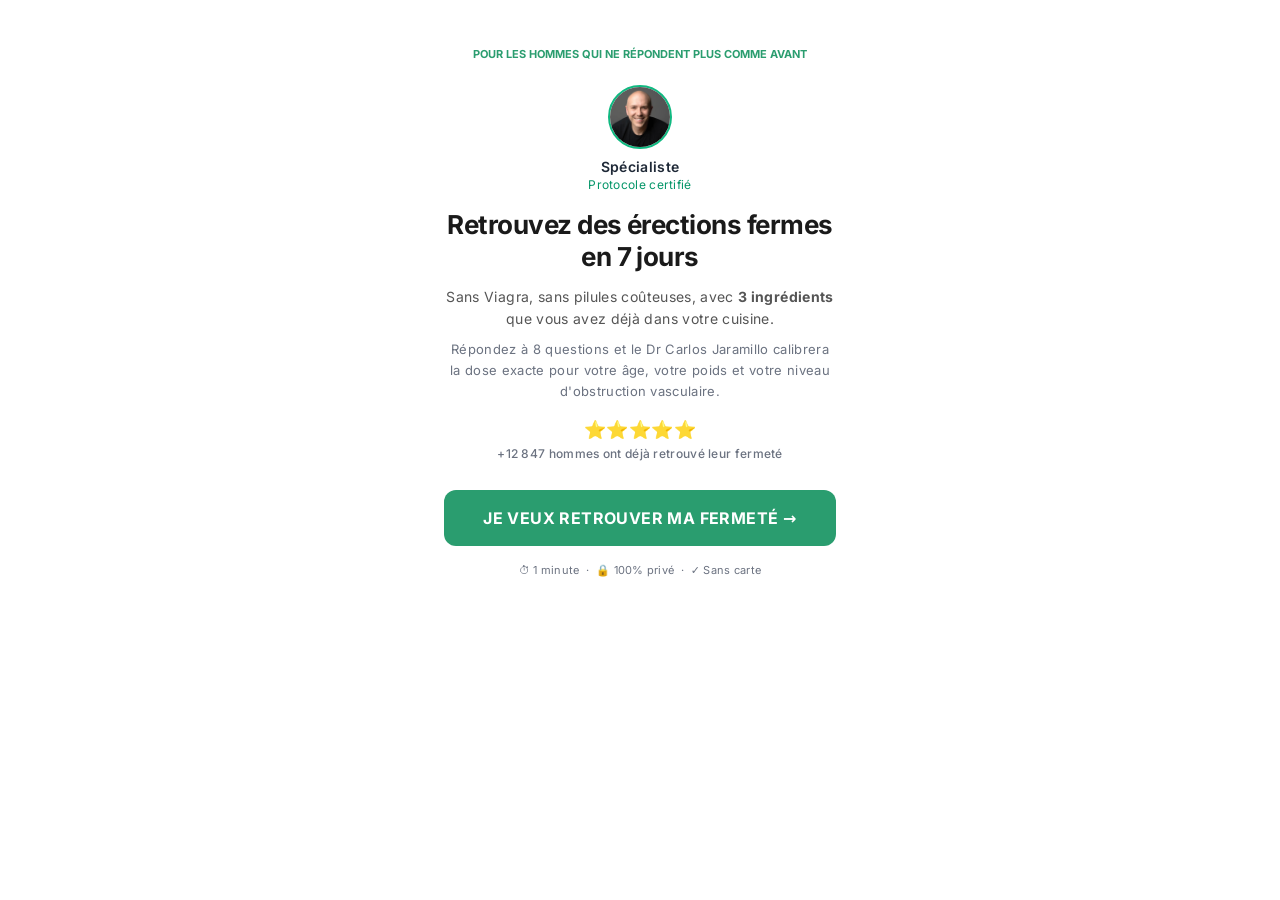
<file: pvquizw/index.html>
<!DOCTYPE html>
<html lang="fr"><head>
<script type="text/javascript">
    (function(c,l,a,r,i,t,y){
        c[a]=c[a]||function(){(c[a].q=c[a].q||[]).push(arguments)};
        t=l.createElement(r);t.async=1;t.src="https://www.clarity.ms/tag/"+i;
        y=l.getElementsByTagName(r)[0];y.parentNode.insertBefore(t,y);
    })(window, document, "clarity", "script", "y3zh19ouqq");
</script>

    <meta charset="UTF-8">
    <meta name="viewport" content="width=device-width, initial-scale=1.0, maximum-scale=1.0, user-scalable=no, shrink-to-fit=no, viewport-fit=cover">
    <meta name="mobile-web-app-capable" content="yes">
    <meta name="apple-mobile-web-app-capable" content="yes">
    <meta name="apple-mobile-web-app-status-bar-style" content="black-translucent">
    <meta name="format-detection" content="telephone=no">
    <meta name="apple-touch-fullscreen" content="yes">
    <title>Vireon - Protocole Naturel Dr Carlos Jaramillo</title>
    <meta name="description" content="Découvrez le protocole naturel du Dr Carlos Jaramillo pour retrouver votre vitalité en 7 jours. Questionnaire interactif personnalisé.">
    <meta name="author" content="Dr Carlos Jaramillo">
    <meta property="og:type" content="website">
    <meta name="twitter:card" content="summary_large_image">
    <meta name="twitter:site" content="@drcarlosjaramillo">
    <style>
      /* Prevent all forms of zoom and ensure mobile optimization */
      * {
        -webkit-tap-highlight-color: transparent;
        -webkit-touch-callout: none;
        -webkit-user-select: none;
        -moz-user-select: none;
             user-select: none;
        touch-action: manipulation;
        box-sizing: border-box;
      }
      /* Allow text selection only where needed */
      p, span, div[class*="text"], h1, h2, h3, h4, h5, h6 {
        -webkit-user-select: text;
        -moz-user-select: text;
             user-select: text;
      }
      /* Force 16px font size to prevent iOS zoom */
      input, select, textarea, button {
        font-size: 16px !important;
        -webkit-appearance: none;
        border-radius: 0;
        touch-action: manipulation;
        min-height: 44px; /* iOS/Android touch target minimum */
      }
      /* Remove focus outline zoom on mobile */
      input:focus, select:focus, textarea:focus, button:focus {
        outline: none;
        transform: none !important;
        zoom: 1 !important;
        -webkit-transform: none !important;
      }
      /* Optimize viewport and prevent bounce */
      html {
        height: 100%;
        overflow-x: hidden;
        -webkit-text-size-adjust: 100%;
        -moz-text-size-adjust: 100%;
             text-size-adjust: 100%;
      }
      body {
        height: 100%;
        overflow-x: hidden;
        -webkit-overflow-scrolling: touch;
        position: relative;
        margin: 0;
        padding: 0;
        font-family: 'Inter', -apple-system, BlinkMacSystemFont, sans-serif;
      }
      #root {
        min-height: 100vh;
        width: 100%;
        position: relative;
        overflow-x: hidden;
      }
      /* Safe area support for notched devices */
      @supports (padding: max(0px)) {
        .safe-area-top {
          padding-top: max(env(safe-area-inset-top), 0px);
        }
        .safe-area-bottom {
          padding-bottom: max(env(safe-area-inset-bottom), 0px);
        }
        .safe-area-left {
          padding-left: max(env(safe-area-inset-left), 0px);
        }
        .safe-area-right {
          padding-right: max(env(safe-area-inset-right), 0px);
        }
      }
      /* Smooth scrolling performance */
      * {
        scroll-behavior: smooth;
        backface-visibility: hidden;
        -webkit-backface-visibility: hidden;
      }
      /* Optimize animations for mobile performance */
      .animate-pulse, .animate-bounce, .animate-spin {
        will-change: transform, opacity;
        transform: translateZ(0);
        -webkit-transform: translateZ(0);
      }
      /* Better touch feedback */
      button, [role="button"], .clickable {
        cursor: pointer;
        -webkit-tap-highlight-color: rgba(0, 0, 0, 0.1);
        tap-highlight-color: rgba(0, 0, 0, 0.1);
      }
      button:active, [role="button"]:active, .clickable:active {
        transform: scale(0.98);
        transition: transform 0.1s ease;
      }
      /* Prevent text from being too small on mobile */
      @media screen and (max-width: 768px) {
        body {
          font-size: 16px;
          line-height: 1.5;
        }
        /* Ensure minimum touch target sizes */
        button, input[type="button"], input[type="submit"], .btn {
          min-height: 44px;
          min-width: 44px;
          padding: 12px 16px;
        }
        /* Optimize video container for mobile */
        video, iframe {
          max-width: 100%;
          height: auto;
        }
      }
      /* Video container optimization */
      .video-container {
        position: relative;
        width: 100%;
        height: 0;
        padding-bottom: 56.25%; /* 16:9 aspect ratio */
        background: #000;
        border-radius: 8px;
        overflow: hidden;
      }
      .video-container iframe,
      .video-container video,
      .video-container img {
        position: absolute;
        top: 0;
        left: 0;
        width: 100%;
        height: 100%;
        -o-object-fit: cover;
           object-fit: cover;
      }
      /* Ensure video player has no interference */
      #vid_68598fe8d73f4c08372dbf93 {
        z-index: 1;
      }
    </style>
  <link rel="icon" type="image/x-icon" href="img/favicon.ico">
  <meta property="og:title" content="Vireon - Protocole Naturel">
  <meta name="twitter:title" content="Vireon - Protocole Naturel">
  <meta property="og:description" content="Retrouvez votre vitalité avec le protocole du Dr Carlos Jaramillo.">
  <meta name="twitter:description" content="Retrouvez votre vitalité avec le protocole du Dr Carlos Jaramillo.">
  <style>@font-face{font-family:'Inter';font-style:normal;font-weight:300 800;font-display:swap;src:url('fonts/inter-latin.woff2') format('woff2');unicode-range:U+0000-00FF,U+0131,U+0152-0153,U+02BB-02BC,U+02C6,U+02DA,U+02DC,U+0304,U+0308,U+0329,U+2000-206F,U+2074,U+20AC,U+2122,U+2191,U+2193,U+2212,U+2215,U+FEFF,U+FFFD;}
@font-face{font-family:'Inter';font-style:normal;font-weight:300 800;font-display:swap;src:url('fonts/inter-latin-ext.woff2') format('woff2');unicode-range:U+0100-02BA,U+02BC-02C1,U+02C6-02D0,U+02D8-02DD,U+0304,U+0308,U+0329,U+1D00-1DBF,U+1E00-1E9F,U+1EF2-1EFF,U+2020,U+20A0-20AB,U+20AD-20C0,U+2113,U+2C60-2C7F,U+A720-A7FF;}
*,:before,:after{--tw-border-spacing-x: 0;--tw-border-spacing-y: 0;--tw-translate-x: 0;--tw-translate-y: 0;--tw-rotate: 0;--tw-skew-x: 0;--tw-skew-y: 0;--tw-scale-x: 1;--tw-scale-y: 1;--tw-pan-x: ;--tw-pan-y: ;--tw-pinch-zoom: ;--tw-scroll-snap-strictness: proximity;--tw-gradient-from-position: ;--tw-gradient-via-position: ;--tw-gradient-to-position: ;--tw-ordinal: ;--tw-slashed-zero: ;--tw-numeric-figure: ;--tw-numeric-spacing: ;--tw-numeric-fraction: ;--tw-ring-inset: ;--tw-ring-offset-width: 0px;--tw-ring-offset-color: #fff;--tw-ring-color: rgb(59 130 246 / .5);--tw-ring-offset-shadow: 0 0 #0000;--tw-ring-shadow: 0 0 #0000;--tw-shadow: 0 0 #0000;--tw-shadow-colored: 0 0 #0000;--tw-blur: ;--tw-brightness: ;--tw-contrast: ;--tw-grayscale: ;--tw-hue-rotate: ;--tw-invert: ;--tw-saturate: ;--tw-sepia: ;--tw-drop-shadow: ;--tw-backdrop-blur: ;--tw-backdrop-brightness: ;--tw-backdrop-contrast: ;--tw-backdrop-grayscale: ;--tw-backdrop-hue-rotate: ;--tw-backdrop-invert: ;--tw-backdrop-opacity: ;--tw-backdrop-saturate: ;--tw-backdrop-sepia: ;--tw-contain-size: ;--tw-contain-layout: ;--tw-contain-paint: ;--tw-contain-style: }::backdrop{--tw-border-spacing-x: 0;--tw-border-spacing-y: 0;--tw-translate-x: 0;--tw-translate-y: 0;--tw-rotate: 0;--tw-skew-x: 0;--tw-skew-y: 0;--tw-scale-x: 1;--tw-scale-y: 1;--tw-pan-x: ;--tw-pan-y: ;--tw-pinch-zoom: ;--tw-scroll-snap-strictness: proximity;--tw-gradient-from-position: ;--tw-gradient-via-position: ;--tw-gradient-to-position: ;--tw-ordinal: ;--tw-slashed-zero: ;--tw-numeric-figure: ;--tw-numeric-spacing: ;--tw-numeric-fraction: ;--tw-ring-inset: ;--tw-ring-offset-width: 0px;--tw-ring-offset-color: #fff;--tw-ring-color: rgb(59 130 246 / .5);--tw-ring-offset-shadow: 0 0 #0000;--tw-ring-shadow: 0 0 #0000;--tw-shadow: 0 0 #0000;--tw-shadow-colored: 0 0 #0000;--tw-blur: ;--tw-brightness: ;--tw-contrast: ;--tw-grayscale: ;--tw-hue-rotate: ;--tw-invert: ;--tw-saturate: ;--tw-sepia: ;--tw-drop-shadow: ;--tw-backdrop-blur: ;--tw-backdrop-brightness: ;--tw-backdrop-contrast: ;--tw-backdrop-grayscale: ;--tw-backdrop-hue-rotate: ;--tw-backdrop-invert: ;--tw-backdrop-opacity: ;--tw-backdrop-saturate: ;--tw-backdrop-sepia: ;--tw-contain-size: ;--tw-contain-layout: ;--tw-contain-paint: ;--tw-contain-style: }*,:before,:after{box-sizing:border-box;border-width:0;border-style:solid;border-color:#e5e7eb}:before,:after{--tw-content: ""}html,:host{line-height:1.5;-webkit-text-size-adjust:100%;-moz-tab-size:4;-o-tab-size:4;tab-size:4;font-family:Inter,system-ui,sans-serif;font-feature-settings:normal;font-variation-settings:normal;-webkit-tap-highlight-color:transparent}body{margin:0;line-height:inherit}hr{height:0;color:inherit;border-top-width:1px}abbr:where([title]){-webkit-text-decoration:underline dotted;text-decoration:underline dotted}h1,h2,h3,h4,h5,h6{font-size:inherit;font-weight:inherit}a{color:inherit;text-decoration:inherit}b,strong{font-weight:bolder}code,kbd,samp,pre{font-family:ui-monospace,SFMono-Regular,Menlo,Monaco,Consolas,Liberation Mono,Courier New,monospace;font-feature-settings:normal;font-variation-settings:normal;font-size:1em}small{font-size:80%}sub,sup{font-size:75%;line-height:0;position:relative;vertical-align:baseline}sub{bottom:-.25em}sup{top:-.5em}table{text-indent:0;border-color:inherit;border-collapse:collapse}button,input,optgroup,select,textarea{font-family:inherit;font-feature-settings:inherit;font-variation-settings:inherit;font-size:100%;font-weight:inherit;line-height:inherit;letter-spacing:inherit;color:inherit;margin:0;padding:0}button,select{text-transform:none}button,input:where([type=button]),input:where([type=reset]),input:where([type=submit]){-webkit-appearance:button;background-color:transparent;background-image:none}:-moz-focusring{outline:auto}:-moz-ui-invalid{box-shadow:none}progress{vertical-align:baseline}::-webkit-inner-spin-button,::-webkit-outer-spin-button{height:auto}[type=search]{-webkit-appearance:textfield;outline-offset:-2px}::-webkit-search-decoration{-webkit-appearance:none}::-webkit-file-upload-button{-webkit-appearance:button;font:inherit}summary{display:list-item}blockquote,dl,dd,h1,h2,h3,h4,h5,h6,hr,figure,p,pre{margin:0}fieldset{margin:0;padding:0}legend{padding:0}ol,ul,menu{list-style:none;margin:0;padding:0}dialog{padding:0}textarea{resize:vertical}input::-moz-placeholder,textarea::-moz-placeholder{opacity:1;color:#9ca3af}input::placeholder,textarea::placeholder{opacity:1;color:#9ca3af}button,[role=button]{cursor:pointer}:disabled{cursor:default}img,svg,video,canvas,audio,iframe,embed,object{display:block;vertical-align:middle}img,video{max-width:100%;height:auto}[hidden]:where(:not([hidden=until-found])){display:none}:root{--background: 0 0% 100%;--foreground: 215 20% 15%;--card: 0 0% 100%;--card-foreground: 215 20% 15%;--popover: 0 0% 100%;--popover-foreground: 215 20% 15%;--primary: 215 30% 20%;--primary-foreground: 0 0% 100%;--secondary: 158 64% 52%;--secondary-foreground: 0 0% 100%;--muted: 215 15% 96%;--muted-foreground: 215 10% 45%;--accent: 160 84% 39%;--accent-foreground: 0 0% 100%;--destructive: 0 84% 60%;--destructive-foreground: 0 0% 100%;--border: 215 15% 88%;--input: 215 15% 88%;--ring: 215 30% 20%;--radius: 1rem;--gradient-premium: linear-gradient(135deg, hsl(215 30% 20%) 0%, hsl(160 84% 39%) 100%);--gradient-subtle: linear-gradient(180deg, hsl(215 15% 98%) 0%, hsl(0 0% 100%) 100%);--gradient-card: linear-gradient(135deg, hsl(0 0% 100%) 0%, hsl(215 15% 97%) 100%);--shadow-premium: 0 25px 50px -12px hsl(0 0% 0% / .08), 0 20px 30px -10px hsl(0 0% 0% / .03);--shadow-elegant: 0 20px 25px -5px hsl(0 0% 0% / .06), 0 10px 10px -5px hsl(0 0% 0% / .02);--shadow-soft: 0 10px 15px -3px hsl(0 0% 0% / .03), 0 4px 6px -2px hsl(0 0% 0% / .01);--mobile-padding: 1.25rem;--mobile-margin: 1rem;--sidebar-background: 0 0% 99%;--sidebar-foreground: 0 0% 20%;--sidebar-primary: 0 0% 0%;--sidebar-primary-foreground: 0 0% 100%;--sidebar-accent: 0 0% 97%;--sidebar-accent-foreground: 0 0% 0%;--sidebar-border: 0 0% 88%;--sidebar-ring: 0 0% 0%}.dark{--background: 0 0% 0%;--foreground: 0 0% 100%;--card: 0 0% 3%;--card-foreground: 0 0% 100%;--popover: 0 0% 3%;--popover-foreground: 0 0% 100%;--primary: 0 0% 100%;--primary-foreground: 0 0% 0%;--secondary: 0 0% 8%;--secondary-foreground: 0 0% 100%;--muted: 0 0% 8%;--muted-foreground: 0 0% 65%;--accent: 0 0% 8%;--accent-foreground: 0 0% 100%;--destructive: 0 62% 50%;--destructive-foreground: 0 0% 100%;--border: 0 0% 12%;--input: 0 0% 12%;--ring: 0 0% 100%;--gradient-premium: linear-gradient(135deg, hsl(0 0% 100%) 0%, hsl(0 0% 85%) 100%);--gradient-subtle: linear-gradient(180deg, hsl(0 0% 0%) 0%, hsl(0 0% 3%) 100%);--gradient-card: linear-gradient(135deg, hsl(0 0% 3%) 0%, hsl(0 0% 5%) 100%);--shadow-premium: 0 25px 50px -12px hsl(0 0% 100% / .08), 0 20px 30px -10px hsl(0 0% 100% / .03);--shadow-elegant: 0 20px 25px -5px hsl(0 0% 100% / .06), 0 10px 10px -5px hsl(0 0% 100% / .02);--sidebar-background: 0 0% 3%;--sidebar-foreground: 0 0% 95%;--sidebar-primary: 0 0% 100%;--sidebar-primary-foreground: 0 0% 0%;--sidebar-accent: 0 0% 8%;--sidebar-accent-foreground: 0 0% 95%;--sidebar-border: 0 0% 12%;--sidebar-ring: 0 0% 100%}*{border-color:hsl(var(--border))}body{background-color:hsl(var(--background));font-family:Inter,system-ui,sans-serif;color:hsl(var(--foreground))}h1{font-size:1.25rem;line-height:1.75rem;font-weight:700;letter-spacing:-.025em}@media (min-width: 640px){h1{font-size:1.5rem;line-height:2rem}}@media (min-width: 1024px){h1{font-size:1.875rem;line-height:2.25rem}}h2{font-size:1.125rem;line-height:1.75rem;font-weight:600;letter-spacing:-.025em}@media (min-width: 640px){h2{font-size:1.25rem;line-height:1.75rem}}@media (min-width: 1024px){h2{font-size:1.5rem;line-height:2rem}}h3{font-size:1rem;line-height:1.5rem;font-weight:500;letter-spacing:-.025em}@media (min-width: 640px){h3{font-size:1.125rem;line-height:1.75rem}}@media (min-width: 1024px){h3{font-size:1.25rem;line-height:1.75rem}}p{font-size:.875rem;line-height:1.25rem;line-height:1.625;letter-spacing:.025em}@media (min-width: 640px){p{font-size:1rem;line-height:1.5rem}}button,.button{min-height:52px;min-width:52px;font-size:.875rem;line-height:1.25rem;font-weight:500;letter-spacing:.025em}@media (min-width: 640px){button,.button{font-size:1rem;line-height:1.5rem}}.sr-only{position:absolute;width:1px;height:1px;padding:0;margin:-1px;overflow:hidden;clip:rect(0,0,0,0);white-space:nowrap;border-width:0}.pointer-events-none{pointer-events:none}.pointer-events-auto{pointer-events:auto}.\!visible{visibility:visible!important}.visible{visibility:visible}.invisible{visibility:hidden}.fixed{position:fixed}.absolute{position:absolute}.relative{position:relative}.inset-0{top:0;right:0;bottom:0;left:0}.inset-x-0{left:0;right:0}.inset-y-0{top:0;bottom:0}.-bottom-12{bottom:-3rem}.-left-12{left:-3rem}.-right-12{right:-3rem}.-top-12{top:-3rem}.bottom-0{bottom:0}.bottom-24{bottom:6rem}.left-0{left:0}.left-1{left:.25rem}.left-1\/2{left:50%}.left-2{left:.5rem}.left-3{left:.75rem}.left-\[50\%\]{left:50%}.right-0{right:0}.right-1{right:.25rem}.right-2{right:.5rem}.right-3{right:.75rem}.right-4{right:1rem}.top-0{top:0}.top-1\.5{top:.375rem}.top-1\/2{top:50%}.top-2{top:.5rem}.top-3{top:.75rem}.top-3\.5{top:.875rem}.top-4{top:1rem}.top-\[1px\]{top:1px}.top-\[50\%\]{top:50%}.top-\[60\%\]{top:60%}.top-full{top:100%}.z-10{z-index:10}.z-20{z-index:20}.z-30{z-index:30}.z-40{z-index:40}.z-50{z-index:50}.z-\[100\]{z-index:100}.z-\[1\]{z-index:1}.-mx-1{margin-left:-.25rem;margin-right:-.25rem}.mx-2{margin-left:.5rem;margin-right:.5rem}.mx-3\.5{margin-left:.875rem;margin-right:.875rem}.mx-6{margin-left:1.5rem;margin-right:1.5rem}.mx-auto{margin-left:auto;margin-right:auto}.my-0\.5{margin-top:.125rem;margin-bottom:.125rem}.my-1{margin-top:.25rem;margin-bottom:.25rem}.-ml-4{margin-left:-1rem}.-mt-4{margin-top:-1rem}.mb-1{margin-bottom:.25rem}.mb-2{margin-bottom:.5rem}.mb-3{margin-bottom:.75rem}.mb-4{margin-bottom:1rem}.mb-5{margin-bottom:1.25rem}.mb-6{margin-bottom:1.5rem}.mb-8{margin-bottom:2rem}.ml-1{margin-left:.25rem}.ml-2{margin-left:.5rem}.ml-auto{margin-left:auto}.mr-2{margin-right:.5rem}.mt-0\.5{margin-top:.125rem}.mt-1{margin-top:.25rem}.mt-1\.5{margin-top:.375rem}.mt-2{margin-top:.5rem}.mt-24{margin-top:6rem}.mt-3{margin-top:.75rem}.mt-4{margin-top:1rem}.mt-5{margin-top:1.25rem}.mt-6{margin-top:1.5rem}.mt-8{margin-top:2rem}.mt-auto{margin-top:auto}.block{display:block}.inline-block{display:inline-block}.flex{display:flex}.inline-flex{display:inline-flex}.table{display:table}.grid{display:grid}.hidden{display:none}.aspect-square{aspect-ratio:1 / 1}.aspect-video{aspect-ratio:16 / 9}.size-4{width:1rem;height:1rem}.h-1{height:.25rem}.h-1\.5{height:.375rem}.h-10{height:2.5rem}.h-11{height:2.75rem}.h-12{height:3rem}.h-16{height:4rem}.h-2{height:.5rem}.h-2\.5{height:.625rem}.h-3{height:.75rem}.h-3\.5{height:.875rem}.h-32{height:8rem}.h-4{height:1rem}.h-5{height:1.25rem}.h-6{height:1.5rem}.h-7{height:1.75rem}.h-8{height:2rem}.h-9{height:2.25rem}.h-\[140px\]{height:140px}.h-\[1px\]{height:1px}.h-\[var\(--radix-navigation-menu-viewport-height\)\]{height:var(--radix-navigation-menu-viewport-height)}.h-\[var\(--radix-select-trigger-height\)\]{height:var(--radix-select-trigger-height)}.h-auto{height:auto}.h-full{height:100%}.h-px{height:1px}.h-svh{height:100svh}.max-h-96{max-height:24rem}.max-h-\[300px\]{max-height:300px}.max-h-screen{max-height:100vh}.min-h-0{min-height:0px}.min-h-\[190px\]{min-height:190px}.min-h-\[60vh\]{min-height:60vh}.min-h-\[80px\]{min-height:80px}.min-h-\[80vh\]{min-height:80vh}.min-h-screen{min-height:100vh}.min-h-svh{min-height:100svh}.w-0{width:0px}.w-1{width:.25rem}.w-1\.5{width:.375rem}.w-10{width:2.5rem}.w-11{width:2.75rem}.w-12{width:3rem}.w-16{width:4rem}.w-2{width:.5rem}.w-2\.5{width:.625rem}.w-28{width:7rem}.w-3{width:.75rem}.w-3\.5{width:.875rem}.w-3\/4{width:75%}.w-4{width:1rem}.w-5{width:1.25rem}.w-6{width:1.5rem}.w-64{width:16rem}.w-7{width:1.75rem}.w-72{width:18rem}.w-8{width:2rem}.w-9{width:2.25rem}.w-\[--sidebar-width\]{width:var(--sidebar-width)}.w-\[100px\]{width:100px}.w-\[140px\]{width:140px}.w-\[1px\]{width:1px}.w-auto{width:auto}.w-full{width:100%}.w-max{width:-moz-max-content;width:max-content}.w-px{width:1px}.min-w-0{min-width:0px}.min-w-5{min-width:1.25rem}.min-w-\[12rem\]{min-width:12rem}.min-w-\[56px\]{min-width:56px}.min-w-\[8rem\]{min-width:8rem}.min-w-\[var\(--radix-select-trigger-width\)\]{min-width:var(--radix-select-trigger-width)}.max-w-6xl{max-width:72rem}.max-w-\[--skeleton-width\]{max-width:var(--skeleton-width)}.max-w-\[280px\]{max-width:280px}.max-w-\[340px\]{max-width:340px}.max-w-\[360px\]{max-width:360px}.max-w-\[400px\]{max-width:400px}.max-w-\[440px\]{max-width:440px}.max-w-\[520px\]{max-width:520px}.max-w-\[720px\]{max-width:720px}.max-w-lg{max-width:32rem}.max-w-max{max-width:-moz-max-content;max-width:max-content}.max-w-sm{max-width:24rem}.flex-1{flex:1 1 0%}.flex-shrink-0,.shrink-0{flex-shrink:0}.grow{flex-grow:1}.grow-0{flex-grow:0}.basis-full{flex-basis:100%}.caption-bottom{caption-side:bottom}.border-collapse{border-collapse:collapse}.-translate-x-1\/2{--tw-translate-x: -50%;transform:translate(var(--tw-translate-x),var(--tw-translate-y)) rotate(var(--tw-rotate)) skew(var(--tw-skew-x)) skewY(var(--tw-skew-y)) scaleX(var(--tw-scale-x)) scaleY(var(--tw-scale-y))}.-translate-x-px{--tw-translate-x: -1px;transform:translate(var(--tw-translate-x),var(--tw-translate-y)) rotate(var(--tw-rotate)) skew(var(--tw-skew-x)) skewY(var(--tw-skew-y)) scaleX(var(--tw-scale-x)) scaleY(var(--tw-scale-y))}.-translate-y-1\/2{--tw-translate-y: -50%;transform:translate(var(--tw-translate-x),var(--tw-translate-y)) rotate(var(--tw-rotate)) skew(var(--tw-skew-x)) skewY(var(--tw-skew-y)) scaleX(var(--tw-scale-x)) scaleY(var(--tw-scale-y))}.translate-x-\[-50\%\]{--tw-translate-x: -50%;transform:translate(var(--tw-translate-x),var(--tw-translate-y)) rotate(var(--tw-rotate)) skew(var(--tw-skew-x)) skewY(var(--tw-skew-y)) scaleX(var(--tw-scale-x)) scaleY(var(--tw-scale-y))}.translate-x-px{--tw-translate-x: 1px;transform:translate(var(--tw-translate-x),var(--tw-translate-y)) rotate(var(--tw-rotate)) skew(var(--tw-skew-x)) skewY(var(--tw-skew-y)) scaleX(var(--tw-scale-x)) scaleY(var(--tw-scale-y))}.translate-y-\[-50\%\]{--tw-translate-y: -50%;transform:translate(var(--tw-translate-x),var(--tw-translate-y)) rotate(var(--tw-rotate)) skew(var(--tw-skew-x)) skewY(var(--tw-skew-y)) scaleX(var(--tw-scale-x)) scaleY(var(--tw-scale-y))}.-rotate-90{--tw-rotate: -90deg;transform:translate(var(--tw-translate-x),var(--tw-translate-y)) rotate(var(--tw-rotate)) skew(var(--tw-skew-x)) skewY(var(--tw-skew-y)) scaleX(var(--tw-scale-x)) scaleY(var(--tw-scale-y))}.rotate-45{--tw-rotate: 45deg;transform:translate(var(--tw-translate-x),var(--tw-translate-y)) rotate(var(--tw-rotate)) skew(var(--tw-skew-x)) skewY(var(--tw-skew-y)) scaleX(var(--tw-scale-x)) scaleY(var(--tw-scale-y))}.rotate-90{--tw-rotate: 90deg;transform:translate(var(--tw-translate-x),var(--tw-translate-y)) rotate(var(--tw-rotate)) skew(var(--tw-skew-x)) skewY(var(--tw-skew-y)) scaleX(var(--tw-scale-x)) scaleY(var(--tw-scale-y))}.transform{transform:translate(var(--tw-translate-x),var(--tw-translate-y)) rotate(var(--tw-rotate)) skew(var(--tw-skew-x)) skewY(var(--tw-skew-y)) scaleX(var(--tw-scale-x)) scaleY(var(--tw-scale-y))}@keyframes fade-in{0%{opacity:0;transform:translateY(10px)}to{opacity:1;transform:translateY(0)}}.animate-fade-in{animation:fade-in .3s ease-out}@keyframes pulse{50%{opacity:.5}}.animate-pulse{animation:pulse 2s cubic-bezier(.4,0,.6,1) infinite}@keyframes spin{to{transform:rotate(360deg)}}.animate-spin{animation:spin 1s linear infinite}.cursor-default{cursor:default}.cursor-not-allowed{cursor:not-allowed}.cursor-pointer{cursor:pointer}.touch-none{touch-action:none}.select-none{-webkit-user-select:none;-moz-user-select:none;user-select:none}.list-none{list-style-type:none}.grid-cols-1{grid-template-columns:repeat(1,minmax(0,1fr))}.grid-cols-2{grid-template-columns:repeat(2,minmax(0,1fr))}.grid-cols-3{grid-template-columns:repeat(3,minmax(0,1fr))}.flex-row{flex-direction:row}.flex-col{flex-direction:column}.flex-col-reverse{flex-direction:column-reverse}.flex-wrap{flex-wrap:wrap}.items-start{align-items:flex-start}.items-end{align-items:flex-end}.items-center{align-items:center}.items-baseline{align-items:baseline}.items-stretch{align-items:stretch}.justify-center{justify-content:center}.justify-between{justify-content:space-between}.gap-0\.5{gap:.125rem}.gap-1{gap:.25rem}.gap-1\.5{gap:.375rem}.gap-2{gap:.5rem}.gap-2\.5{gap:.625rem}.gap-3{gap:.75rem}.gap-4{gap:1rem}.space-x-1>:not([hidden])~:not([hidden]){--tw-space-x-reverse: 0;margin-right:calc(.25rem * var(--tw-space-x-reverse));margin-left:calc(.25rem * calc(1 - var(--tw-space-x-reverse)))}.space-x-4>:not([hidden])~:not([hidden]){--tw-space-x-reverse: 0;margin-right:calc(1rem * var(--tw-space-x-reverse));margin-left:calc(1rem * calc(1 - var(--tw-space-x-reverse)))}.space-y-1>:not([hidden])~:not([hidden]){--tw-space-y-reverse: 0;margin-top:calc(.25rem * calc(1 - var(--tw-space-y-reverse)));margin-bottom:calc(.25rem * var(--tw-space-y-reverse))}.space-y-1\.5>:not([hidden])~:not([hidden]){--tw-space-y-reverse: 0;margin-top:calc(.375rem * calc(1 - var(--tw-space-y-reverse)));margin-bottom:calc(.375rem * var(--tw-space-y-reverse))}.space-y-2>:not([hidden])~:not([hidden]){--tw-space-y-reverse: 0;margin-top:calc(.5rem * calc(1 - var(--tw-space-y-reverse)));margin-bottom:calc(.5rem * var(--tw-space-y-reverse))}.space-y-3>:not([hidden])~:not([hidden]){--tw-space-y-reverse: 0;margin-top:calc(.75rem * calc(1 - var(--tw-space-y-reverse)));margin-bottom:calc(.75rem * var(--tw-space-y-reverse))}.space-y-4>:not([hidden])~:not([hidden]){--tw-space-y-reverse: 0;margin-top:calc(1rem * calc(1 - var(--tw-space-y-reverse)));margin-bottom:calc(1rem * var(--tw-space-y-reverse))}.overflow-auto{overflow:auto}.overflow-hidden{overflow:hidden}.overflow-y-auto{overflow-y:auto}.overflow-x-hidden{overflow-x:hidden}.truncate{overflow:hidden;text-overflow:ellipsis;white-space:nowrap}.whitespace-nowrap{white-space:nowrap}.break-words{overflow-wrap:break-word}.rounded{border-radius:.25rem}.rounded-2xl{border-radius:1rem}.rounded-3xl{border-radius:1.5rem}.rounded-\[2px\]{border-radius:2px}.rounded-\[inherit\]{border-radius:inherit}.rounded-full{border-radius:9999px}.rounded-lg{border-radius:var(--radius)}.rounded-md{border-radius:calc(var(--radius) - 2px)}.rounded-sm{border-radius:calc(var(--radius) - 4px)}.rounded-xl{border-radius:.75rem}.rounded-r-lg{border-top-right-radius:var(--radius);border-bottom-right-radius:var(--radius)}.rounded-t-\[10px\]{border-top-left-radius:10px;border-top-right-radius:10px}.rounded-tl-sm{border-top-left-radius:calc(var(--radius) - 4px)}.border{border-width:1px}.border-2{border-width:2px}.border-\[1\.5px\]{border-width:1.5px}.border-y{border-top-width:1px;border-bottom-width:1px}.border-b{border-bottom-width:1px}.border-l{border-left-width:1px}.border-l-4{border-left-width:4px}.border-r{border-right-width:1px}.border-t{border-top-width:1px}.border-dashed{border-style:dashed}.border-\[\#2A9D6F\]{--tw-border-opacity: 1;border-color:rgb(42 157 111 / var(--tw-border-opacity, 1))}.border-\[\#2A9D6F\]\/30{border-color:#2a9d6f4d}.border-\[\#D4EDDA\]{--tw-border-opacity: 1;border-color:rgb(212 237 218 / var(--tw-border-opacity, 1))}.border-\[\#E8E8E8\]{--tw-border-opacity: 1;border-color:rgb(232 232 232 / var(--tw-border-opacity, 1))}.border-\[\#E8F2EC\]{--tw-border-opacity: 1;border-color:rgb(232 242 236 / var(--tw-border-opacity, 1))}.border-\[\#FFCDD2\]{--tw-border-opacity: 1;border-color:rgb(255 205 210 / var(--tw-border-opacity, 1))}.border-\[\#ccc\]{--tw-border-opacity: 1;border-color:rgb(204 204 204 / var(--tw-border-opacity, 1))}.border-\[--color-border\]{border-color:var(--color-border)}.border-border\/50{border-color:hsl(var(--border) / .5)}.border-destructive{border-color:hsl(var(--destructive))}.border-destructive\/50{border-color:hsl(var(--destructive) / .5)}.border-emerald-100{--tw-border-opacity: 1;border-color:rgb(209 250 229 / var(--tw-border-opacity, 1))}.border-emerald-500{--tw-border-opacity: 1;border-color:rgb(16 185 129 / var(--tw-border-opacity, 1))}.border-gray-100{--tw-border-opacity: 1;border-color:rgb(243 244 246 / var(--tw-border-opacity, 1))}.border-gray-300{--tw-border-opacity: 1;border-color:rgb(209 213 219 / var(--tw-border-opacity, 1))}.border-input{border-color:hsl(var(--input))}.border-primary{border-color:hsl(var(--primary))}.border-sidebar-border{border-color:hsl(var(--sidebar-border))}.border-transparent{border-color:transparent}.border-white\/10{border-color:#ffffff1a}.border-l-transparent{border-left-color:transparent}.border-t-transparent{border-top-color:transparent}.bg-\[\#1A1A1A\]{--tw-bg-opacity: 1;background-color:rgb(26 26 26 / var(--tw-bg-opacity, 1))}.bg-\[\#2A9D6F\]{--tw-bg-opacity: 1;background-color:rgb(42 157 111 / var(--tw-bg-opacity, 1))}.bg-\[\#C62828\]{--tw-bg-opacity: 1;background-color:rgb(198 40 40 / var(--tw-bg-opacity, 1))}.bg-\[\#E8E8E8\]{--tw-bg-opacity: 1;background-color:rgb(232 232 232 / var(--tw-bg-opacity, 1))}.bg-\[\#F0FAF5\]{--tw-bg-opacity: 1;background-color:rgb(240 250 245 / var(--tw-bg-opacity, 1))}.bg-\[\#F5F5F5\]{--tw-bg-opacity: 1;background-color:rgb(245 245 245 / var(--tw-bg-opacity, 1))}.bg-\[\#F8FAF8\]{--tw-bg-opacity: 1;background-color:rgb(248 250 248 / var(--tw-bg-opacity, 1))}.bg-\[\#F8FBF9\]{--tw-bg-opacity: 1;background-color:rgb(248 251 249 / var(--tw-bg-opacity, 1))}.bg-\[\#FFF5F5\]{--tw-bg-opacity: 1;background-color:rgb(255 245 245 / var(--tw-bg-opacity, 1))}.bg-\[--color-bg\]{background-color:var(--color-bg)}.bg-accent{background-color:hsl(var(--accent))}.bg-background{background-color:hsl(var(--background))}.bg-black{--tw-bg-opacity: 1;background-color:rgb(0 0 0 / var(--tw-bg-opacity, 1))}.bg-black\/30{background-color:#0000004d}.bg-black\/80{background-color:#000c}.bg-border{background-color:hsl(var(--border))}.bg-card{background-color:hsl(var(--card))}.bg-destructive{background-color:hsl(var(--destructive))}.bg-emerald-50\/50{background-color:#ecfdf580}.bg-emerald-500{--tw-bg-opacity: 1;background-color:rgb(16 185 129 / var(--tw-bg-opacity, 1))}.bg-foreground{background-color:hsl(var(--foreground))}.bg-gray-100{--tw-bg-opacity: 1;background-color:rgb(243 244 246 / var(--tw-bg-opacity, 1))}.bg-gray-50{--tw-bg-opacity: 1;background-color:rgb(31 41 55 / var(--tw-bg-opacity, 1))}.bg-muted{background-color:hsl(var(--muted))}.bg-muted\/50{background-color:hsl(var(--muted) / .5)}.bg-popover{background-color:hsl(var(--popover))}.bg-primary{background-color:hsl(var(--primary))}.bg-secondary{background-color:hsl(var(--secondary))}.bg-sidebar{background-color:hsl(var(--sidebar-background))}.bg-sidebar-border{background-color:hsl(var(--sidebar-border))}.bg-transparent{background-color:transparent}.bg-white{--tw-bg-opacity: 1;background-color:rgb(255 255 255 / var(--tw-bg-opacity, 1))}.bg-gradient-to-br{background-image:linear-gradient(to bottom right,var(--tw-gradient-stops))}.from-emerald-50{--tw-gradient-from: #ecfdf5 var(--tw-gradient-from-position);--tw-gradient-to: rgb(236 253 245 / 0) var(--tw-gradient-to-position);--tw-gradient-stops: var(--tw-gradient-from), var(--tw-gradient-to)}.from-gray-50{--tw-gradient-from: #f9fafb var(--tw-gradient-from-position);--tw-gradient-to: rgb(249 250 251 / 0) var(--tw-gradient-to-position);--tw-gradient-stops: var(--tw-gradient-from), var(--tw-gradient-to)}.via-white{--tw-gradient-to: rgb(255 255 255 / 0) var(--tw-gradient-to-position);--tw-gradient-stops: var(--tw-gradient-from), #fff var(--tw-gradient-via-position), var(--tw-gradient-to)}.to-emerald-100{--tw-gradient-to: #d1fae5 var(--tw-gradient-to-position)}.to-emerald-50\/40{--tw-gradient-to: rgb(236 253 245 / .4) var(--tw-gradient-to-position)}.fill-current{fill:currentColor}.object-cover{-o-object-fit:cover;object-fit:cover}.p-0{padding:0}.p-1{padding:.25rem}.p-2{padding:.5rem}.p-3{padding:.75rem}.p-3\.5{padding:.875rem}.p-4{padding:1rem}.p-5{padding:1.25rem}.p-6{padding:1.5rem}.p-8{padding:2rem}.p-\[1px\]{padding:1px}.px-1{padding-left:.25rem;padding-right:.25rem}.px-2{padding-left:.5rem;padding-right:.5rem}.px-2\.5{padding-left:.625rem;padding-right:.625rem}.px-3{padding-left:.75rem;padding-right:.75rem}.px-4{padding-left:1rem;padding-right:1rem}.px-5{padding-left:1.25rem;padding-right:1.25rem}.px-6{padding-left:1.5rem;padding-right:1.5rem}.px-8{padding-left:2rem;padding-right:2rem}.py-0\.5{padding-top:.125rem;padding-bottom:.125rem}.py-1{padding-top:.25rem;padding-bottom:.25rem}.py-1\.5{padding-top:.375rem;padding-bottom:.375rem}.py-10{padding-top:2.5rem;padding-bottom:2.5rem}.py-12{padding-top:3rem;padding-bottom:3rem}.py-2{padding-top:.5rem;padding-bottom:.5rem}.py-2\.5{padding-top:.625rem;padding-bottom:.625rem}.py-3{padding-top:.75rem;padding-bottom:.75rem}.py-3\.5{padding-top:.875rem;padding-bottom:.875rem}.py-4{padding-top:1rem;padding-bottom:1rem}.py-6{padding-top:1.5rem;padding-bottom:1.5rem}.py-8{padding-top:2rem;padding-bottom:2rem}.pb-1{padding-bottom:.25rem}.pb-28{padding-bottom:7rem}.pb-3{padding-bottom:.75rem}.pb-4{padding-bottom:1rem}.pb-8{padding-bottom:2rem}.pl-2\.5{padding-left:.625rem}.pl-4{padding-left:1rem}.pl-8{padding-left:2rem}.pr-2{padding-right:.5rem}.pr-2\.5{padding-right:.625rem}.pr-8{padding-right:2rem}.pt-0{padding-top:0}.pt-1{padding-top:.25rem}.pt-12{padding-top:3rem}.pt-2{padding-top:.5rem}.pt-24{padding-top:6rem}.pt-3{padding-top:.75rem}.pt-4{padding-top:1rem}.pt-5{padding-top:1.25rem}.pt-8{padding-top:2rem}.text-left{text-align:left}.text-center{text-align:center}.align-middle{vertical-align:middle}.font-mono{font-family:ui-monospace,SFMono-Regular,Menlo,Monaco,Consolas,Liberation Mono,Courier New,monospace}.text-2xl{font-size:1.5rem;line-height:2rem}.text-3xl{font-size:1.875rem;line-height:2.25rem}.text-4xl{font-size:2.25rem;line-height:2.5rem}.text-\[0\.8rem\]{font-size:.8rem}.text-\[10px\]{font-size:10px}.text-\[11px\]{font-size:11px}.text-\[12px\]{font-size:12px}.text-\[13px\]{font-size:13px}.text-\[14px\]{font-size:14px}.text-\[15px\]{font-size:15px}.text-\[16px\]{font-size:16px}.text-\[17px\]{font-size:17px}.text-\[18px\]{font-size:18px}.text-\[20px\]{font-size:20px}.text-\[22px\]{font-size:22px}.text-\[24px\]{font-size:24px}.text-\[26px\]{font-size:26px}.text-\[28px\]{font-size:28px}.text-\[32px\]{font-size:32px}.text-\[42px\]{font-size:42px}.text-\[44px\]{font-size:44px}.text-\[48px\]{font-size:48px}.text-\[72px\]{font-size:72px}.text-\[9px\]{font-size:9px}.text-base{font-size:1rem;line-height:1.5rem}.text-lg{font-size:1.125rem;line-height:1.75rem}.text-sm{font-size:.875rem;line-height:1.25rem}.text-xl{font-size:1.25rem;line-height:1.75rem}.text-xs{font-size:.75rem;line-height:1rem}.font-black{font-weight:900}.font-bold{font-weight:700}.font-extrabold{font-weight:800}.font-medium{font-weight:500}.font-normal{font-weight:400}.font-semibold{font-weight:600}.uppercase{text-transform:uppercase}.normal-case{text-transform:none}.italic{font-style:italic}.tabular-nums{--tw-numeric-spacing: tabular-nums;font-variant-numeric:var(--tw-ordinal) var(--tw-slashed-zero) var(--tw-numeric-figure) var(--tw-numeric-spacing) var(--tw-numeric-fraction)}.leading-\[1\.02\]{line-height:1.02}.leading-\[1\.05\]{line-height:1.05}.leading-\[1\.1\]{line-height:1.1}.leading-none{line-height:1}.leading-relaxed{line-height:1.625}.leading-snug{line-height:1.375}.leading-tight{line-height:1.25}.tracking-normal{letter-spacing:0em}.tracking-tight{letter-spacing:-.025em}.tracking-wide{letter-spacing:.025em}.tracking-wider{letter-spacing:.05em}.tracking-widest{letter-spacing:.1em}.text-\[\#1A1A1A\]{--tw-text-opacity: 1;color:rgb(26 26 26 / var(--tw-text-opacity, 1))}.text-\[\#238C5C\]{--tw-text-opacity: 1;color:rgb(35 140 92 / var(--tw-text-opacity, 1))}.text-\[\#2A9D6F\]{--tw-text-opacity: 1;color:rgb(42 157 111 / var(--tw-text-opacity, 1))}.text-\[\#555\]{--tw-text-opacity: 1;color:rgb(85 85 85 / var(--tw-text-opacity, 1))}.text-\[\#666\]{--tw-text-opacity: 1;color:rgb(102 102 102 / var(--tw-text-opacity, 1))}.text-\[\#888\]{--tw-text-opacity: 1;color:rgb(136 136 136 / var(--tw-text-opacity, 1))}.text-\[\#999\]{--tw-text-opacity: 1;color:rgb(153 153 153 / var(--tw-text-opacity, 1))}.text-\[\#C62828\]{--tw-text-opacity: 1;color:rgb(198 40 40 / var(--tw-text-opacity, 1))}.text-\[\#aaa\]{--tw-text-opacity: 1;color:rgb(170 170 170 / var(--tw-text-opacity, 1))}.text-\[\#ccc\]{--tw-text-opacity: 1;color:rgb(204 204 204 / var(--tw-text-opacity, 1))}.text-accent-foreground{color:hsl(var(--accent-foreground))}.text-blue-500{--tw-text-opacity: 1;color:rgb(59 130 246 / var(--tw-text-opacity, 1))}.text-card-foreground{color:hsl(var(--card-foreground))}.text-current{color:currentColor}.text-destructive{color:hsl(var(--destructive))}.text-destructive-foreground{color:hsl(var(--destructive-foreground))}.text-emerald-600{--tw-text-opacity: 1;color:rgb(5 150 105 / var(--tw-text-opacity, 1))}.text-foreground{color:hsl(var(--foreground))}.text-foreground\/50{color:hsl(var(--foreground) / .5)}.text-gray-400{--tw-text-opacity: 1;color:rgb(156 163 175 / var(--tw-text-opacity, 1))}.text-gray-500{--tw-text-opacity: 1;color:rgb(107 114 128 / var(--tw-text-opacity, 1))}.text-gray-600{--tw-text-opacity: 1;color:rgb(75 85 99 / var(--tw-text-opacity, 1))}.text-gray-700{--tw-text-opacity: 1;color:rgb(55 65 81 / var(--tw-text-opacity, 1))}.text-gray-800{--tw-text-opacity: 1;color:rgb(31 41 55 / var(--tw-text-opacity, 1))}.text-gray-900{--tw-text-opacity: 1;color:rgb(17 24 39 / var(--tw-text-opacity, 1))}.text-muted-foreground{color:hsl(var(--muted-foreground))}.text-popover-foreground{color:hsl(var(--popover-foreground))}.text-primary{color:hsl(var(--primary))}.text-primary-foreground{color:hsl(var(--primary-foreground))}.text-red-600{--tw-text-opacity: 1;color:rgb(220 38 38 / var(--tw-text-opacity, 1))}.text-secondary-foreground{color:hsl(var(--secondary-foreground))}.text-sidebar-foreground{color:hsl(var(--sidebar-foreground))}.text-sidebar-foreground\/70{color:hsl(var(--sidebar-foreground) / .7)}.text-gray-900{--tw-text-opacity: 1;color:rgb(255 255 255 / var(--tw-text-opacity, 1))}.text-gray-900\/90{color:#ffffffe6}.text-yellow-400{--tw-text-opacity: 1;color:rgb(250 204 21 / var(--tw-text-opacity, 1))}.underline{text-decoration-line:underline}.line-through{text-decoration-line:line-through}.underline-offset-4{text-underline-offset:4px}.opacity-0{opacity:0}.opacity-40{opacity:.4}.opacity-50{opacity:.5}.opacity-60{opacity:.6}.opacity-70{opacity:.7}.opacity-90{opacity:.9}.shadow-2xl{--tw-shadow: 0 25px 50px -12px rgb(0 0 0 / .25);--tw-shadow-colored: 0 25px 50px -12px var(--tw-shadow-color);box-shadow:var(--tw-ring-offset-shadow, 0 0 #0000),var(--tw-ring-shadow, 0 0 #0000),var(--tw-shadow)}.shadow-\[0_-4px_12px_rgba\(0\,0\,0\,0\.05\)\]{--tw-shadow: 0 -4px 12px rgba(0,0,0,.05);--tw-shadow-colored: 0 -4px 12px var(--tw-shadow-color);box-shadow:var(--tw-ring-offset-shadow, 0 0 #0000),var(--tw-ring-shadow, 0 0 #0000),var(--tw-shadow)}.shadow-\[0_0_0_1px_hsl\(var\(--sidebar-border\)\)\]{--tw-shadow: 0 0 0 1px hsl(var(--sidebar-border));--tw-shadow-colored: 0 0 0 1px var(--tw-shadow-color);box-shadow:var(--tw-ring-offset-shadow, 0 0 #0000),var(--tw-ring-shadow, 0 0 #0000),var(--tw-shadow)}.shadow-lg{--tw-shadow: 0 10px 15px -3px rgb(0 0 0 / .1), 0 4px 6px -4px rgb(0 0 0 / .1);--tw-shadow-colored: 0 10px 15px -3px var(--tw-shadow-color), 0 4px 6px -4px var(--tw-shadow-color);box-shadow:var(--tw-ring-offset-shadow, 0 0 #0000),var(--tw-ring-shadow, 0 0 #0000),var(--tw-shadow)}.shadow-md{--tw-shadow: 0 4px 6px -1px rgb(0 0 0 / .1), 0 2px 4px -2px rgb(0 0 0 / .1);--tw-shadow-colored: 0 4px 6px -1px var(--tw-shadow-color), 0 2px 4px -2px var(--tw-shadow-color);box-shadow:var(--tw-ring-offset-shadow, 0 0 #0000),var(--tw-ring-shadow, 0 0 #0000),var(--tw-shadow)}.shadow-none{--tw-shadow: 0 0 #0000;--tw-shadow-colored: 0 0 #0000;box-shadow:var(--tw-ring-offset-shadow, 0 0 #0000),var(--tw-ring-shadow, 0 0 #0000),var(--tw-shadow)}.shadow-sm{--tw-shadow: 0 1px 2px 0 rgb(0 0 0 / .05);--tw-shadow-colored: 0 1px 2px 0 var(--tw-shadow-color);box-shadow:var(--tw-ring-offset-shadow, 0 0 #0000),var(--tw-ring-shadow, 0 0 #0000),var(--tw-shadow)}.shadow-xl{--tw-shadow: 0 20px 25px -5px rgb(0 0 0 / .1), 0 8px 10px -6px rgb(0 0 0 / .1);--tw-shadow-colored: 0 20px 25px -5px var(--tw-shadow-color), 0 8px 10px -6px var(--tw-shadow-color);box-shadow:var(--tw-ring-offset-shadow, 0 0 #0000),var(--tw-ring-shadow, 0 0 #0000),var(--tw-shadow)}.outline-none{outline:2px solid transparent;outline-offset:2px}.outline{outline-style:solid}.ring-0{--tw-ring-offset-shadow: var(--tw-ring-inset) 0 0 0 var(--tw-ring-offset-width) var(--tw-ring-offset-color);--tw-ring-shadow: var(--tw-ring-inset) 0 0 0 calc(0px + var(--tw-ring-offset-width)) var(--tw-ring-color);box-shadow:var(--tw-ring-offset-shadow),var(--tw-ring-shadow),var(--tw-shadow, 0 0 #0000)}.ring-2{--tw-ring-offset-shadow: var(--tw-ring-inset) 0 0 0 var(--tw-ring-offset-width) var(--tw-ring-offset-color);--tw-ring-shadow: var(--tw-ring-inset) 0 0 0 calc(2px + var(--tw-ring-offset-width)) var(--tw-ring-color);box-shadow:var(--tw-ring-offset-shadow),var(--tw-ring-shadow),var(--tw-shadow, 0 0 #0000)}.ring-ring{--tw-ring-color: hsl(var(--ring))}.ring-sidebar-ring{--tw-ring-color: hsl(var(--sidebar-ring))}.ring-offset-background{--tw-ring-offset-color: hsl(var(--background))}.blur{--tw-blur: blur(8px);filter:var(--tw-blur) var(--tw-brightness) var(--tw-contrast) var(--tw-grayscale) var(--tw-hue-rotate) var(--tw-invert) var(--tw-saturate) var(--tw-sepia) var(--tw-drop-shadow)}.drop-shadow-xl{--tw-drop-shadow: drop-shadow(0 20px 13px rgb(0 0 0 / .03)) drop-shadow(0 8px 5px rgb(0 0 0 / .08));filter:var(--tw-blur) var(--tw-brightness) var(--tw-contrast) var(--tw-grayscale) var(--tw-hue-rotate) var(--tw-invert) var(--tw-saturate) var(--tw-sepia) var(--tw-drop-shadow)}.filter{filter:var(--tw-blur) var(--tw-brightness) var(--tw-contrast) var(--tw-grayscale) var(--tw-hue-rotate) var(--tw-invert) var(--tw-saturate) var(--tw-sepia) var(--tw-drop-shadow)}.backdrop-blur-sm{--tw-backdrop-blur: blur(4px);-webkit-backdrop-filter:var(--tw-backdrop-blur) var(--tw-backdrop-brightness) var(--tw-backdrop-contrast) var(--tw-backdrop-grayscale) var(--tw-backdrop-hue-rotate) var(--tw-backdrop-invert) var(--tw-backdrop-opacity) var(--tw-backdrop-saturate) var(--tw-backdrop-sepia);backdrop-filter:var(--tw-backdrop-blur) var(--tw-backdrop-brightness) var(--tw-backdrop-contrast) var(--tw-backdrop-grayscale) var(--tw-backdrop-hue-rotate) var(--tw-backdrop-invert) var(--tw-backdrop-opacity) var(--tw-backdrop-saturate) var(--tw-backdrop-sepia)}.transition{transition-property:color,background-color,border-color,text-decoration-color,fill,stroke,opacity,box-shadow,transform,filter,-webkit-backdrop-filter;transition-property:color,background-color,border-color,text-decoration-color,fill,stroke,opacity,box-shadow,transform,filter,backdrop-filter;transition-property:color,background-color,border-color,text-decoration-color,fill,stroke,opacity,box-shadow,transform,filter,backdrop-filter,-webkit-backdrop-filter;transition-timing-function:cubic-bezier(.4,0,.2,1);transition-duration:.15s}.transition-\[left\,right\,width\]{transition-property:left,right,width;transition-timing-function:cubic-bezier(.4,0,.2,1);transition-duration:.15s}.transition-\[margin\,opa\]{transition-property:margin,opa;transition-timing-function:cubic-bezier(.4,0,.2,1);transition-duration:.15s}.transition-\[width\,height\,padding\]{transition-property:width,height,padding;transition-timing-function:cubic-bezier(.4,0,.2,1);transition-duration:.15s}.transition-\[width\]{transition-property:width;transition-timing-function:cubic-bezier(.4,0,.2,1);transition-duration:.15s}.transition-all{transition-property:all;transition-timing-function:cubic-bezier(.4,0,.2,1);transition-duration:.15s}.transition-colors{transition-property:color,background-color,border-color,text-decoration-color,fill,stroke;transition-timing-function:cubic-bezier(.4,0,.2,1);transition-duration:.15s}.transition-opacity{transition-property:opacity;transition-timing-function:cubic-bezier(.4,0,.2,1);transition-duration:.15s}.transition-transform{transition-property:transform;transition-timing-function:cubic-bezier(.4,0,.2,1);transition-duration:.15s}.duration-100{transition-duration:.1s}.duration-1000{transition-duration:1s}.duration-150{transition-duration:.15s}.duration-200{transition-duration:.2s}.duration-300{transition-duration:.3s}.duration-500{transition-duration:.5s}.ease-in-out{transition-timing-function:cubic-bezier(.4,0,.2,1)}.ease-linear{transition-timing-function:linear}.ease-out{transition-timing-function:cubic-bezier(0,0,.2,1)}@keyframes enter{0%{opacity:var(--tw-enter-opacity, 1);transform:translate3d(var(--tw-enter-translate-x, 0),var(--tw-enter-translate-y, 0),0) scale3d(var(--tw-enter-scale, 1),var(--tw-enter-scale, 1),var(--tw-enter-scale, 1)) rotate(var(--tw-enter-rotate, 0))}}@keyframes exit{to{opacity:var(--tw-exit-opacity, 1);transform:translate3d(var(--tw-exit-translate-x, 0),var(--tw-exit-translate-y, 0),0) scale3d(var(--tw-exit-scale, 1),var(--tw-exit-scale, 1),var(--tw-exit-scale, 1)) rotate(var(--tw-exit-rotate, 0))}}.animate-in{animation-name:enter;animation-duration:.15s;--tw-enter-opacity: initial;--tw-enter-scale: initial;--tw-enter-rotate: initial;--tw-enter-translate-x: initial;--tw-enter-translate-y: initial}.fade-in-0{--tw-enter-opacity: 0}.fade-in-80{--tw-enter-opacity: .8}.zoom-in-95{--tw-enter-scale: .95}.duration-100{animation-duration:.1s}.duration-1000{animation-duration:1s}.duration-150{animation-duration:.15s}.duration-200{animation-duration:.2s}.duration-300{animation-duration:.3s}.duration-500{animation-duration:.5s}.ease-in-out{animation-timing-function:cubic-bezier(.4,0,.2,1)}.ease-linear{animation-timing-function:linear}.ease-out{animation-timing-function:cubic-bezier(0,0,.2,1)}.paused{animation-play-state:paused}@keyframes slideUp{0%{opacity:0;transform:translateY(30px)}to{opacity:1;transform:translateY(0)}}@keyframes fadeInUp{0%{opacity:0;transform:translateY(40px)}to{opacity:1;transform:translateY(0)}}body.natural-height,body.natural-height #root{min-height:unset!important;height:auto!important}.file\:border-0::file-selector-button{border-width:0px}.file\:bg-transparent::file-selector-button{background-color:transparent}.file\:text-sm::file-selector-button{font-size:.875rem;line-height:1.25rem}.file\:font-medium::file-selector-button{font-weight:500}.file\:text-foreground::file-selector-button{color:hsl(var(--foreground))}.placeholder\:text-muted-foreground::-moz-placeholder{color:hsl(var(--muted-foreground))}.placeholder\:text-muted-foreground::placeholder{color:hsl(var(--muted-foreground))}.after\:absolute:after{content:var(--tw-content);position:absolute}.after\:-inset-2:after{content:var(--tw-content);top:-.5rem;right:-.5rem;bottom:-.5rem;left:-.5rem}.after\:inset-y-0:after{content:var(--tw-content);top:0;bottom:0}.after\:left-1\/2:after{content:var(--tw-content);left:50%}.after\:w-1:after{content:var(--tw-content);width:.25rem}.after\:w-\[2px\]:after{content:var(--tw-content);width:2px}.after\:-translate-x-1\/2:after{content:var(--tw-content);--tw-translate-x: -50%;transform:translate(var(--tw-translate-x),var(--tw-translate-y)) rotate(var(--tw-rotate)) skew(var(--tw-skew-x)) skewY(var(--tw-skew-y)) scaleX(var(--tw-scale-x)) scaleY(var(--tw-scale-y))}.first\:rounded-l-md:first-child{border-top-left-radius:calc(var(--radius) - 2px);border-bottom-left-radius:calc(var(--radius) - 2px)}.first\:border-l:first-child{border-left-width:1px}.last\:rounded-r-md:last-child{border-top-right-radius:calc(var(--radius) - 2px);border-bottom-right-radius:calc(var(--radius) - 2px)}.focus-within\:relative:focus-within{position:relative}.focus-within\:z-20:focus-within{z-index:20}.hover\:scale-\[1\.02\]:hover{--tw-scale-x: 1.02;--tw-scale-y: 1.02;transform:translate(var(--tw-translate-x),var(--tw-translate-y)) rotate(var(--tw-rotate)) skew(var(--tw-skew-x)) skewY(var(--tw-skew-y)) scaleX(var(--tw-scale-x)) scaleY(var(--tw-scale-y))}.hover\:border-\[\#2A9D6F\]:hover{--tw-border-opacity: 1;border-color:rgb(42 157 111 / var(--tw-border-opacity, 1))}.hover\:bg-\[\#238C5C\]:hover{--tw-bg-opacity: 1;background-color:rgb(35 140 92 / var(--tw-bg-opacity, 1))}.hover\:bg-\[\#F8FBF9\]:hover{--tw-bg-opacity: 1;background-color:rgb(248 251 249 / var(--tw-bg-opacity, 1))}.hover\:bg-accent:hover{background-color:hsl(var(--accent))}.hover\:bg-destructive\/80:hover{background-color:hsl(var(--destructive) / .8)}.hover\:bg-destructive\/90:hover{background-color:hsl(var(--destructive) / .9)}.hover\:bg-gray-50:hover{--tw-bg-opacity: 1;background-color:rgb(249 250 251 / var(--tw-bg-opacity, 1))}.hover\:bg-gray-700:hover{--tw-bg-opacity: 1;background-color:rgb(55 65 81 / var(--tw-bg-opacity, 1))}.hover\:bg-muted:hover{background-color:hsl(var(--muted))}.hover\:bg-muted\/50:hover{background-color:hsl(var(--muted) / .5)}.hover\:bg-primary:hover{background-color:hsl(var(--primary))}.hover\:bg-primary\/80:hover{background-color:hsl(var(--primary) / .8)}.hover\:bg-primary\/90:hover{background-color:hsl(var(--primary) / .9)}.hover\:bg-secondary:hover{background-color:hsl(var(--secondary))}.hover\:bg-secondary\/80:hover{background-color:hsl(var(--secondary) / .8)}.hover\:bg-sidebar-accent:hover{background-color:hsl(var(--sidebar-accent))}.hover\:text-accent-foreground:hover{color:hsl(var(--accent-foreground))}.hover\:text-blue-700:hover{--tw-text-opacity: 1;color:rgb(29 78 216 / var(--tw-text-opacity, 1))}.hover\:text-foreground:hover{color:hsl(var(--foreground))}.hover\:text-muted-foreground:hover{color:hsl(var(--muted-foreground))}.hover\:text-primary-foreground:hover{color:hsl(var(--primary-foreground))}.hover\:text-sidebar-accent-foreground:hover{color:hsl(var(--sidebar-accent-foreground))}.hover\:underline:hover{text-decoration-line:underline}.hover\:opacity-100:hover{opacity:1}.hover\:shadow-\[0_0_0_1px_hsl\(var\(--sidebar-accent\)\)\]:hover{--tw-shadow: 0 0 0 1px hsl(var(--sidebar-accent));--tw-shadow-colored: 0 0 0 1px var(--tw-shadow-color);box-shadow:var(--tw-ring-offset-shadow, 0 0 #0000),var(--tw-ring-shadow, 0 0 #0000),var(--tw-shadow)}.hover\:after\:bg-sidebar-border:hover:after{content:var(--tw-content);background-color:hsl(var(--sidebar-border))}.focus\:bg-accent:focus{background-color:hsl(var(--accent))}.focus\:bg-primary:focus{background-color:hsl(var(--primary))}.focus\:text-accent-foreground:focus{color:hsl(var(--accent-foreground))}.focus\:text-primary-foreground:focus{color:hsl(var(--primary-foreground))}.focus\:opacity-100:focus{opacity:1}.focus\:outline-none:focus{outline:2px solid transparent;outline-offset:2px}.focus\:ring-2:focus{--tw-ring-offset-shadow: var(--tw-ring-inset) 0 0 0 var(--tw-ring-offset-width) var(--tw-ring-offset-color);--tw-ring-shadow: var(--tw-ring-inset) 0 0 0 calc(2px + var(--tw-ring-offset-width)) var(--tw-ring-color);box-shadow:var(--tw-ring-offset-shadow),var(--tw-ring-shadow),var(--tw-shadow, 0 0 #0000)}.focus\:ring-\[\#2A9D6F\]:focus{--tw-ring-opacity: 1;--tw-ring-color: rgb(42 157 111 / var(--tw-ring-opacity, 1))}.focus\:ring-ring:focus{--tw-ring-color: hsl(var(--ring))}.focus\:ring-offset-2:focus{--tw-ring-offset-width: 2px}.focus-visible\:outline-none:focus-visible{outline:2px solid transparent;outline-offset:2px}.focus-visible\:ring-1:focus-visible{--tw-ring-offset-shadow: var(--tw-ring-inset) 0 0 0 var(--tw-ring-offset-width) var(--tw-ring-offset-color);--tw-ring-shadow: var(--tw-ring-inset) 0 0 0 calc(1px + var(--tw-ring-offset-width)) var(--tw-ring-color);box-shadow:var(--tw-ring-offset-shadow),var(--tw-ring-shadow),var(--tw-shadow, 0 0 #0000)}.focus-visible\:ring-2:focus-visible{--tw-ring-offset-shadow: var(--tw-ring-inset) 0 0 0 var(--tw-ring-offset-width) var(--tw-ring-offset-color);--tw-ring-shadow: var(--tw-ring-inset) 0 0 0 calc(2px + var(--tw-ring-offset-width)) var(--tw-ring-color);box-shadow:var(--tw-ring-offset-shadow),var(--tw-ring-shadow),var(--tw-shadow, 0 0 #0000)}.focus-visible\:ring-ring:focus-visible{--tw-ring-color: hsl(var(--ring))}.focus-visible\:ring-sidebar-ring:focus-visible{--tw-ring-color: hsl(var(--sidebar-ring))}.focus-visible\:ring-offset-1:focus-visible{--tw-ring-offset-width: 1px}.focus-visible\:ring-offset-2:focus-visible{--tw-ring-offset-width: 2px}.focus-visible\:ring-offset-background:focus-visible{--tw-ring-offset-color: hsl(var(--background))}.active\:scale-90:active{--tw-scale-x: .9;--tw-scale-y: .9;transform:translate(var(--tw-translate-x),var(--tw-translate-y)) rotate(var(--tw-rotate)) skew(var(--tw-skew-x)) skewY(var(--tw-skew-y)) scaleX(var(--tw-scale-x)) scaleY(var(--tw-scale-y))}.active\:scale-\[0\.98\]:active{--tw-scale-x: .98;--tw-scale-y: .98;transform:translate(var(--tw-translate-x),var(--tw-translate-y)) rotate(var(--tw-rotate)) skew(var(--tw-skew-x)) skewY(var(--tw-skew-y)) scaleX(var(--tw-scale-x)) scaleY(var(--tw-scale-y))}.active\:bg-\[\#2A9D6F\]:active{--tw-bg-opacity: 1;background-color:rgb(42 157 111 / var(--tw-bg-opacity, 1))}.active\:bg-sidebar-accent:active{background-color:hsl(var(--sidebar-accent))}.active\:text-sidebar-accent-foreground:active{color:hsl(var(--sidebar-accent-foreground))}.active\:text-gray-900:active{--tw-text-opacity: 1;color:rgb(255 255 255 / var(--tw-text-opacity, 1))}.disabled\:pointer-events-none:disabled{pointer-events:none}.disabled\:cursor-not-allowed:disabled{cursor:not-allowed}.disabled\:opacity-50:disabled{opacity:.5}.group\/menu-item:focus-within .group-focus-within\/menu-item\:opacity-100{opacity:1}.group\/menu-item:hover .group-hover\/menu-item\:opacity-100,.group:hover .group-hover\:opacity-100{opacity:1}.group.destructive .group-\[\.destructive\]\:border-muted\/40{border-color:hsl(var(--muted) / .4)}.group.toaster .group-\[\.toaster\]\:border-border{border-color:hsl(var(--border))}.group.toast .group-\[\.toast\]\:bg-muted{background-color:hsl(var(--muted))}.group.toast .group-\[\.toast\]\:bg-primary{background-color:hsl(var(--primary))}.group.toaster .group-\[\.toaster\]\:bg-background{background-color:hsl(var(--background))}.group.destructive .group-\[\.destructive\]\:text-red-300{--tw-text-opacity: 1;color:rgb(252 165 165 / var(--tw-text-opacity, 1))}.group.toast .group-\[\.toast\]\:text-muted-foreground{color:hsl(var(--muted-foreground))}.group.toast .group-\[\.toast\]\:text-primary-foreground{color:hsl(var(--primary-foreground))}.group.toaster .group-\[\.toaster\]\:text-foreground{color:hsl(var(--foreground))}.group.toaster .group-\[\.toaster\]\:shadow-lg{--tw-shadow: 0 10px 15px -3px rgb(0 0 0 / .1), 0 4px 6px -4px rgb(0 0 0 / .1);--tw-shadow-colored: 0 10px 15px -3px var(--tw-shadow-color), 0 4px 6px -4px var(--tw-shadow-color);box-shadow:var(--tw-ring-offset-shadow, 0 0 #0000),var(--tw-ring-shadow, 0 0 #0000),var(--tw-shadow)}.group.destructive .group-\[\.destructive\]\:hover\:border-destructive\/30:hover{border-color:hsl(var(--destructive) / .3)}.group.destructive .group-\[\.destructive\]\:hover\:bg-destructive:hover{background-color:hsl(var(--destructive))}.group.destructive .group-\[\.destructive\]\:hover\:text-destructive-foreground:hover{color:hsl(var(--destructive-foreground))}.group.destructive .group-\[\.destructive\]\:hover\:text-red-50:hover{--tw-text-opacity: 1;color:rgb(254 242 242 / var(--tw-text-opacity, 1))}.group.destructive .group-\[\.destructive\]\:focus\:ring-destructive:focus{--tw-ring-color: hsl(var(--destructive))}.group.destructive .group-\[\.destructive\]\:focus\:ring-red-400:focus{--tw-ring-opacity: 1;--tw-ring-color: rgb(248 113 113 / var(--tw-ring-opacity, 1))}.group.destructive .group-\[\.destructive\]\:focus\:ring-offset-red-600:focus{--tw-ring-offset-color: #dc2626}.peer\/menu-button:hover~.peer-hover\/menu-button\:text-sidebar-accent-foreground{color:hsl(var(--sidebar-accent-foreground))}.peer:disabled~.peer-disabled\:cursor-not-allowed{cursor:not-allowed}.peer:disabled~.peer-disabled\:opacity-70{opacity:.7}.has-\[\[data-variant\=inset\]\]\:bg-sidebar:has([data-variant=inset]){background-color:hsl(var(--sidebar-background))}.has-\[\:disabled\]\:opacity-50:has(:disabled){opacity:.5}.group\/menu-item:has([data-sidebar=menu-action]) .group-has-\[\[data-sidebar\=menu-action\]\]\/menu-item\:pr-8{padding-right:2rem}.aria-disabled\:pointer-events-none[aria-disabled=true]{pointer-events:none}.aria-disabled\:opacity-50[aria-disabled=true]{opacity:.5}.aria-selected\:bg-accent[aria-selected=true]{background-color:hsl(var(--accent))}.aria-selected\:bg-accent\/50[aria-selected=true]{background-color:hsl(var(--accent) / .5)}.aria-selected\:text-accent-foreground[aria-selected=true]{color:hsl(var(--accent-foreground))}.aria-selected\:text-muted-foreground[aria-selected=true]{color:hsl(var(--muted-foreground))}.aria-selected\:opacity-100[aria-selected=true]{opacity:1}.aria-selected\:opacity-30[aria-selected=true]{opacity:.3}.data-\[disabled\=true\]\:pointer-events-none[data-disabled=true],.data-\[disabled\]\:pointer-events-none[data-disabled]{pointer-events:none}.data-\[panel-group-direction\=vertical\]\:h-px[data-panel-group-direction=vertical]{height:1px}.data-\[panel-group-direction\=vertical\]\:w-full[data-panel-group-direction=vertical]{width:100%}.data-\[side\=bottom\]\:translate-y-1[data-side=bottom]{--tw-translate-y: .25rem;transform:translate(var(--tw-translate-x),var(--tw-translate-y)) rotate(var(--tw-rotate)) skew(var(--tw-skew-x)) skewY(var(--tw-skew-y)) scaleX(var(--tw-scale-x)) scaleY(var(--tw-scale-y))}.data-\[side\=left\]\:-translate-x-1[data-side=left]{--tw-translate-x: -.25rem;transform:translate(var(--tw-translate-x),var(--tw-translate-y)) rotate(var(--tw-rotate)) skew(var(--tw-skew-x)) skewY(var(--tw-skew-y)) scaleX(var(--tw-scale-x)) scaleY(var(--tw-scale-y))}.data-\[side\=right\]\:translate-x-1[data-side=right]{--tw-translate-x: .25rem;transform:translate(var(--tw-translate-x),var(--tw-translate-y)) rotate(var(--tw-rotate)) skew(var(--tw-skew-x)) skewY(var(--tw-skew-y)) scaleX(var(--tw-scale-x)) scaleY(var(--tw-scale-y))}.data-\[side\=top\]\:-translate-y-1[data-side=top]{--tw-translate-y: -.25rem;transform:translate(var(--tw-translate-x),var(--tw-translate-y)) rotate(var(--tw-rotate)) skew(var(--tw-skew-x)) skewY(var(--tw-skew-y)) scaleX(var(--tw-scale-x)) scaleY(var(--tw-scale-y))}.data-\[state\=checked\]\:translate-x-5[data-state=checked]{--tw-translate-x: 1.25rem;transform:translate(var(--tw-translate-x),var(--tw-translate-y)) rotate(var(--tw-rotate)) skew(var(--tw-skew-x)) skewY(var(--tw-skew-y)) scaleX(var(--tw-scale-x)) scaleY(var(--tw-scale-y))}.data-\[state\=unchecked\]\:translate-x-0[data-state=unchecked],.data-\[swipe\=cancel\]\:translate-x-0[data-swipe=cancel]{--tw-translate-x: 0px;transform:translate(var(--tw-translate-x),var(--tw-translate-y)) rotate(var(--tw-rotate)) skew(var(--tw-skew-x)) skewY(var(--tw-skew-y)) scaleX(var(--tw-scale-x)) scaleY(var(--tw-scale-y))}.data-\[swipe\=end\]\:translate-x-\[var\(--radix-toast-swipe-end-x\)\][data-swipe=end]{--tw-translate-x: var(--radix-toast-swipe-end-x);transform:translate(var(--tw-translate-x),var(--tw-translate-y)) rotate(var(--tw-rotate)) skew(var(--tw-skew-x)) skewY(var(--tw-skew-y)) scaleX(var(--tw-scale-x)) scaleY(var(--tw-scale-y))}.data-\[swipe\=move\]\:translate-x-\[var\(--radix-toast-swipe-move-x\)\][data-swipe=move]{--tw-translate-x: var(--radix-toast-swipe-move-x);transform:translate(var(--tw-translate-x),var(--tw-translate-y)) rotate(var(--tw-rotate)) skew(var(--tw-skew-x)) skewY(var(--tw-skew-y)) scaleX(var(--tw-scale-x)) scaleY(var(--tw-scale-y))}@keyframes accordion-up{0%{height:var(--radix-accordion-content-height)}to{height:0}}.data-\[state\=closed\]\:animate-accordion-up[data-state=closed]{animation:accordion-up .2s ease-out}@keyframes accordion-down{0%{height:0}to{height:var(--radix-accordion-content-height)}}.data-\[state\=open\]\:animate-accordion-down[data-state=open]{animation:accordion-down .2s ease-out}.data-\[panel-group-direction\=vertical\]\:flex-col[data-panel-group-direction=vertical]{flex-direction:column}.data-\[active\=true\]\:bg-sidebar-accent[data-active=true]{background-color:hsl(var(--sidebar-accent))}.data-\[active\]\:bg-accent\/50[data-active]{background-color:hsl(var(--accent) / .5)}.data-\[selected\=\'true\'\]\:bg-accent[data-selected=true]{background-color:hsl(var(--accent))}.data-\[state\=active\]\:bg-background[data-state=active]{background-color:hsl(var(--background))}.data-\[state\=checked\]\:bg-primary[data-state=checked]{background-color:hsl(var(--primary))}.data-\[state\=on\]\:bg-accent[data-state=on],.data-\[state\=open\]\:bg-accent[data-state=open]{background-color:hsl(var(--accent))}.data-\[state\=open\]\:bg-accent\/50[data-state=open]{background-color:hsl(var(--accent) / .5)}.data-\[state\=open\]\:bg-secondary[data-state=open]{background-color:hsl(var(--secondary))}.data-\[state\=selected\]\:bg-muted[data-state=selected]{background-color:hsl(var(--muted))}.data-\[state\=unchecked\]\:bg-input[data-state=unchecked]{background-color:hsl(var(--input))}.data-\[active\=true\]\:font-medium[data-active=true]{font-weight:500}.data-\[active\=true\]\:text-sidebar-accent-foreground[data-active=true]{color:hsl(var(--sidebar-accent-foreground))}.data-\[selected\=true\]\:text-accent-foreground[data-selected=true]{color:hsl(var(--accent-foreground))}.data-\[state\=active\]\:text-foreground[data-state=active]{color:hsl(var(--foreground))}.data-\[state\=checked\]\:text-primary-foreground[data-state=checked]{color:hsl(var(--primary-foreground))}.data-\[state\=on\]\:text-accent-foreground[data-state=on],.data-\[state\=open\]\:text-accent-foreground[data-state=open]{color:hsl(var(--accent-foreground))}.data-\[state\=open\]\:text-muted-foreground[data-state=open]{color:hsl(var(--muted-foreground))}.data-\[disabled\=true\]\:opacity-50[data-disabled=true],.data-\[disabled\]\:opacity-50[data-disabled]{opacity:.5}.data-\[state\=open\]\:opacity-100[data-state=open]{opacity:1}.data-\[state\=active\]\:shadow-sm[data-state=active]{--tw-shadow: 0 1px 2px 0 rgb(0 0 0 / .05);--tw-shadow-colored: 0 1px 2px 0 var(--tw-shadow-color);box-shadow:var(--tw-ring-offset-shadow, 0 0 #0000),var(--tw-ring-shadow, 0 0 #0000),var(--tw-shadow)}.data-\[swipe\=move\]\:transition-none[data-swipe=move]{transition-property:none}.data-\[state\=closed\]\:duration-300[data-state=closed]{transition-duration:.3s}.data-\[state\=open\]\:duration-500[data-state=open]{transition-duration:.5s}.data-\[motion\^\=from-\]\:animate-in[data-motion^=from-],.data-\[state\=open\]\:animate-in[data-state=open],.data-\[state\=visible\]\:animate-in[data-state=visible]{animation-name:enter;animation-duration:.15s;--tw-enter-opacity: initial;--tw-enter-scale: initial;--tw-enter-rotate: initial;--tw-enter-translate-x: initial;--tw-enter-translate-y: initial}.data-\[motion\^\=to-\]\:animate-out[data-motion^=to-],.data-\[state\=closed\]\:animate-out[data-state=closed],.data-\[state\=hidden\]\:animate-out[data-state=hidden],.data-\[swipe\=end\]\:animate-out[data-swipe=end]{animation-name:exit;animation-duration:.15s;--tw-exit-opacity: initial;--tw-exit-scale: initial;--tw-exit-rotate: initial;--tw-exit-translate-x: initial;--tw-exit-translate-y: initial}.data-\[motion\^\=from-\]\:fade-in[data-motion^=from-]{--tw-enter-opacity: 0}.data-\[motion\^\=to-\]\:fade-out[data-motion^=to-],.data-\[state\=closed\]\:fade-out-0[data-state=closed]{--tw-exit-opacity: 0}.data-\[state\=closed\]\:fade-out-80[data-state=closed]{--tw-exit-opacity: .8}.data-\[state\=hidden\]\:fade-out[data-state=hidden]{--tw-exit-opacity: 0}.data-\[state\=open\]\:fade-in-0[data-state=open],.data-\[state\=visible\]\:fade-in[data-state=visible]{--tw-enter-opacity: 0}.data-\[state\=closed\]\:zoom-out-95[data-state=closed]{--tw-exit-scale: .95}.data-\[state\=open\]\:zoom-in-90[data-state=open]{--tw-enter-scale: .9}.data-\[state\=open\]\:zoom-in-95[data-state=open]{--tw-enter-scale: .95}.data-\[motion\=from-end\]\:slide-in-from-right-52[data-motion=from-end]{--tw-enter-translate-x: 13rem}.data-\[motion\=from-start\]\:slide-in-from-left-52[data-motion=from-start]{--tw-enter-translate-x: -13rem}.data-\[motion\=to-end\]\:slide-out-to-right-52[data-motion=to-end]{--tw-exit-translate-x: 13rem}.data-\[motion\=to-start\]\:slide-out-to-left-52[data-motion=to-start]{--tw-exit-translate-x: -13rem}.data-\[side\=bottom\]\:slide-in-from-top-2[data-side=bottom]{--tw-enter-translate-y: -.5rem}.data-\[side\=left\]\:slide-in-from-right-2[data-side=left]{--tw-enter-translate-x: .5rem}.data-\[side\=right\]\:slide-in-from-left-2[data-side=right]{--tw-enter-translate-x: -.5rem}.data-\[side\=top\]\:slide-in-from-bottom-2[data-side=top]{--tw-enter-translate-y: .5rem}.data-\[state\=closed\]\:slide-out-to-bottom[data-state=closed]{--tw-exit-translate-y: 100%}.data-\[state\=closed\]\:slide-out-to-left[data-state=closed]{--tw-exit-translate-x: -100%}.data-\[state\=closed\]\:slide-out-to-left-1\/2[data-state=closed]{--tw-exit-translate-x: -50%}.data-\[state\=closed\]\:slide-out-to-right[data-state=closed],.data-\[state\=closed\]\:slide-out-to-right-full[data-state=closed]{--tw-exit-translate-x: 100%}.data-\[state\=closed\]\:slide-out-to-top[data-state=closed]{--tw-exit-translate-y: -100%}.data-\[state\=closed\]\:slide-out-to-top-\[48\%\][data-state=closed]{--tw-exit-translate-y: -48%}.data-\[state\=open\]\:slide-in-from-bottom[data-state=open]{--tw-enter-translate-y: 100%}.data-\[state\=open\]\:slide-in-from-left[data-state=open]{--tw-enter-translate-x: -100%}.data-\[state\=open\]\:slide-in-from-left-1\/2[data-state=open]{--tw-enter-translate-x: -50%}.data-\[state\=open\]\:slide-in-from-right[data-state=open]{--tw-enter-translate-x: 100%}.data-\[state\=open\]\:slide-in-from-top[data-state=open]{--tw-enter-translate-y: -100%}.data-\[state\=open\]\:slide-in-from-top-\[48\%\][data-state=open]{--tw-enter-translate-y: -48%}.data-\[state\=open\]\:slide-in-from-top-full[data-state=open]{--tw-enter-translate-y: -100%}.data-\[state\=closed\]\:duration-300[data-state=closed]{animation-duration:.3s}.data-\[state\=open\]\:duration-500[data-state=open]{animation-duration:.5s}.data-\[panel-group-direction\=vertical\]\:after\:left-0[data-panel-group-direction=vertical]:after{content:var(--tw-content);left:0}.data-\[panel-group-direction\=vertical\]\:after\:h-1[data-panel-group-direction=vertical]:after{content:var(--tw-content);height:.25rem}.data-\[panel-group-direction\=vertical\]\:after\:w-full[data-panel-group-direction=vertical]:after{content:var(--tw-content);width:100%}.data-\[panel-group-direction\=vertical\]\:after\:-translate-y-1\/2[data-panel-group-direction=vertical]:after{content:var(--tw-content);--tw-translate-y: -50%;transform:translate(var(--tw-translate-x),var(--tw-translate-y)) rotate(var(--tw-rotate)) skew(var(--tw-skew-x)) skewY(var(--tw-skew-y)) scaleX(var(--tw-scale-x)) scaleY(var(--tw-scale-y))}.data-\[panel-group-direction\=vertical\]\:after\:translate-x-0[data-panel-group-direction=vertical]:after{content:var(--tw-content);--tw-translate-x: 0px;transform:translate(var(--tw-translate-x),var(--tw-translate-y)) rotate(var(--tw-rotate)) skew(var(--tw-skew-x)) skewY(var(--tw-skew-y)) scaleX(var(--tw-scale-x)) scaleY(var(--tw-scale-y))}.data-\[state\=open\]\:hover\:bg-sidebar-accent:hover[data-state=open]{background-color:hsl(var(--sidebar-accent))}.data-\[state\=open\]\:hover\:text-sidebar-accent-foreground:hover[data-state=open]{color:hsl(var(--sidebar-accent-foreground))}.group[data-collapsible=offcanvas] .group-data-\[collapsible\=offcanvas\]\:left-\[calc\(var\(--sidebar-width\)\*-1\)\]{left:calc(var(--sidebar-width) * -1)}.group[data-collapsible=offcanvas] .group-data-\[collapsible\=offcanvas\]\:right-\[calc\(var\(--sidebar-width\)\*-1\)\]{right:calc(var(--sidebar-width) * -1)}.group[data-side=left] .group-data-\[side\=left\]\:-right-4{right:-1rem}.group[data-side=right] .group-data-\[side\=right\]\:left-0{left:0}.group[data-collapsible=icon] .group-data-\[collapsible\=icon\]\:-mt-8{margin-top:-2rem}.group[data-collapsible=icon] .group-data-\[collapsible\=icon\]\:hidden{display:none}.group[data-collapsible=icon] .group-data-\[collapsible\=icon\]\:\!size-8{width:2rem!important;height:2rem!important}.group[data-collapsible=icon] .group-data-\[collapsible\=icon\]\:w-\[--sidebar-width-icon\]{width:var(--sidebar-width-icon)}.group[data-collapsible=icon] .group-data-\[collapsible\=icon\]\:w-\[calc\(var\(--sidebar-width-icon\)_\+_theme\(spacing\.4\)\)\]{width:calc(var(--sidebar-width-icon) + 1rem)}.group[data-collapsible=icon] .group-data-\[collapsible\=icon\]\:w-\[calc\(var\(--sidebar-width-icon\)_\+_theme\(spacing\.4\)_\+2px\)\]{width:calc(var(--sidebar-width-icon) + 1rem + 2px)}.group[data-collapsible=offcanvas] .group-data-\[collapsible\=offcanvas\]\:w-0{width:0px}.group[data-collapsible=offcanvas] .group-data-\[collapsible\=offcanvas\]\:translate-x-0{--tw-translate-x: 0px;transform:translate(var(--tw-translate-x),var(--tw-translate-y)) rotate(var(--tw-rotate)) skew(var(--tw-skew-x)) skewY(var(--tw-skew-y)) scaleX(var(--tw-scale-x)) scaleY(var(--tw-scale-y))}.group[data-side=right] .group-data-\[side\=right\]\:rotate-180,.group[data-state=open] .group-data-\[state\=open\]\:rotate-180{--tw-rotate: 180deg;transform:translate(var(--tw-translate-x),var(--tw-translate-y)) rotate(var(--tw-rotate)) skew(var(--tw-skew-x)) skewY(var(--tw-skew-y)) scaleX(var(--tw-scale-x)) scaleY(var(--tw-scale-y))}.group[data-collapsible=icon] .group-data-\[collapsible\=icon\]\:overflow-hidden{overflow:hidden}.group[data-variant=floating] .group-data-\[variant\=floating\]\:rounded-lg{border-radius:var(--radius)}.group[data-variant=floating] .group-data-\[variant\=floating\]\:border{border-width:1px}.group[data-side=left] .group-data-\[side\=left\]\:border-r{border-right-width:1px}.group[data-side=right] .group-data-\[side\=right\]\:border-l{border-left-width:1px}.group[data-variant=floating] .group-data-\[variant\=floating\]\:border-sidebar-border{border-color:hsl(var(--sidebar-border))}.group[data-collapsible=icon] .group-data-\[collapsible\=icon\]\:\!p-0{padding:0!important}.group[data-collapsible=icon] .group-data-\[collapsible\=icon\]\:\!p-2{padding:.5rem!important}.group[data-collapsible=icon] .group-data-\[collapsible\=icon\]\:opacity-0{opacity:0}.group[data-variant=floating] .group-data-\[variant\=floating\]\:shadow{--tw-shadow: 0 1px 3px 0 rgb(0 0 0 / .1), 0 1px 2px -1px rgb(0 0 0 / .1);--tw-shadow-colored: 0 1px 3px 0 var(--tw-shadow-color), 0 1px 2px -1px var(--tw-shadow-color);box-shadow:var(--tw-ring-offset-shadow, 0 0 #0000),var(--tw-ring-shadow, 0 0 #0000),var(--tw-shadow)}.group[data-collapsible=offcanvas] .group-data-\[collapsible\=offcanvas\]\:after\:left-full:after{content:var(--tw-content);left:100%}.group[data-collapsible=offcanvas] .group-data-\[collapsible\=offcanvas\]\:hover\:bg-sidebar:hover{background-color:hsl(var(--sidebar-background))}.peer\/menu-button[data-size=default]~.peer-data-\[size\=default\]\/menu-button\:top-1\.5{top:.375rem}.peer\/menu-button[data-size=lg]~.peer-data-\[size\=lg\]\/menu-button\:top-2\.5{top:.625rem}.peer\/menu-button[data-size=sm]~.peer-data-\[size\=sm\]\/menu-button\:top-1{top:.25rem}.peer[data-variant=inset]~.peer-data-\[variant\=inset\]\:min-h-\[calc\(100svh-theme\(spacing\.4\)\)\]{min-height:calc(100svh - 1rem)}.peer\/menu-button[data-active=true]~.peer-data-\[active\=true\]\/menu-button\:text-sidebar-accent-foreground{color:hsl(var(--sidebar-accent-foreground))}.dark\:border-destructive:is(.dark *){border-color:hsl(var(--destructive))}@media (min-width: 640px){.sm\:bottom-0{bottom:0}.sm\:right-0{right:0}.sm\:top-auto{top:auto}.sm\:mt-0{margin-top:0}.sm\:flex{display:flex}.sm\:max-w-sm{max-width:24rem}.sm\:grid-cols-2{grid-template-columns:repeat(2,minmax(0,1fr))}.sm\:flex-row{flex-direction:row}.sm\:flex-col{flex-direction:column}.sm\:justify-end{justify-content:flex-end}.sm\:gap-2\.5{gap:.625rem}.sm\:space-x-2>:not([hidden])~:not([hidden]){--tw-space-x-reverse: 0;margin-right:calc(.5rem * var(--tw-space-x-reverse));margin-left:calc(.5rem * calc(1 - var(--tw-space-x-reverse)))}.sm\:space-x-4>:not([hidden])~:not([hidden]){--tw-space-x-reverse: 0;margin-right:calc(1rem * var(--tw-space-x-reverse));margin-left:calc(1rem * calc(1 - var(--tw-space-x-reverse)))}.sm\:space-y-0>:not([hidden])~:not([hidden]){--tw-space-y-reverse: 0;margin-top:calc(0px * calc(1 - var(--tw-space-y-reverse)));margin-bottom:calc(0px * var(--tw-space-y-reverse))}.sm\:rounded-lg{border-radius:var(--radius)}.sm\:px-6{padding-left:1.5rem;padding-right:1.5rem}.sm\:text-left{text-align:left}.data-\[state\=open\]\:sm\:slide-in-from-bottom-full[data-state=open]{--tw-enter-translate-y: 100%}}@media (min-width: 768px){.md\:absolute{position:absolute}.md\:block{display:block}.md\:flex{display:flex}.md\:w-\[var\(--radix-navigation-menu-viewport-width\)\]{width:var(--radix-navigation-menu-viewport-width)}.md\:w-auto{width:auto}.md\:max-w-\[420px\]{max-width:420px}.md\:max-w-\[520px\]{max-width:520px}.md\:grid-cols-3{grid-template-columns:repeat(3,minmax(0,1fr))}.md\:grid-cols-4{grid-template-columns:repeat(4,minmax(0,1fr))}.md\:p-6{padding:1.5rem}.md\:p-8{padding:2rem}.md\:text-sm{font-size:.875rem;line-height:1.25rem}.md\:opacity-0{opacity:0}.after\:md\:hidden:after{content:var(--tw-content);display:none}.peer[data-variant=inset]~.md\:peer-data-\[variant\=inset\]\:m-2{margin:.5rem}.peer[data-state=collapsed][data-variant=inset]~.md\:peer-data-\[state\=collapsed\]\:peer-data-\[variant\=inset\]\:ml-2{margin-left:.5rem}.peer[data-variant=inset]~.md\:peer-data-\[variant\=inset\]\:ml-0{margin-left:0}.peer[data-variant=inset]~.md\:peer-data-\[variant\=inset\]\:rounded-xl{border-radius:.75rem}.peer[data-variant=inset]~.md\:peer-data-\[variant\=inset\]\:shadow{--tw-shadow: 0 1px 3px 0 rgb(0 0 0 / .1), 0 1px 2px -1px rgb(0 0 0 / .1);--tw-shadow-colored: 0 1px 3px 0 var(--tw-shadow-color), 0 1px 2px -1px var(--tw-shadow-color);box-shadow:var(--tw-ring-offset-shadow, 0 0 #0000),var(--tw-ring-shadow, 0 0 #0000),var(--tw-shadow)}}.\[\&\:has\(\[aria-selected\]\)\]\:bg-accent:has([aria-selected]){background-color:hsl(var(--accent))}.first\:\[\&\:has\(\[aria-selected\]\)\]\:rounded-l-md:has([aria-selected]):first-child{border-top-left-radius:calc(var(--radius) - 2px);border-bottom-left-radius:calc(var(--radius) - 2px)}.last\:\[\&\:has\(\[aria-selected\]\)\]\:rounded-r-md:has([aria-selected]):last-child{border-top-right-radius:calc(var(--radius) - 2px);border-bottom-right-radius:calc(var(--radius) - 2px)}.\[\&\:has\(\[aria-selected\]\.day-outside\)\]\:bg-accent\/50:has([aria-selected].day-outside){background-color:hsl(var(--accent) / .5)}.\[\&\:has\(\[aria-selected\]\.day-range-end\)\]\:rounded-r-md:has([aria-selected].day-range-end){border-top-right-radius:calc(var(--radius) - 2px);border-bottom-right-radius:calc(var(--radius) - 2px)}.\[\&\:has\(\[role\=checkbox\]\)\]\:pr-0:has([role=checkbox]){padding-right:0}.\[\&\>button\]\:hidden>button{display:none}.\[\&\>span\:last-child\]\:truncate>span:last-child{overflow:hidden;text-overflow:ellipsis;white-space:nowrap}.\[\&\>span\]\:line-clamp-1>span{overflow:hidden;display:-webkit-box;-webkit-box-orient:vertical;-webkit-line-clamp:1}.\[\&\>svg\+div\]\:translate-y-\[-3px\]>svg+div{--tw-translate-y: -3px;transform:translate(var(--tw-translate-x),var(--tw-translate-y)) rotate(var(--tw-rotate)) skew(var(--tw-skew-x)) skewY(var(--tw-skew-y)) scaleX(var(--tw-scale-x)) scaleY(var(--tw-scale-y))}.\[\&\>svg\]\:absolute>svg{position:absolute}.\[\&\>svg\]\:left-4>svg{left:1rem}.\[\&\>svg\]\:top-4>svg{top:1rem}.\[\&\>svg\]\:size-3\.5>svg{width:.875rem;height:.875rem}.\[\&\>svg\]\:size-4>svg{width:1rem;height:1rem}.\[\&\>svg\]\:h-2\.5>svg{height:.625rem}.\[\&\>svg\]\:h-3>svg{height:.75rem}.\[\&\>svg\]\:w-2\.5>svg{width:.625rem}.\[\&\>svg\]\:w-3>svg{width:.75rem}.\[\&\>svg\]\:shrink-0>svg{flex-shrink:0}.\[\&\>svg\]\:text-destructive>svg{color:hsl(var(--destructive))}.\[\&\>svg\]\:text-foreground>svg{color:hsl(var(--foreground))}.\[\&\>svg\]\:text-muted-foreground>svg{color:hsl(var(--muted-foreground))}.\[\&\>svg\]\:text-sidebar-accent-foreground>svg{color:hsl(var(--sidebar-accent-foreground))}.\[\&\>svg\~\*\]\:pl-7>svg~*{padding-left:1.75rem}.\[\&\>tr\]\:last\:border-b-0:last-child>tr{border-bottom-width:0px}.\[\&\[data-panel-group-direction\=vertical\]\>div\]\:rotate-90[data-panel-group-direction=vertical]>div{--tw-rotate: 90deg;transform:translate(var(--tw-translate-x),var(--tw-translate-y)) rotate(var(--tw-rotate)) skew(var(--tw-skew-x)) skewY(var(--tw-skew-y)) scaleX(var(--tw-scale-x)) scaleY(var(--tw-scale-y))}.\[\&\[data-state\=open\]\>svg\]\:rotate-180[data-state=open]>svg{--tw-rotate: 180deg;transform:translate(var(--tw-translate-x),var(--tw-translate-y)) rotate(var(--tw-rotate)) skew(var(--tw-skew-x)) skewY(var(--tw-skew-y)) scaleX(var(--tw-scale-x)) scaleY(var(--tw-scale-y))}.\[\&_\.recharts-cartesian-axis-tick_text\]\:fill-muted-foreground .recharts-cartesian-axis-tick text{fill:hsl(var(--muted-foreground))}.\[\&_\.recharts-cartesian-grid_line\[stroke\=\'\#ccc\'\]\]\:stroke-border\/50 .recharts-cartesian-grid line[stroke="#ccc"]{stroke:hsl(var(--border) / .5)}.\[\&_\.recharts-curve\.recharts-tooltip-cursor\]\:stroke-border .recharts-curve.recharts-tooltip-cursor{stroke:hsl(var(--border))}.\[\&_\.recharts-dot\[stroke\=\'\#fff\'\]\]\:stroke-transparent .recharts-dot[stroke="#fff"]{stroke:transparent}.\[\&_\.recharts-layer\]\:outline-none .recharts-layer{outline:2px solid transparent;outline-offset:2px}.\[\&_\.recharts-polar-grid_\[stroke\=\'\#ccc\'\]\]\:stroke-border .recharts-polar-grid [stroke="#ccc"]{stroke:hsl(var(--border))}.\[\&_\.recharts-radial-bar-background-sector\]\:fill-muted .recharts-radial-bar-background-sector,.\[\&_\.recharts-rectangle\.recharts-tooltip-cursor\]\:fill-muted .recharts-rectangle.recharts-tooltip-cursor{fill:hsl(var(--muted))}.\[\&_\.recharts-reference-line_\[stroke\=\'\#ccc\'\]\]\:stroke-border .recharts-reference-line [stroke="#ccc"]{stroke:hsl(var(--border))}.\[\&_\.recharts-sector\[stroke\=\'\#fff\'\]\]\:stroke-transparent .recharts-sector[stroke="#fff"]{stroke:transparent}.\[\&_\.recharts-sector\]\:outline-none .recharts-sector,.\[\&_\.recharts-surface\]\:outline-none .recharts-surface{outline:2px solid transparent;outline-offset:2px}.\[\&_\[cmdk-group-heading\]\]\:px-2 [cmdk-group-heading]{padding-left:.5rem;padding-right:.5rem}.\[\&_\[cmdk-group-heading\]\]\:py-1\.5 [cmdk-group-heading]{padding-top:.375rem;padding-bottom:.375rem}.\[\&_\[cmdk-group-heading\]\]\:text-xs [cmdk-group-heading]{font-size:.75rem;line-height:1rem}.\[\&_\[cmdk-group-heading\]\]\:font-medium [cmdk-group-heading]{font-weight:500}.\[\&_\[cmdk-group-heading\]\]\:text-muted-foreground [cmdk-group-heading]{color:hsl(var(--muted-foreground))}.\[\&_\[cmdk-group\]\:not\(\[hidden\]\)_\~\[cmdk-group\]\]\:pt-0 [cmdk-group]:not([hidden])~[cmdk-group]{padding-top:0}.\[\&_\[cmdk-group\]\]\:px-2 [cmdk-group]{padding-left:.5rem;padding-right:.5rem}.\[\&_\[cmdk-input-wrapper\]_svg\]\:h-5 [cmdk-input-wrapper] svg{height:1.25rem}.\[\&_\[cmdk-input-wrapper\]_svg\]\:w-5 [cmdk-input-wrapper] svg{width:1.25rem}.\[\&_\[cmdk-input\]\]\:h-12 [cmdk-input]{height:3rem}.\[\&_\[cmdk-item\]\]\:px-2 [cmdk-item]{padding-left:.5rem;padding-right:.5rem}.\[\&_\[cmdk-item\]\]\:py-3 [cmdk-item]{padding-top:.75rem;padding-bottom:.75rem}.\[\&_\[cmdk-item\]_svg\]\:h-5 [cmdk-item] svg{height:1.25rem}.\[\&_\[cmdk-item\]_svg\]\:w-5 [cmdk-item] svg{width:1.25rem}.\[\&_p\]\:leading-relaxed p{line-height:1.625}.\[\&_svg\]\:pointer-events-none svg{pointer-events:none}.\[\&_svg\]\:size-4 svg{width:1rem;height:1rem}.\[\&_svg\]\:shrink-0 svg{flex-shrink:0}.\[\&_tr\:last-child\]\:border-0 tr:last-child{border-width:0px}.\[\&_tr\]\:border-b tr{border-bottom-width:1px}[data-side=left][data-collapsible=offcanvas] .\[\[data-side\=left\]\[data-collapsible\=offcanvas\]_\&\]\:-right-2{right:-.5rem}[data-side=left][data-state=collapsed] .\[\[data-side\=left\]\[data-state\=collapsed\]_\&\]\:cursor-e-resize{cursor:e-resize}[data-side=left] .\[\[data-side\=left\]_\&\]\:cursor-w-resize{cursor:w-resize}[data-side=right][data-collapsible=offcanvas] .\[\[data-side\=right\]\[data-collapsible\=offcanvas\]_\&\]\:-left-2{left:-.5rem}[data-side=right][data-state=collapsed] .\[\[data-side\=right\]\[data-state\=collapsed\]_\&\]\:cursor-w-resize{cursor:w-resize}[data-side=right] .\[\[data-side\=right\]_\&\]\:cursor-e-resize{cursor:e-resize}
</style>
<script src="https://scripts.converteai.net/lib/js/smartplayer-wc/v4/smartplayer.js" id="vturb-smartplayer-js" fetchpriority="high"></script></head>
  <body>
  <!-- Header compartilhado das perguntas — persiste entre etapas, só atualiza numero/label/barra via JS (sem remount/fade). -->
  <div id="shared-header" class="fixed top-0 left-0 right-0 z-50 bg-white shadow-sm is-hidden">
    <div class="px-4 pt-2 pb-1 max-w-[440px] mx-auto">
      <div class="flex items-center justify-between mb-2">
        <div class="flex items-center gap-2">
          <button class="w-8 h-8 flex items-center justify-center rounded-full bg-[#F5F5F5] shrink-0" id="shared-header-back">
            <svg width="16" height="16" viewBox="0 0 24 24" fill="none" stroke="#1A1A1A" stroke-width="2" stroke-linecap="round" stroke-linejoin="round"><path d="M19 12H5M12 19l-7-7 7-7"></path></svg>
          </button>
          <img src="img/profile-image-small.png" alt="Doctor" class="w-10 h-10 rounded-full object-cover border-2 border-emerald-500">
          <div>
            <div class="flex items-center gap-1"><span class="text-[14px] font-semibold text-[#1A1A1A]" style="letter-spacing: -0.02em;">Dr. Carlos Jaramillo</span><svg width="12" height="12" viewBox="0 0 24 24" fill="#1DA1F2"><path d="M9 12l2 2 4-4m5.618-4.016A11.955 11.955 0 0112 2.944a11.955 11.955 0 01-8.618 3.04A12.02 12.02 0 003 9c0 5.591 3.824 10.29 9 11.622 5.176-1.332 9-6.03 9-11.622 0-1.042-.133-2.052-.382-3.016z"></path></svg></div>
            <span class="text-[12px] text-gray-500" id="shared-header-label">Évaluation du profil</span>
          </div>
        </div>
        <span class="text-[12px] text-gray-500" id="shared-header-counter">1/3</span>
      </div>
      <div class="w-full px-4 py-2"><div class="h-1.5 bg-gray-100 rounded-full overflow-hidden"><div class="h-full bg-emerald-500 transition-all duration-500" style="width:0%;" id="shared-header-fill"></div></div></div>
    </div>
  </div>

<style>
.step{display:none;}
.step.is-active{display:block;animation:step-fade-in .65s cubic-bezier(.22,1,.36,1) both;}
.is-hidden{display:none !important;}
@keyframes qz-spin{to{transform:rotate(360deg);}}
@keyframes step-fade-in{from{opacity:0;transform:translateY(14px);}to{opacity:1;transform:translateY(0);}}
@keyframes recipe-row-in{from{opacity:0;transform:translateX(-10px);}to{opacity:1;transform:translateX(0);}}
@keyframes recipe-card-in{from{opacity:0;transform:translateY(10px);}to{opacity:1;transform:translateY(0);}}
@keyframes qz-opt-in{from{opacity:0;transform:translateY(8px);}to{opacity:1;transform:translateY(0);}}
.qz-opt-circle,.qz-opt-square,.qz-opt-chevron,.qz-opt-multi{opacity:0;animation:qz-opt-in .5s ease both;}
.quiz-options button:nth-child(1),.qz-opt-multi:nth-child(1){animation-delay:.15s;}
.quiz-options button:nth-child(2),.qz-opt-multi:nth-child(2){animation-delay:.28s;}
.quiz-options button:nth-child(3),.qz-opt-multi:nth-child(3){animation-delay:.41s;}
.quiz-options button:nth-child(4),.qz-opt-multi:nth-child(4){animation-delay:.54s;}
.quiz-options button:nth-child(5),.qz-opt-multi:nth-child(5){animation-delay:.67s;}
.quiz-options button:nth-child(6),.qz-opt-multi:nth-child(6){animation-delay:.8s;}
.recipe-card{opacity:0;animation:recipe-card-in .55s ease .15s both;}
.recipe-row{opacity:0;animation:recipe-row-in .55s ease both;}
.recipe-row:nth-child(1){animation-delay:.35s;}
.recipe-row:nth-child(2){animation-delay:.55s;}
.recipe-row:nth-child(3){animation-delay:.75s;}
.recipe-row:nth-child(4){animation-delay:.95s;}
.recipe-row:nth-child(5){animation-delay:1.15s;}
.qz-opt-circle.selected,.qz-opt-square.selected,.qz-opt-chevron.selected{border-color:#2A9D6F !important;background:#F8FBF9;}
.qz-opt-circle.selected div,.qz-opt-square.selected div{border-color:#2A9D6F !important;background:#2A9D6F;}
.qz-opt-circle.selected div::after{content:'';display:block;width:9px;height:9px;border-radius:50%;background:#fff;margin:auto;}
.qz-opt-square.selected div::after{content:'✓';color:#fff;font-size:12px;line-height:1;display:block;text-align:center;}
.qz-opt-multi.selected{border-color:#2A9D6F !important;background:#F8FBF9;}
.qz-opt-multi.selected div{border-color:#2A9D6F !important;background:#2A9D6F;}
.qz-opt-multi.selected div::after{content:'✓';color:#fff;font-size:12px;line-height:1;display:block;text-align:center;}
.qz-continue{background-color:#E8E8E8 !important;color:#fff;cursor:not-allowed;transition:background-color .35s ease;}
.qz-continue.enabled{background-color:rgb(42,157,111) !important;cursor:pointer;}
</style>
  <!-- ===================== STEP 1 — LANDING ===================== -->
  <section class="step is-active" id="step-1">
    <div class="min-h-screen bg-white" style="font-family: Inter, system-ui, sans-serif;">
      <div class="pt-4">
        <div class="flex flex-col items-center px-6 py-6 max-w-[440px] mx-auto">
          <span class="inline-block text-[11px] font-bold text-[#2A9D6F] bg-[#E8F5EF] rounded-full px-3 py-1.5 mb-4 text-center">POUR LES HOMMES QUI NE RÉPONDENT PLUS COMME AVANT</span>
          <div class="flex items-center flex-col gap-2">
            <img src="img/profile-image-small.png" alt="Doctor" class="w-16 h-16 rounded-full object-cover border-2 border-emerald-500">
            <div class="text-center">
              <p class="font-semibold text-gray-800 text-sm">Spécialiste</p>
              <p class="text-emerald-600 text-xs">Protocole certifié</p>
            </div>
          </div>
          <h1 class="mt-4 text-[26px] font-bold text-[#1A1A1A] text-center leading-tight" style="letter-spacing: -0.02em;">Retrouvez des érections fermes en 7 jours</h1>
          <p class="text-[14px] text-[#555] text-center mt-3 leading-relaxed">Sans Viagra, sans pilules coûteuses, avec <strong>3 ingrédients</strong> que vous avez déjà dans votre cuisine.</p>
          <p class="text-[13px] text-gray-500 text-center mt-2 leading-relaxed">Répondez à 8 questions et le Dr Carlos Jaramillo calibrera la dose exacte pour votre âge, votre poids et votre niveau d'obstruction vasculaire.</p>
          <p class="mt-4 text-[18px]">⭐⭐⭐⭐⭐</p>
          <p class="text-[12px] text-gray-500 font-medium">+12 847 hommes ont déjà retrouvé leur fermeté</p>
          <button class="quiz-next mt-6 w-full py-4 rounded-xl text-gray-900 font-bold text-[16px]" style="background-color: rgb(42, 157, 111);" data-next="2">JE VEUX RETROUVER MA FERMETÉ →</button>
          <p class="text-[11px] text-gray-500 mt-3 text-center">⏱ 1 minute &nbsp;·&nbsp; 🔒 100% privé &nbsp;·&nbsp; ✓ Sans carte</p>
        </div>
      </div>
    </div>
  </section>

  <!-- ===================== STEP 2 — PROFIL 1/3 (idade/peso) ===================== -->
  <section class="step" id="step-2">
    
    <div class="pt-24">
      <div class="flex flex-col px-6 py-6 max-w-[440px] mx-auto">
        <h2 class="text-[24px] font-bold text-[#1A1A1A] text-center leading-tight mb-1" style="letter-spacing: -0.02em;">Quel est votre âge et votre poids ?</h2>
        <p class="text-[13px] text-gray-500 text-center mb-5 leading-relaxed">Détermine la concentration exacte de bicarbonate de soude dans votre formule.</p>
        <div class="flex flex-col gap-2 mb-4 quiz-options" data-group-next="3">
          <button class="qz-opt-circle flex items-center gap-3 px-5 py-3.5 rounded-xl border text-left transition-all duration-200 border-[#E8E8E8]"><div class="w-5 h-5 rounded-full border-2 flex-shrink-0 flex items-center justify-center border-[#ccc]"></div><span class="text-[15px] font-medium text-[#1A1A1A]">25 - 35 ans</span></button>
          <button class="qz-opt-circle flex items-center gap-3 px-5 py-3.5 rounded-xl border text-left transition-all duration-200 border-[#E8E8E8]"><div class="w-5 h-5 rounded-full border-2 flex-shrink-0 flex items-center justify-center border-[#ccc]"></div><span class="text-[15px] font-medium text-[#1A1A1A]">36 - 50 ans</span></button>
          <button class="qz-opt-circle flex items-center gap-3 px-5 py-3.5 rounded-xl border text-left transition-all duration-200 border-[#E8E8E8]"><div class="w-5 h-5 rounded-full border-2 flex-shrink-0 flex items-center justify-center border-[#ccc]"></div><span class="text-[15px] font-medium text-[#1A1A1A]">51 - 65 ans</span></button>
          <button class="qz-opt-circle flex items-center gap-3 px-5 py-3.5 rounded-xl border text-left transition-all duration-200 border-[#E8E8E8]"><div class="w-5 h-5 rounded-full border-2 flex-shrink-0 flex items-center justify-center border-[#ccc]"></div><span class="text-[15px] font-medium text-[#1A1A1A]">65+ ans</span></button>
        </div>
        <div class="mt-2"><p class="text-[13px] text-gray-500 font-medium text-center mb-2">Préférez-vous indiquer votre âge exact ?</p>
          <div class="flex items-center justify-between gap-4 bg-[#F8FBF9] border-2 border-[#E8F2EC] rounded-2xl px-3 py-4">
            <button type="button" aria-label="Diminuer" class="qz-stepper w-12 h-12 rounded-full flex items-center justify-center text-2xl font-bold bg-white text-[#2A9D6F] border-2 border-[#2A9D6F] shadow-sm" data-target="age-exact" data-delta="-1">−</button>
            <div class="flex-1 flex items-baseline justify-center gap-2"><span id="age-exact" class="text-[44px] font-extrabold text-[#1A1A1A] tabular-nums leading-none" style="letter-spacing: -0.03em;">45</span><span class="text-[15px] font-medium text-gray-500">ans</span></div>
            <button type="button" aria-label="Augmenter" class="qz-stepper w-12 h-12 rounded-full flex items-center justify-center text-2xl font-bold bg-[#2A9D6F] text-gray-900 shadow-sm" data-target="age-exact" data-delta="1">+</button>
          </div>
        </div>
        <div class="mt-5"><p class="text-[13px] text-gray-500 font-medium text-center mb-2">Votre poids actuel</p>
          <div class="flex items-center justify-between gap-4 bg-[#F8FBF9] border-2 border-[#E8F2EC] rounded-2xl px-3 py-4">
            <button type="button" aria-label="Diminuer" class="qz-stepper w-12 h-12 rounded-full flex items-center justify-center text-2xl font-bold bg-white text-[#2A9D6F] border-2 border-[#2A9D6F] shadow-sm" data-target="weight-exact" data-delta="-1">−</button>
            <div class="flex-1 flex items-baseline justify-center gap-2"><span id="weight-exact" class="text-[44px] font-extrabold text-[#1A1A1A] tabular-nums leading-none" style="letter-spacing: -0.03em;">78</span><span class="text-[15px] font-medium text-gray-500">kg</span></div>
            <button type="button" aria-label="Augmenter" class="qz-stepper w-12 h-12 rounded-full flex items-center justify-center text-2xl font-bold bg-[#2A9D6F] text-gray-900 shadow-sm" data-target="weight-exact" data-delta="1">+</button>
          </div>
        </div>
        <button class="qz-continue mt-5 w-full py-3.5 rounded-xl text-gray-900 font-semibold text-[16px]" style="background-color: rgb(42, 157, 111);" data-next="3">Continuer</button>
      </div>
    </div>
  </section>

  <!-- ===================== STEP 3 — PROFIL 2/3 (sintoma) ===================== -->
  <section class="step" id="step-3">
    
    <div class="pt-24">
      <div class="flex flex-col px-6 py-6 max-w-[440px] mx-auto">
        <h2 class="text-[24px] font-bold text-[#1A1A1A] text-center leading-tight mb-1" style="letter-spacing: -0.02em;">Lequel de ces problèmes décrit votre situation actuelle ?</h2>
        <p class="text-[13px] text-gray-500 text-center mb-5 leading-relaxed">Vos symptômes indiquent l'ingrédient secondaire dont vous avez besoin.</p>
        <div class="flex flex-col gap-2.5 mt-5 multi-confirm" id="multi-confirm-symptom">
          <button class="qz-opt-square flex items-center gap-3 p-4 rounded-xl border text-left transition-all duration-200 border-[#E8E8E8]" style="padding:16px 20px;"><div class="w-5 h-5 rounded-sm border-2 flex-shrink-0 flex items-center justify-center border-[#ccc]"></div><span class="text-[15px] font-medium text-[#1A1A1A]">Je perds l'érection avant d'avoir fini</span></button>
          <button class="qz-opt-square flex items-center gap-3 p-4 rounded-xl border text-left transition-all duration-200 border-[#E8E8E8]" style="padding:16px 20px;"><div class="w-5 h-5 rounded-sm border-2 flex-shrink-0 flex items-center justify-center border-[#ccc]"></div><span class="text-[15px] font-medium text-[#1A1A1A]">Je n'atteins plus la fermeté d'avant</span></button>
          <button class="qz-opt-square flex items-center gap-3 p-4 rounded-xl border text-left transition-all duration-200 border-[#E8E8E8]" style="padding:16px 20px;"><div class="w-5 h-5 rounded-sm border-2 flex-shrink-0 flex items-center justify-center border-[#ccc]"></div><span class="text-[15px] font-medium text-[#1A1A1A]">Je remarque moins de taille ou d'épaisseur</span></button>
          <button class="qz-opt-square flex items-center gap-3 p-4 rounded-xl border text-left transition-all duration-200 border-[#E8E8E8]" style="padding:16px 20px;"><div class="w-5 h-5 rounded-sm border-2 flex-shrink-0 flex items-center justify-center border-[#ccc]"></div><span class="text-[15px] font-medium text-[#1A1A1A]">Moins de désir sexuel qu'avant</span></button>
        </div>
        <button class="qz-continue mt-5 w-full py-3.5 rounded-xl text-gray-900 font-semibold text-[16px]" data-next="4">Continuer</button>
      </div>
    </div>
  </section>

  <!-- ===================== STEP 4 — PROFIL 3/3 (tempo) ===================== -->
  <section class="step" id="step-4">
    
    <div class="pt-24">
      <div class="flex flex-col px-6 py-6 max-w-[440px] mx-auto">
        <h2 class="text-[24px] font-bold text-[#1A1A1A] text-center leading-tight mb-1" style="letter-spacing: -0.02em;">Depuis combien de temps avez-vous commencé à remarquer des changements ?</h2>
        <p class="text-[13px] text-gray-500 text-center mb-5 leading-relaxed">Cela nous aide à calculer l'intensité de votre première dose.</p>
        <div class="flex flex-col gap-2.5 mt-5 quiz-options" data-group-next="5">
          <button class="qz-opt-chevron flex items-center justify-between gap-3 p-4 rounded-xl border text-left transition-all duration-200 border-[#E8E8E8]" style="padding:16px 20px;"><span class="text-[15px] font-medium text-[#1A1A1A]">Moins de 6 mois</span><span class="text-[#ccc]">›</span></button>
          <button class="qz-opt-chevron flex items-center justify-between gap-3 p-4 rounded-xl border text-left transition-all duration-200 border-[#E8E8E8]" style="padding:16px 20px;"><span class="text-[15px] font-medium text-[#1A1A1A]">6 mois à 2 ans</span><span class="text-[#ccc]">›</span></button>
          <button class="qz-opt-chevron flex items-center justify-between gap-3 p-4 rounded-xl border text-left transition-all duration-200 border-[#E8E8E8]" style="padding:16px 20px;"><span class="text-[15px] font-medium text-[#1A1A1A]">2 à 5 ans</span><span class="text-[#ccc]">›</span></button>
          <button class="qz-opt-chevron flex items-center justify-between gap-3 p-4 rounded-xl border text-left transition-all duration-200 border-[#E8E8E8]" style="padding:16px 20px;"><span class="text-[15px] font-medium text-[#1A1A1A]">Plus de 5 ans</span><span class="text-[#ccc]">›</span></button>
        </div>
      </div>
    </div>
  </section>

  <!-- ===================== STEP 5 — RECEITA 25% ===================== -->
  <section class="step" id="step-5">
    <div class="fixed top-0 left-0 right-0 z-50"><div class="h-1 bg-[#E8E8E8]"><div class="h-full bg-[#2A9D6F]" style="width:100%;"></div></div></div>
    <div class="pt-4">
      <div class="flex flex-col items-center px-6 py-10 max-w-[440px] mx-auto min-h-[60vh] justify-center">
        <div class="w-16 h-16 rounded-full bg-[#2A9D6F] flex items-center justify-center mb-5"><span class="text-gray-900 text-3xl">✓</span></div>
        <h2 class="text-[22px] font-bold text-[#1A1A1A] text-center mb-1" style="letter-spacing: -0.02em;">✅ Profil enregistré</h2>
        <p class="text-[13px] text-gray-500 text-center mb-6">Vérification de vos ingrédients...</p>
        <div class="w-full bg-[#F8FBF9] border border-[#E8E8E8] rounded-xl p-4 mb-5 recipe-card">
          <div class="flex items-center justify-between mb-3"><span class="text-[13px] font-semibold text-[#1A1A1A]">📋 Votre recette personnalisée</span><span class="text-[12px] font-bold text-[#2A9D6F]">25%</span></div>
          <div class="h-1.5 bg-[#E8E8E8] rounded-full mb-3"><div class="h-full bg-[#2A9D6F] rounded-full qz-progress-fill" style="width:25%;"></div></div>
          <div class="flex flex-col gap-2">
            <div class="flex items-center gap-2 recipe-row"><span class="text-sm">🔒</span><span class="text-[13px] text-[#1A1A1A]">Bicarbonate de soude</span><span class="text-[11px] ml-auto" style="color:#aaa;">— en attente</span></div>
            <div class="flex items-center gap-2 recipe-row"><span class="text-sm">🔒</span><span class="text-[13px] text-[#1A1A1A]">Ingrédient 2</span><span class="text-[11px] ml-auto" style="color:#aaa;">— en attente</span></div>
            <div class="flex items-center gap-2 recipe-row"><span class="text-sm">🔒</span><span class="text-[13px] text-[#1A1A1A]">Ingrediente 3</span><span class="text-[11px] ml-auto" style="color:#aaa;">— en attente</span></div>
            <div class="flex items-center gap-2 recipe-row"><span class="text-sm">🔒</span><span class="text-[13px] text-[#1A1A1A]">Ingrediente 4</span><span class="text-[11px] ml-auto" style="color:#aaa;">— en attente</span></div>
          </div>
        </div>
        <button class="quiz-next w-full py-3.5 rounded-xl text-gray-900 font-semibold text-[16px]" style="background-color: rgb(42, 157, 111);" data-next="6">Continuer</button>
      </div>
    </div>
  </section>

  <!-- ===================== STEP 6 — INGREDIENTES 1/4 ===================== -->
  <section class="step" id="step-6">
    
    <div class="pt-24"><div class="flex flex-col px-6 py-6 max-w-[440px] mx-auto">
      <h2 class="text-[24px] font-bold text-[#1A1A1A] text-center leading-tight mb-1" style="letter-spacing: -0.02em;">Avez-vous du bicarbonate de soude chez vous ?</h2>
      <p class="text-[13px] text-gray-500 text-center mb-5 leading-relaxed">C'est l'ingrédient principal de votre protocole.</p>
      <div class="flex flex-col gap-2.5 mt-5 quiz-options" data-group-next="7">
        <button class="qz-opt-circle flex items-center gap-3 p-4 rounded-xl border text-left transition-all duration-200 border-[#E8E8E8]" style="padding:16px 20px;"><div class="w-5 h-5 rounded-full border-2 flex-shrink-0 flex items-center justify-center border-[#ccc]"></div><span class="text-[15px] font-medium text-[#1A1A1A]">✅ Oui, j'en ai à la maison</span></button>
        <button class="qz-opt-circle flex items-center gap-3 p-4 rounded-xl border text-left transition-all duration-200 border-[#E8E8E8]" style="padding:16px 20px;"><div class="w-5 h-5 rounded-full border-2 flex-shrink-0 flex items-center justify-center border-[#ccc]"></div><span class="text-[15px] font-medium text-[#1A1A1A]">🛒 Non, mais je peux m'en procurer facilement</span></button>
      </div>
    </div></div>
  </section>

  <!-- ===================== STEP 7 — INGREDIENTES 2/4 ===================== -->
  <section class="step" id="step-7">
    
    <div class="pt-24"><div class="flex flex-col px-6 py-6 max-w-[440px] mx-auto">
      <h2 class="text-[24px] font-bold text-[#1A1A1A] text-center leading-tight mb-1" style="letter-spacing: -0.02em;">Avez-vous du citron frais ou du jus de citron à la maison ?</h2>
      <p class="text-[13px] text-gray-500 text-center mb-5 leading-relaxed">Le citron active la réaction alcaline du mélange.</p>
      <div class="flex flex-col gap-2.5 mt-5 quiz-options" data-group-next="8">
        <button class="qz-opt-circle flex items-center gap-3 p-4 rounded-xl border text-left transition-all duration-200 border-[#E8E8E8]" style="padding:16px 20px;"><div class="w-5 h-5 rounded-full border-2 flex-shrink-0 flex items-center justify-center border-[#ccc]"></div><span class="text-[15px] font-medium text-[#1A1A1A]">✅ Oui</span></button>
        <button class="qz-opt-circle flex items-center gap-3 p-4 rounded-xl border text-left transition-all duration-200 border-[#E8E8E8]" style="padding:16px 20px;"><div class="w-5 h-5 rounded-full border-2 flex-shrink-0 flex items-center justify-center border-[#ccc]"></div><span class="text-[15px] font-medium text-[#1A1A1A]">🛒 Non, mais je peux en trouver</span></button>
      </div>
    </div></div>
  </section>

  <!-- ===================== STEP 8 — INGREDIENTES 3/4 ===================== -->
  <section class="step" id="step-8">
    
    <div class="pt-24"><div class="flex flex-col px-6 py-6 max-w-[440px] mx-auto">
      <h2 class="text-[24px] font-bold text-[#1A1A1A] text-center leading-tight mb-1" style="letter-spacing: -0.02em;">Avez-vous du gingembre, de la cannelle ou du poivre chez vous ?</h2>
      <p class="text-[13px] text-gray-500 text-center mb-5 leading-relaxed">L'un d'eux est votre troisième ingrédient.</p>
      <div class="flex flex-col gap-2.5 mt-5 quiz-options" data-group-next="9">
        <button class="qz-opt-circle flex items-center gap-3 p-4 rounded-xl border text-left transition-all duration-200 border-[#E8E8E8]" style="padding:16px 20px;"><div class="w-5 h-5 rounded-full border-2 flex-shrink-0 flex items-center justify-center border-[#ccc]"></div><span class="text-[15px] font-medium text-[#1A1A1A]">✅ Oui, j'en ai au moins un</span></button>
        <button class="qz-opt-circle flex items-center gap-3 p-4 rounded-xl border text-left transition-all duration-200 border-[#E8E8E8]" style="padding:16px 20px;"><div class="w-5 h-5 rounded-full border-2 flex-shrink-0 flex items-center justify-center border-[#ccc]"></div><span class="text-[15px] font-medium text-[#1A1A1A]">⚠️ Je ne suis pas sûr</span></button>
      </div>
    </div></div>
  </section>

  <!-- ===================== STEP 9 — INGREDIENTES 4/4 ===================== -->
  <section class="step" id="step-9">
    
    <div class="pt-24"><div class="flex flex-col px-6 py-6 max-w-[440px] mx-auto">
      <h2 class="text-[24px] font-bold text-[#1A1A1A] text-center leading-tight mb-1" style="letter-spacing: -0.02em;">Êtes-vous allergique à un condiment naturel ?</h2>
      <p class="text-[13px] text-gray-500 text-center mb-5 leading-relaxed">Nous devons le savoir pour ajuster votre formule en toute sécurité.</p>
      <div class="flex flex-col gap-2.5 mt-5 quiz-options">
        <button class="qz-opt-circle flex items-center gap-3 p-4 rounded-xl border text-left transition-all duration-200 border-[#E8E8E8]" style="padding:16px 20px;"><div class="w-5 h-5 rounded-full border-2 flex-shrink-0 flex items-center justify-center border-[#ccc]"></div><span class="text-[15px] font-medium text-[#1A1A1A]">✅ Non, aucune allergie</span></button>
        <button class="qz-opt-circle flex items-center gap-3 p-4 rounded-xl border text-left transition-all duration-200 border-[#E8E8E8]" style="padding:16px 20px;"><div class="w-5 h-5 rounded-full border-2 flex-shrink-0 flex items-center justify-center border-[#ccc]"></div><span class="text-[15px] font-medium text-[#1A1A1A]">⚠️ Oui, j'ai une allergie</span></button>
      </div>
    </div></div>

  </section>

  <!-- ===================== STEP 10 — placeholder (modal cobre a navegação, ver step-9) ===================== -->
  <section class="step" id="step-10">
    <div class="flex flex-col items-center justify-center min-h-screen px-6"><p class="text-[13px] text-gray-500">Chargement...</p></div>
  </section>

  <!-- ===================== STEP 11 — RECEITA 75% ===================== -->
  <section class="step" id="step-11">
    <div class="fixed top-0 left-0 right-0 z-50"><div class="h-1 bg-[#E8E8E8]"><div class="h-full bg-[#2A9D6F]" style="width:100%;"></div></div></div>
    <div class="pt-4"><div class="flex flex-col items-center px-6 py-10 max-w-[440px] mx-auto min-h-[60vh] justify-center">
      <div class="w-16 h-16 rounded-full bg-[#2A9D6F] flex items-center justify-center mb-5"><span class="text-gray-900 text-3xl">✓</span></div>
      <h2 class="text-[20px] font-bold text-[#1A1A1A] text-center mb-1" style="letter-spacing: -0.02em;">✅ 3 ingrédients sur 4 confirmés</h2>
      <p class="text-[13px] text-gray-500 text-center mb-6">Votre recette est à 75%. Il ne reste plus qu'à calibrer les doses.</p>
      <div class="w-full bg-[#F8FBF9] border border-[#E8E8E8] rounded-xl p-4 mb-5 recipe-card">
        <div class="flex items-center justify-between mb-3"><span class="text-[13px] font-semibold text-[#1A1A1A]">📋 Votre recette personnalisée</span><span class="text-[12px] font-bold text-[#2A9D6F]">75%</span></div>
        <div class="h-1.5 bg-[#E8E8E8] rounded-full mb-3"><div class="h-full bg-[#2A9D6F] rounded-full qz-progress-fill" style="width:75%;"></div></div>
        <div class="flex flex-col gap-2">
          <div class="flex items-center gap-2 recipe-row"><span class="text-sm">✅</span><span class="text-[13px] text-[#1A1A1A]">Bicarbonate de soude</span><span class="text-[11px] ml-auto" style="color:#2A9D6F;">— confirmé</span></div>
          <div class="flex items-center gap-2 recipe-row"><span class="text-sm">✅</span><span class="text-[13px] text-[#1A1A1A]">Ingrédient 2</span><span class="text-[11px] ml-auto" style="color:#2A9D6F;">— sélectionné</span></div>
          <div class="flex items-center gap-2 recipe-row"><span class="text-sm">✅</span><span class="text-[13px] text-[#1A1A1A]">Ingrediente 3</span><span class="text-[11px] ml-auto" style="color:#2A9D6F;">— calibré</span></div>
          <div class="flex items-center gap-2 recipe-row"><span class="text-sm">🔒</span><span class="text-[13px] text-[#1A1A1A]">Ingrediente 4</span><span class="text-[11px] ml-auto" style="color:#aaa;">— en attente</span></div>
        </div>
      </div>
      <button class="quiz-next w-full py-3.5 rounded-xl text-gray-900 font-semibold text-[16px]" style="background-color: rgb(42, 157, 111);" data-next="13">Continuer</button>
    </div></div>
  </section>

  

  <!-- ===================== STEP 13 — CALIBRATION 1/5 (multi-select) ===================== -->
  <section class="step" id="step-13">
    
    <div class="pt-24"><div class="flex flex-col px-6 py-6 max-w-[440px] mx-auto">
      <h2 class="text-[24px] font-bold text-[#1A1A1A] text-center leading-tight mb-1" style="letter-spacing: -0.02em;">Qu'avez-vous déjà essayé pour résoudre ce problème ?</h2>
      <p class="text-[13px] text-gray-500 text-center mb-5 leading-relaxed">Cela nous aide à exclure ce qui NE fonctionne PAS de votre protocole.</p>
      <div class="flex flex-col gap-2.5 mt-5 multi-confirm" id="multi-select-tried">
        <button class="qz-opt-multi flex items-center gap-3 p-4 rounded-xl border text-left transition-all duration-200 border-[#E8E8E8]" style="padding:16px 20px;"><div class="w-5 h-5 rounded-sm border-2 flex-shrink-0 flex items-center justify-center border-[#ccc]"></div><span class="text-[15px] font-medium text-[#1A1A1A]">Viagra ou Cialis</span></button>
        <button class="qz-opt-multi flex items-center gap-3 p-4 rounded-xl border text-left transition-all duration-200 border-[#E8E8E8]" style="padding:16px 20px;"><div class="w-5 h-5 rounded-sm border-2 flex-shrink-0 flex items-center justify-center border-[#ccc]"></div><span class="text-[15px] font-medium text-[#1A1A1A]">Suppléments naturels</span></button>
        <button class="qz-opt-multi flex items-center gap-3 p-4 rounded-xl border text-left transition-all duration-200 border-[#E8E8E8]" style="padding:16px 20px;"><div class="w-5 h-5 rounded-sm border-2 flex-shrink-0 flex items-center justify-center border-[#ccc]"></div><span class="text-[15px] font-medium text-[#1A1A1A]">Exercices (Kegel, etc.)</span></button>
        <button class="qz-opt-multi flex items-center gap-3 p-4 rounded-xl border text-left transition-all duration-200 border-[#E8E8E8]" style="padding:16px 20px;"><div class="w-5 h-5 rounded-sm border-2 flex-shrink-0 flex items-center justify-center border-[#ccc]"></div><span class="text-[15px] font-medium text-[#1A1A1A]">Thérapie psychologique</span></button>
        <button class="qz-opt-multi flex items-center gap-3 p-4 rounded-xl border text-left transition-all duration-200 border-[#E8E8E8]" style="padding:16px 20px;"><div class="w-5 h-5 rounded-sm border-2 flex-shrink-0 flex items-center justify-center border-[#ccc]"></div><span class="text-[15px] font-medium text-[#1A1A1A]">Consultation avec un urologue</span></button>
        <button class="qz-opt-multi flex items-center gap-3 p-4 rounded-xl border text-left transition-all duration-200 border-[#E8E8E8]" style="padding:16px 20px;"><div class="w-5 h-5 rounded-sm border-2 flex-shrink-0 flex items-center justify-center border-[#ccc]"></div><span class="text-[15px] font-medium text-[#1A1A1A]">Rien — c'est la première fois que je cherche de l'aide</span></button>
      </div>
      <button class="qz-continue mt-5 w-full py-3.5 rounded-xl text-gray-900 font-semibold text-[16px]" style="background-color: rgb(42, 157, 111);" data-next="14">Continuer</button>
    </div></div>
  </section>

  <!-- ===================== STEP 14 — CALIBRATION 2/5 ===================== -->
  <section class="step" id="step-14">
    
    <div class="pt-24"><div class="flex flex-col px-6 py-6 max-w-[440px] mx-auto">
      <h2 class="text-[24px] font-bold text-[#1A1A1A] text-center leading-tight mb-1" style="letter-spacing: -0.02em;">Quel est votre objectif principal ?</h2>
      <p class="text-[13px] text-gray-500 text-center mb-5 leading-relaxed">Cela calibre la puissance de votre formule.</p>
      <div class="flex flex-col gap-2.5 mt-5 quiz-options" data-group-next="15">
        <button class="qz-opt-square flex items-center gap-3 p-4 rounded-xl border text-left transition-all duration-200 border-[#E8E8E8]" style="padding:16px 20px;"><div class="w-5 h-5 rounded-sm border-2 flex-shrink-0 flex items-center justify-center border-[#ccc]"></div><span class="text-[15px] font-medium text-[#1A1A1A]">Retrouver des érections fermes et durables</span></button>
        <button class="qz-opt-square flex items-center gap-3 p-4 rounded-xl border text-left transition-all duration-200 border-[#E8E8E8]" style="padding:16px 20px;"><div class="w-5 h-5 rounded-sm border-2 flex-shrink-0 flex items-center justify-center border-[#ccc]"></div><span class="text-[15px] font-medium text-[#1A1A1A]">Augmenter la taille de mon pénis</span></button>
        <button class="qz-opt-square flex items-center gap-3 p-4 rounded-xl border text-left transition-all duration-200 border-[#E8E8E8]" style="padding:16px 20px;"><div class="w-5 h-5 rounded-sm border-2 flex-shrink-0 flex items-center justify-center border-[#ccc]"></div><span class="text-[15px] font-medium text-[#1A1A1A]">Durer plus longtemps au lit</span></button>
        <button class="qz-opt-square flex items-center gap-3 p-4 rounded-xl border text-left transition-all duration-200 border-[#E8E8E8]" style="padding:16px 20px;"><div class="w-5 h-5 rounded-sm border-2 flex-shrink-0 flex items-center justify-center border-[#ccc]"></div><span class="text-[15px] font-medium text-[#1A1A1A]">Tout ce qui précède</span></button>
      </div>
    </div></div>
  </section>

  <!-- ===================== STEP 15 — CALIBRATION 3/5 ===================== -->
  <section class="step" id="step-15">
    
    <div class="pt-24"><div class="flex flex-col px-6 py-6 max-w-[440px] mx-auto">
      <h2 class="text-[24px] font-bold text-[#1A1A1A] text-center leading-tight mb-1" style="letter-spacing: -0.02em;">Combien d'heures dormez-vous par nuit ?</h2>
      <p class="text-[13px] text-gray-500 text-center mb-5 leading-relaxed">Les heures de sommeil influencent le moment optimal pour prendre votre recette.</p>
      <div class="flex flex-col gap-2.5 mt-5 quiz-options" data-group-next="16">
        <button class="qz-opt-square flex items-center gap-3 p-4 rounded-xl border text-left transition-all duration-200 border-[#E8E8E8]" style="padding:16px 20px;"><div class="w-5 h-5 rounded-sm border-2 flex-shrink-0 flex items-center justify-center border-[#ccc]"></div><span class="text-[15px] font-medium text-[#1A1A1A]">Moins de 5 heures</span></button>
        <button class="qz-opt-square flex items-center gap-3 p-4 rounded-xl border text-left transition-all duration-200 border-[#E8E8E8]" style="padding:16px 20px;"><div class="w-5 h-5 rounded-sm border-2 flex-shrink-0 flex items-center justify-center border-[#ccc]"></div><span class="text-[15px] font-medium text-[#1A1A1A]">5 à 7 heures</span></button>
        <button class="qz-opt-square flex items-center gap-3 p-4 rounded-xl border text-left transition-all duration-200 border-[#E8E8E8]" style="padding:16px 20px;"><div class="w-5 h-5 rounded-sm border-2 flex-shrink-0 flex items-center justify-center border-[#ccc]"></div><span class="text-[15px] font-medium text-[#1A1A1A]">7 à 9 heures</span></button>
        <button class="qz-opt-square flex items-center gap-3 p-4 rounded-xl border text-left transition-all duration-200 border-[#E8E8E8]" style="padding:16px 20px;"><div class="w-5 h-5 rounded-sm border-2 flex-shrink-0 flex items-center justify-center border-[#ccc]"></div><span class="text-[15px] font-medium text-[#1A1A1A]">Plus de 9 heures</span></button>
      </div>
    </div></div>
  </section>

  <!-- ===================== STEP 16 — CALIBRATION 4/5 (água + microloading) ===================== -->
  <section class="step" id="step-16">
    
    <div class="pt-24"><div class="flex flex-col px-6 py-6 max-w-[440px] mx-auto" id="water-question">
      <h2 class="text-[24px] font-bold text-[#1A1A1A] text-center leading-tight mb-1" style="letter-spacing: -0.02em;">Quelle quantité d'eau buvez-vous par jour ?</h2>
      <p class="text-[13px] text-gray-500 text-center mb-5 leading-relaxed">L'hydratation accélère la réaction alcaline du bicarbonate de soude.</p>
      <div class="flex flex-col gap-2.5 mt-5 quiz-options" data-group-next="micro">
        <button class="qz-opt-square flex items-center gap-3 p-4 rounded-xl border text-left transition-all duration-200 border-[#E8E8E8]" style="padding:16px 20px;"><div class="w-5 h-5 rounded-sm border-2 flex-shrink-0 flex items-center justify-center border-[#ccc]"></div><span class="text-[15px] font-medium text-[#1A1A1A]">Presque rien</span></button>
        <button class="qz-opt-square flex items-center gap-3 p-4 rounded-xl border text-left transition-all duration-200 border-[#E8E8E8]" style="padding:16px 20px;"><div class="w-5 h-5 rounded-sm border-2 flex-shrink-0 flex items-center justify-center border-[#ccc]"></div><span class="text-[15px] font-medium text-[#1A1A1A]">Moins de 1 litre</span></button>
        <button class="qz-opt-square flex items-center gap-3 p-4 rounded-xl border text-left transition-all duration-200 border-[#E8E8E8]" style="padding:16px 20px;"><div class="w-5 h-5 rounded-sm border-2 flex-shrink-0 flex items-center justify-center border-[#ccc]"></div><span class="text-[15px] font-medium text-[#1A1A1A]">1 à 2 litres</span></button>
        <button class="qz-opt-square flex items-center gap-3 p-4 rounded-xl border text-left transition-all duration-200 border-[#E8E8E8]" style="padding:16px 20px;"><div class="w-5 h-5 rounded-sm border-2 flex-shrink-0 flex items-center justify-center border-[#ccc]"></div><span class="text-[15px] font-medium text-[#1A1A1A]">Plus de 2 litres</span></button>
      </div>
    </div>
    <!-- micro-loading transiente -->
        </div>
  </section>

  <!-- ===================== STEP 17 — CALIBRATION 5/5 ===================== -->
  <section class="step" id="step-17">
    
    <div class="pt-24"><div class="flex flex-col px-6 py-6 max-w-[440px] mx-auto">
      <h2 class="text-[24px] font-bold text-[#1A1A1A] text-center leading-tight mb-1" style="letter-spacing: -0.02em;">Quelle est votre routine quotidienne ?</h2>
      <p class="text-[13px] text-gray-500 text-center mb-5 leading-relaxed">Détermine le meilleur moment pour prendre votre recette.</p>
      <div class="flex flex-col gap-2.5 mt-5 quiz-options" data-group-next="18">
        <button class="qz-opt-square flex items-center gap-3 p-4 rounded-xl border text-left transition-all duration-200 border-[#E8E8E8]" style="padding:16px 20px;"><div class="w-5 h-5 rounded-sm border-2 flex-shrink-0 flex items-center justify-center border-[#ccc]"></div><span class="text-[15px] font-medium text-[#1A1A1A]">Je travaille à l'extérieur</span></button>
        <button class="qz-opt-square flex items-center gap-3 p-4 rounded-xl border text-left transition-all duration-200 border-[#E8E8E8]" style="padding:16px 20px;"><div class="w-5 h-5 rounded-sm border-2 flex-shrink-0 flex items-center justify-center border-[#ccc]"></div><span class="text-[15px] font-medium text-[#1A1A1A]">Je travaille à domicile (télétravail)</span></button>
        <button class="qz-opt-square flex items-center gap-3 p-4 rounded-xl border text-left transition-all duration-200 border-[#E8E8E8]" style="padding:16px 20px;"><div class="w-5 h-5 rounded-sm border-2 flex-shrink-0 flex items-center justify-center border-[#ccc]"></div><span class="text-[15px] font-medium text-[#1A1A1A]">Je m'occupe de la maison/famille</span></button>
        <button class="qz-opt-square flex items-center gap-3 p-4 rounded-xl border text-left transition-all duration-200 border-[#E8E8E8]" style="padding:16px 20px;"><div class="w-5 h-5 rounded-sm border-2 flex-shrink-0 flex items-center justify-center border-[#ccc]"></div><span class="text-[15px] font-medium text-[#1A1A1A]">J'étudie</span></button>
      </div>
    </div></div>
  </section>

  <!-- ===================== STEP 18 — DOSE CALIBRÉE 90% ===================== -->
  <section class="step" id="step-18">
    <div class="fixed top-0 left-0 right-0 z-50"><div class="h-1 bg-[#E8E8E8]"><div class="h-full bg-[#2A9D6F]" style="width:100%;"></div></div></div>
    <div class="pt-4"><div class="flex flex-col items-center px-6 py-10 max-w-[440px] mx-auto min-h-[60vh] justify-center">
      <div class="w-16 h-16 rounded-full bg-[#2A9D6F] flex items-center justify-center mb-5"><span class="text-gray-900 text-3xl">✓</span></div>
      <h2 class="text-[20px] font-bold text-[#1A1A1A] text-center mb-1" style="letter-spacing: -0.02em;">✅ Dose calibrée</h2>
      <p class="text-[13px] text-gray-500 text-center mb-6">Votre protocole personnalisé est prêt.</p>
      <div class="w-full bg-[#F8FBF9] border border-[#E8E8E8] rounded-xl p-4 mb-5 recipe-card">
        <div class="flex items-center justify-between mb-3"><span class="text-[13px] font-semibold text-[#1A1A1A]">📋 Votre recette personnalisée</span><span class="text-[12px] font-bold text-[#2A9D6F]">90%</span></div>
        <div class="h-1.5 bg-[#E8E8E8] rounded-full mb-3"><div class="h-full bg-[#2A9D6F] rounded-full qz-progress-fill" style="width:90%;"></div></div>
        <div class="flex flex-col gap-2">
          <div class="flex items-center gap-2 recipe-row"><span class="text-sm">✅</span><span class="text-[13px] text-[#1A1A1A]">Bicarbonate de soude</span><span class="text-[11px] ml-auto" style="color:#2A9D6F;">— confirmé</span></div>
          <div class="flex items-center gap-2 recipe-row"><span class="text-sm">✅</span><span class="text-[13px] text-[#1A1A1A]">Ingrédient 2</span><span class="text-[11px] ml-auto" style="color:#2A9D6F;">— sélectionné</span></div>
          <div class="flex items-center gap-2 recipe-row"><span class="text-sm">✅</span><span class="text-[13px] text-[#1A1A1A]">Ingrediente 3</span><span class="text-[11px] ml-auto" style="color:#2A9D6F;">— calibré</span></div>
          <div class="flex items-center gap-2 recipe-row"><span class="text-sm">🔒</span><span class="text-[13px] text-[#1A1A1A]">Ingrediente 4 + dose</span><span class="text-[11px] ml-auto" style="color:#aaa;">— en attente</span></div>
        </div>
      </div>
      <button class="quiz-next w-full py-3.5 rounded-xl text-gray-900 font-semibold text-[16px]" style="background-color: rgb(42, 157, 111);" data-next="19">Continuer</button>
    </div></div>
  </section>

  <!-- ===================== STEP 19 — RESULTADO OBSTRUÇÃO ===================== -->
  <section class="step" id="step-19">
    <div class="pt-4"><div class="flex flex-col items-center px-6 py-6 max-w-[440px] mx-auto">
      <div class="flex items-center flex-col gap-2">
        <img src="img/profile-image-small.png" alt="Doctor" class="w-16 h-16 rounded-full object-cover border-2 border-emerald-500">
        <div class="text-center"><p class="font-semibold text-gray-800 text-sm">Spécialiste</p><p class="text-emerald-600 text-xs">Protocole certifié</p></div>
      </div>
      <h2 class="mt-4 text-[22px] font-bold text-[#1A1A1A] text-center leading-tight" style="letter-spacing: -0.02em;">Résultat de votre analyse</h2>
      <p class="text-[13px] text-gray-500 text-center mt-1">Niveau d'obstruction vasculaire</p>

      <div class="w-full bg-[#FFF5F5] border border-[#FFD5D5] rounded-2xl p-5 mt-4 text-center">
        <p class="text-[48px] font-extrabold leading-none" style="color:#DC2626;">7,4</p>
        <p class="text-[13px] font-bold mt-1" style="color:#DC2626;">🔴 OBSTRUCTION MODÉRÉE À ÉLEVÉE</p>
        <p class="text-[13px] text-[#555] mt-3 leading-relaxed">Selon vos réponses, il existe des signes d'obstruction vasculaire importante causée par des plaques cristallisées.</p>
        <p class="text-[13px] text-[#555] mt-2 leading-relaxed">Vos symptômes correspondent à un blocage de <strong>60% à 89%</strong> du flux sanguin vers votre pénis.</p>
      </div>
      <p class="text-[13px] text-[#2A9D6F] bg-[#F0FBF6] rounded-lg p-3 mt-3 leading-relaxed">💡 Avec le protocole adéquat, vous pouvez commencer à détruire ces plaques et retrouver vos érections dès les premiers jours.</p>

      <div class="w-full bg-[#F8FBF9] border border-[#E8E8E8] rounded-xl p-4 mt-4 recipe-card">
        <div class="flex items-center gap-2 mb-2"><span class="text-sm">📋</span><span class="text-[13px] font-semibold text-[#1A1A1A]">Votre recette personnalisée</span></div>
        <div class="flex flex-col gap-2">
          <div class="flex items-center gap-2 recipe-row"><span class="text-sm">✅</span><span class="text-[13px] text-[#1A1A1A]">Bicarbonate de soude</span><span class="text-[11px] ml-auto" style="color:#2A9D6F;">— confirmé</span></div>
          <div class="flex items-center gap-2 recipe-row"><span class="text-sm">✅</span><span class="text-[13px] text-[#1A1A1A]">Ingrédient 2</span><span class="text-[11px] ml-auto" style="color:#2A9D6F;">— sélectionné</span></div>
          <div class="flex items-center gap-2 recipe-row"><span class="text-sm">✅</span><span class="text-[13px] text-[#1A1A1A]">Ingrédient 3</span><span class="text-[11px] ml-auto" style="color:#2A9D6F;">— calibré</span></div>
          <div class="flex items-center gap-2 recipe-row"><span class="text-sm">🔒</span><span class="text-[13px] text-[#1A1A1A]">Ingrediente 4</span><span class="text-[11px] ml-auto" style="color:#aaa;">— en attente</span></div>
          <div class="flex items-center gap-2 recipe-row"><span class="text-sm">🔒</span><span class="text-[13px] text-[#1A1A1A]">Doses exactes</span><span class="text-[11px] ml-auto" style="color:#aaa;">— en attente</span></div>
        </div>
      </div>
      <p class="text-[12px] text-gray-500 text-center mt-3 leading-relaxed">Pour révéler les ingrédients restants et les doses exactes, accédez à votre protocole complet.</p>

      <div class="w-full mt-5">
        <p class="text-[15px] font-bold text-[#1A1A1A] text-center mb-3">Bénéfices du truc du bicarbonate 🧪</p>
        <div class="flex flex-col gap-2">
          <div class="flex items-center gap-2"><span>✅</span><span class="text-[13px] text-[#1A1A1A]">Recette 100% naturelle et faite maison</span></div>
          <div class="flex items-center gap-2"><span>✅</span><span class="text-[13px] text-[#1A1A1A]">Élimine les blocages de l'intérieur</span></div>
          <div class="flex items-center gap-2"><span>✅</span><span class="text-[13px] text-[#1A1A1A]">Optimise le flux vers la zone intime</span></div>
          <div class="flex items-center gap-2"><span>✅</span><span class="text-[13px] text-[#1A1A1A]">Résultats fermes et de longue durée</span></div>
          <div class="flex items-center gap-2"><span>✅</span><span class="text-[13px] text-[#1A1A1A]">Amélioration notable du volume</span></div>
          <div class="flex items-center gap-2"><span>✅</span><span class="text-[13px] text-[#1A1A1A]">Sans contre-indications</span></div>
          <div class="flex items-center gap-2"><span>✅</span><span class="text-[13px] text-[#1A1A1A]">Préparation rapide à la maison</span></div>
        </div>
      </div>

      <div class="w-full bg-[#F8FBF9] rounded-xl p-4 mt-5">
        <p class="text-[16px]">⭐⭐⭐⭐⭐</p>
        <p class="text-[13px] text-[#1A1A1A] italic mt-2 leading-relaxed">« En 5 jours, j'ai retrouvé des érections matinales comme à mes 20 ans »</p>
        <p class="text-[12px] text-gray-500 mt-1">Ricardo, 54 ans — Lyon</p>
      </div>

      <button class="quiz-next mt-5 w-full py-3.5 rounded-xl text-gray-900 font-semibold text-[16px]" style="background-color: rgb(42, 157, 111);" data-next="20">Continuer</button>
    </div></div>
  </section>

  <!-- ===================== STEP 20 — COMMENT UTILISER + ENGAGE ===================== -->
  <section class="step" id="step-20">
    <div class="flex flex-col items-center px-6 py-6 max-w-[440px] mx-auto">
      <h2 class="text-[24px] font-bold text-[#1A1A1A] text-center mb-1" style="letter-spacing: -0.02em;">Comment utiliser le truc du bicarbonate</h2>
      <p class="text-[15px] text-[#555] text-center mb-6">Simple, rapide et efficace</p>
      <div class="w-full space-y-3 mb-6">
        <div class="flex items-start gap-3 bg-[#F8FAF8] border border-[#E8E8E8] rounded-xl p-3.5">
          <div class="w-8 h-8 rounded-full bg-[#2A9D6F] text-gray-900 flex items-center justify-center font-bold text-sm flex-shrink-0">1</div>
          <div><p class="font-bold text-[14px] text-[#1A1A1A]">Préparez le mélange</p><p class="text-[13px] text-gray-500">Recette simple de votre protocole</p></div>
        </div>
        <div class="flex items-start gap-3 bg-[#F8FAF8] border border-[#E8E8E8] rounded-xl p-3.5">
          <div class="w-8 h-8 rounded-full bg-[#2A9D6F] text-gray-900 flex items-center justify-center font-bold text-sm flex-shrink-0">2</div>
          <div><p class="font-bold text-[14px] text-[#1A1A1A]">Prenez-le 1 fois par jour</p><p class="text-[13px] text-gray-500">Le matin ou avant de dormir</p></div>
        </div>
        <div class="flex items-start gap-3 bg-[#F8FAF8] border border-[#E8E8E8] rounded-xl p-3.5">
          <div class="w-8 h-8 rounded-full bg-[#2A9D6F] text-gray-900 flex items-center justify-center font-bold text-sm flex-shrink-0">3</div>
          <div><p class="font-bold text-[14px] text-[#1A1A1A]">Suivez-le pendant 30 jours</p><p class="text-[13px] text-gray-500">Protocole complet</p></div>
        </div>
      </div>
      <div class="flex gap-2 w-full mb-6">
        <div class="flex-1 flex items-center gap-1.5 bg-[#F0FAF5] border border-[#D4EDDA] rounded-lg px-3 py-2.5">
          <span class="text-[#2A9D6F] flex-shrink-0">✅</span><span class="text-[12px] font-semibold text-[#1A1A1A] leading-tight">1 fois par jour</span>
        </div>
        <div class="flex-1 flex items-center gap-1.5 bg-[#F0FAF5] border border-[#D4EDDA] rounded-lg px-3 py-2.5">
          <span class="text-[#2A9D6F] flex-shrink-0">✅</span><span class="text-[12px] font-semibold text-[#1A1A1A] leading-tight">Facile à préparer</span>
        </div>
        <div class="flex-1 flex items-center gap-1.5 bg-[#F0FAF5] border border-[#D4EDDA] rounded-lg px-3 py-2.5">
          <span class="text-[#2A9D6F] flex-shrink-0">✅</span><span class="text-[12px] font-semibold text-[#1A1A1A] leading-tight">Recette 100% naturelle</span>
        </div>
      </div>
      <button class="quiz-next w-full py-3.5 rounded-xl text-gray-900 font-semibold text-[16px] transition-colors duration-200" style="background-color: rgb(42, 157, 111);" data-next="21">✅ Oui, je m'engage</button>
    </div>
  </section>

  <!-- ===================== STEP 21 — HISTOIRES DE TRANSFORMATION ===================== -->
  <section class="step" id="step-21">
    <div class="flex flex-col items-center px-6 pt-12 pb-28 max-w-[440px] mx-auto">
      <h2 class="text-[24px] font-bold text-[#1A1A1A] text-center mb-1" style="letter-spacing: -0.02em;">Histoires de transformation</h2>
      <p class="text-[15px] text-[#555] text-center mb-5">Découvrez ce que des hommes réels ont accompli avec le truc du bicarbonate</p>
      <div class="w-full space-y-3 mb-6">
        <div class="border border-[#E8E8E8] rounded-xl p-5">
          <div class="flex items-center gap-3 mb-3">
            <img src="img/testimonial-georges.jpg" alt="Georges" loading="lazy" width="48" height="48" class="w-12 h-12 rounded-full object-cover border border-[#E8E8E8]">
            <div class="flex-1"><p class="text-[13px] font-semibold text-[#1A1A1A]">Georges, 57 ans</p><p class="text-[12px] text-gray-500">Paris</p></div>
            <div class="text-yellow-400 text-sm">⭐⭐⭐⭐⭐</div>
          </div>
          <p class="text-[14px] text-[#1A1A1A] font-semibold italic">« En 4 jours, j'ai retrouvé des érections matinales. Ma femme ne pouvait pas le croire. »</p>
        </div>
        <div class="border border-[#E8E8E8] rounded-xl p-5">
          <div class="flex items-center gap-3 mb-3">
            <img src="img/testimonial-charles.jpg" alt="Charles" loading="lazy" width="48" height="48" class="w-12 h-12 rounded-full object-cover border border-[#E8E8E8]">
            <div class="flex-1"><p class="text-[13px] font-semibold text-[#1A1A1A]">Charles, 56 ans</p><p class="text-[12px] text-gray-500">Lyon</p></div>
            <div class="text-yellow-400 text-sm">⭐⭐⭐⭐⭐</div>
          </div>
          <p class="text-[14px] text-[#1A1A1A] font-semibold italic">« J'ai dépensé 3 000 € en Viagra. Le bicarbonate m'a coûté 2 € et fonctionne mieux. »</p>
        </div>
        <div class="border border-[#E8E8E8] rounded-xl p-5">
          <div class="flex items-center gap-3 mb-3">
            <img src="img/testimonial-emmanuel.jpg" alt="Emmanuel" loading="lazy" width="48" height="48" class="w-12 h-12 rounded-full object-cover border border-[#E8E8E8]">
            <div class="flex-1"><p class="text-[13px] font-semibold text-[#1A1A1A]">Emmanuel, 63 ans</p><p class="text-[12px] text-gray-500">Marseille</p></div>
            <div class="text-yellow-400 text-sm">⭐⭐⭐⭐⭐</div>
          </div>
          <p class="text-[14px] text-[#1A1A1A] font-semibold italic">« Mon urologue disait que c'était normal à mon âge. Maintenant, je fais l'amour 3 fois par semaine. »</p>
        </div>
        <div class="border border-[#E8E8E8] rounded-xl p-5">
          <div class="flex items-center gap-3 mb-3">
            <img src="img/testimonial-fernand.jpg" alt="Fernand" loading="lazy" width="48" height="48" class="w-12 h-12 rounded-full object-cover border border-[#E8E8E8]">
            <div class="flex-1"><p class="text-[13px] font-semibold text-[#1A1A1A]">Fernand, 61 ans</p><p class="text-[12px] text-gray-500">Bordeaux</p></div>
            <div class="text-yellow-400 text-sm">⭐⭐⭐⭐⭐</div>
          </div>
          <p class="text-[14px] text-[#1A1A1A] font-semibold italic">« Ma femme m'a demandé ce qui m'arrivait. Cela fait 2 mois que nous ne nous arrêtons plus. »</p>
        </div>
      </div>
      <button class="quiz-next w-full py-3.5 rounded-xl text-gray-900 font-semibold text-[16px]" style="background-color: rgb(42, 157, 111);" data-next="22">Continuer</button>
    </div>
  </section>

  <!-- ===================== STEP 22 — FINALIZAÇÃO (loading) ===================== -->
  <section class="step" id="step-22">
    <div class="flex flex-col items-center justify-center min-h-[60vh] px-6 max-w-[440px] mx-auto">
      <div class="relative w-[140px] h-[140px] mb-8">
        <svg width="140" height="140" viewBox="0 0 140 140" class="transform -rotate-90">
          <circle cx="70" cy="70" r="50" fill="none" stroke="#E8E8E8" stroke-width="4"></circle>
          <circle cx="70" cy="70" r="50" fill="none" stroke="#2A9D6F" stroke-width="4" stroke-linecap="round"
            stroke-dasharray="314.1592653589793" stroke-dashoffset="314.1592653589793" id="final-ring" style="transition: stroke-dashoffset .1s linear;"></circle>
        </svg>
        <div class="absolute inset-0 flex items-center justify-center">
          <span class="text-[24px] font-bold text-[#1A1A1A]" id="final-load-pct">0%</span>
        </div>
      </div>
      <div class="flex flex-col gap-2 w-full">
        <div class="text-[14px] text-center transition-all duration-500 final-msg" style="color: rgb(136,136,136); font-weight:400;">Vérification des données...</div>
        <div class="text-[14px] text-center transition-all duration-500 final-msg" style="color: rgb(136,136,136); font-weight:400;">Évaluation des niveaux...</div>
        <div class="text-[14px] text-center transition-all duration-500 final-msg" style="color: rgb(136,136,136); font-weight:400;">Configuration des doses personnalisées...</div>
        <div class="text-[14px] text-center transition-all duration-500 final-msg" style="color: rgb(136,136,136); font-weight:400;">Finalisation de votre protocole...</div>
      </div>
    </div>
  </section>

  <section class="step" id="step-23">
    <div id="root"><div role="region" aria-label="Notifications (F8)" tabindex="-1" style="pointer-events: none;"><ol tabindex="-1" class="fixed top-0 z-[100] flex max-h-screen w-full flex-col-reverse p-4 sm:bottom-0 sm:right-0 sm:top-auto sm:flex-col md:max-w-[420px]"></ol></div><div class="min-h-screen bg-white" style="font-family: Inter, system-ui, sans-serif;"><div class="pt-4" style="opacity: 1; transform: none;"><div class="flex flex-col"><div class="flex flex-col items-center px-6 py-6 max-w-[440px] mx-auto"><div class="flex items-center flex-col gap-2"><img src="img/profile-image-small.png" alt="Doctor" class="w-16 h-16 rounded-full object-cover border-2 border-emerald-500"><div class="text-center"><p class="font-semibold text-gray-800 text-sm">Spécialiste</p><p class="text-emerald-600 text-xs">Protocole certifié</p></div></div><h2 class="mt-4 text-[22px] font-bold text-[#1A1A1A] text-center leading-tight" style="letter-spacing: -0.02em;">Votre protocole est prêt</h2><p class="text-[13px] text-gray-500 text-center mt-1 mb-4">Le spécialiste a un dernier message pour vous.</p></div><div class="w-full bg-white animate-fade-in" style="font-family: Inter, system-ui, sans-serif; color: rgb(10, 18, 48);"><style>
        @keyframes cta-pulse {
          0%, 100% { box-shadow: 0 12px 32px -8px #3B6FFFCC, 0 0 0 0 #3B6FFF66, inset 0 1px 0 rgba(255,255,255,0.3); }
          50% { box-shadow: 0 12px 32px -8px #3B6FFFCC, 0 0 0 12px #3B6FFF00, inset 0 1px 0 rgba(255,255,255,0.3); }
        }
        .animate-cta-pulse { animation: cta-pulse 2s ease-out infinite; }
        @keyframes slide-in-fade {
          0% { transform: translateY(20px); opacity: 0; }
          10%, 90% { transform: translateY(0); opacity: 1; }
          100% { transform: translateY(20px); opacity: 0; }
        }
        .animate-slide-in-fade { animation: slide-in-fade 7s ease-in-out; }
        @keyframes urgent-flash {
          0%, 100% { background: #DC2626; }
          50% { background: #B91C1C; }
        }
        .urgent-flash { animation: urgent-flash 1.5s ease-in-out infinite; }
      </style><div class="w-full py-4 px-5 border-b" style="border-color: rgb(234, 240, 255);"><div class="max-w-[520px] mx-auto flex items-center justify-center gap-2"><span class="text-[20px] font-black tracking-tight" style="color: rgb(59, 111, 255);">Vireon</span></div></div><section class="relative overflow-hidden px-5 pt-8 pb-8" style="background: radial-gradient(at center top, rgb(10, 18, 48) 0%, rgb(5, 8, 16) 70%);"><div class="relative max-w-[520px] mx-auto text-center text-gray-900"><div class="inline-flex items-center gap-1.5 px-3 py-1.5 rounded-full mb-4 uppercase tracking-wide text-[11px] font-bold" style="background: rgba(59, 111, 255, 0.15); color: rgb(147, 191, 240); border: 1px solid rgba(59, 111, 255, 0.3);"><svg xmlns="http://www.w3.org/2000/svg" width="12" height="12" viewBox="0 0 24 24" fill="none" stroke="currentColor" stroke-width="2" stroke-linecap="round" stroke-linejoin="round" class="lucide lucide-sparkles"><path d="M9.937 15.5A2 2 0 0 0 8.5 14.063l-6.135-1.582a.5.5 0 0 1 0-.962L8.5 9.936A2 2 0 0 0 9.937 8.5l1.582-6.135a.5.5 0 0 1 .963 0L14.063 8.5A2 2 0 0 0 15.5 9.937l6.135 1.581a.5.5 0 0 1 0 .964L15.5 14.063a2 2 0 0 0-1.437 1.437l-1.582 6.135a.5.5 0 0 1-.963 0z"></path><path d="M20 3v4"></path><path d="M22 5h-4"></path><path d="M4 17v2"></path><path d="M5 18H3"></path></svg> Protocole personnalisé prêt</div><h1 class="text-[32px] leading-[1.02] font-black mb-4" style="letter-spacing: -0.035em;">Retrouvez vos <span style="color: rgb(59, 111, 255); text-shadow: rgba(59, 111, 255, 0.5) 0px 0px 30px;">érections fermes</span> en 7 jours.<br><span class="text-gray-900/90">Sans pilules. Sans effets secondaires.</span></h1><p class="text-[15px] leading-relaxed mb-5" style="color: rgb(184, 196, 218);">Le protocole du <strong class="text-gray-900">Dr Carlos Jaramillo</strong> avec du bicarbonate de soude, déjà utilisé par plus de <strong class="text-gray-900">47 312 hommes</strong>.</p><div class="relative mb-6"><img src="img/fr-esquiz-app-mockup.jpg" alt="App Vireon" width="1024" height="1024" loading="lazy" class="block w-full max-w-[360px] mx-auto rounded-3xl" style="box-shadow: rgba(59, 111, 255, 0.5) 0px 40px 80px -20px;"></div><a href="https://go.centerpag.com/PPU38CQFESA" class="block w-full text-center rounded-2xl py-4 px-5 font-black text-gray-900 text-[16px] tracking-wide transition-transform active:scale-[0.98] hover:scale-[1.02] animate-cta-pulse" style="background: linear-gradient(135deg, rgb(59, 111, 255) 0%, rgb(30, 79, 217) 100%); box-shadow: rgba(59, 111, 255, 0.8) 0px 12px 32px -8px, rgba(59, 111, 255, 0.4) 0px 0px 0px 0px, rgba(255, 255, 255, 0.3) 0px 1px 0px inset;" id="8a463867-2323-a6b6-42c0-800387294aaf"><span class="block leading-tight uppercase">JE VEUX MON PROTOCOLE MAINTENANT →</span><span class="block text-[11px] font-medium opacity-90 mt-1 normal-case tracking-normal">Accès immédiat · Paiement unique de 14.90€</span></a><div class="flex items-center justify-center gap-3 mt-4 text-[11px]" style="color: rgb(143, 160, 190);"><span class="flex items-center gap-1"><svg xmlns="http://www.w3.org/2000/svg" width="12" height="12" viewBox="0 0 24 24" fill="none" stroke="currentColor" stroke-width="2" stroke-linecap="round" stroke-linejoin="round" class="lucide lucide-lock"><rect width="18" height="11" x="3" y="11" rx="2" ry="2"></rect><path d="M7 11V7a5 5 0 0 1 10 0v4"></path></svg> Paiement sécurisé</span><span>·</span><span class="flex items-center gap-1"><svg xmlns="http://www.w3.org/2000/svg" width="12" height="12" viewBox="0 0 24 24" fill="none" stroke="currentColor" stroke-width="2" stroke-linecap="round" stroke-linejoin="round" class="lucide lucide-shield-check"><path d="M20 13c0 5-3.5 7.5-7.66 8.95a1 1 0 0 1-.67-.01C7.5 20.5 4 18 4 13V6a1 1 0 0 1 1-1c2 0 4.5-1.2 6.24-2.72a1.17 1.17 0 0 1 1.52 0C14.51 3.81 17 5 19 5a1 1 0 0 1 1 1z"></path><path d="m9 12 2 2 4-4"></path></svg> Garantie 60 jours</span><span>·</span><span class="flex items-center gap-1"><svg xmlns="http://www.w3.org/2000/svg" width="12" height="12" viewBox="0 0 24 24" fill="none" stroke="currentColor" stroke-width="2" stroke-linecap="round" stroke-linejoin="round" class="lucide lucide-zap"><path d="M4 14a1 1 0 0 1-.78-1.63l9.9-10.2a.5.5 0 0 1 .86.46l-1.92 6.02A1 1 0 0 0 13 10h7a1 1 0 0 1 .78 1.63l-9.9 10.2a.5.5 0 0 1-.86-.46l1.92-6.02A1 1 0 0 0 11 14z"></path></svg> Accès immédiat</span></div></div></section><section class="px-5 py-12" style="background: linear-gradient(rgb(10, 18, 48) 0%, rgb(5, 8, 16) 100%);"><div class="max-w-[720px] mx-auto"><p class="text-[11px] font-bold tracking-widest uppercase text-center mb-2" style="color: rgb(147, 191, 240);">Vu dans</p><h2 class="text-[24px] font-black text-center leading-tight mb-6 text-gray-900" style="letter-spacing: -0.02em;">Les médias les plus importants ont déjà <span style="color: rgb(59, 111, 255);">parlé de Vireon</span></h2><div class="grid grid-cols-1 sm:grid-cols-2 gap-3"><div class="rounded-2xl p-4" style="background: rgba(255, 255, 255, 0.04); border: 1px solid rgba(255, 255, 255, 0.08); backdrop-filter: blur(10px);"><div class="flex items-center gap-2 mb-2"><div class="w-1.5 h-6 rounded-full" style="background: rgb(0, 168, 224);"></div><span class="text-[13px] font-black tracking-tight text-gray-900" style="font-family: Georgia, serif;">TF1</span><span class="ml-auto text-[9px] px-2 py-0.5 rounded-full font-bold" style="background: rgba(59, 111, 255, 0.15); color: rgb(147, 191, 240);">✓ VERIFICADO</span></div><p class="text-[13px] leading-snug italic" style="color: rgb(209, 218, 232);">"La révolution naturelle que l'industrie pharmaceutique ne voulait pas que vous connaissiez"</p></div><div class="rounded-2xl p-4" style="background: rgba(255, 255, 255, 0.04); border: 1px solid rgba(255, 255, 255, 0.08); backdrop-filter: blur(10px);"><div class="flex items-center gap-2 mb-2"><div class="w-1.5 h-6 rounded-full" style="background: rgb(0, 61, 124);"></div><span class="text-[13px] font-black tracking-tight text-gray-900" style="font-family: Georgia, serif;">LE MONDE</span><span class="ml-auto text-[9px] px-2 py-0.5 rounded-full font-bold" style="background: rgba(59, 111, 255, 0.15); color: rgb(147, 191, 240);">✓ VERIFICADO</span></div><p class="text-[13px] leading-snug italic" style="color: rgb(209, 218, 232);">"Des milliers d'hommes retrouvent leur intimité avec cette méthode"</p></div><div class="rounded-2xl p-4" style="background: rgba(255, 255, 255, 0.04); border: 1px solid rgba(255, 255, 255, 0.08); backdrop-filter: blur(10px);"><div class="flex items-center gap-2 mb-2"><div class="w-1.5 h-6 rounded-full" style="background: rgb(227, 6, 19);"></div><span class="text-[13px] font-black tracking-tight text-gray-900" style="font-family: Georgia, serif;">PARIS MATCH</span><span class="ml-auto text-[9px] px-2 py-0.5 rounded-full font-bold" style="background: rgba(59, 111, 255, 0.15); color: rgb(147, 191, 240);">✓ VERIFICADO</span></div><p class="text-[13px] leading-snug italic" style="color: rgb(209, 218, 232);">"Le protocole qui remplace le Viagra dans toute l'Europe"</p></div><div class="rounded-2xl p-4" style="background: rgba(255, 255, 255, 0.04); border: 1px solid rgba(255, 255, 255, 0.08); backdrop-filter: blur(10px);"><div class="flex items-center gap-2 mb-2"><div class="w-1.5 h-6 rounded-full" style="background: rgb(255, 209, 0);"></div><span class="text-[13px] font-black tracking-tight text-gray-900" style="font-family: Georgia, serif;">FRANCE 2</span><span class="ml-auto text-[9px] px-2 py-0.5 rounded-full font-bold" style="background: rgba(59, 111, 255, 0.15); color: rgb(147, 191, 240);">✓ VERIFICADO</span></div><p class="text-[13px] leading-snug italic" style="color: rgb(209, 218, 232);">"Adieu les pilules bleues : la découverte qui fait l'histoire"</p></div></div></div></section><section class="px-5 py-10" style="background: rgb(5, 8, 16);"><div class="max-w-[520px] mx-auto text-gray-900"><p class="text-[11px] font-bold tracking-wider uppercase mb-3 text-center" style="color: rgb(147, 191, 240);">La cruda verdad</p><h2 class="text-[24px] font-black text-center leading-tight mb-6" style="letter-spacing: -0.02em;">Si vous êtes arrivé ici,<br>vous savez déjà ce que l'on ressent...</h2><div class="space-y-3"><div class="flex gap-3 items-start"><svg xmlns="http://www.w3.org/2000/svg" width="20" height="20" viewBox="0 0 24 24" fill="none" stroke="currentColor" stroke-width="2" stroke-linecap="round" stroke-linejoin="round" class="lucide lucide-x flex-shrink-0 mt-0.5" style="color: rgb(239, 68, 68);"><path d="M18 6 6 18"></path><path d="m6 6 12 12"></path></svg><p class="text-[14px] leading-relaxed" style="color: rgb(209, 218, 232);">Perdre l'érection juste au pire moment.</p></div><div class="flex gap-3 items-start"><svg xmlns="http://www.w3.org/2000/svg" width="20" height="20" viewBox="0 0 24 24" fill="none" stroke="currentColor" stroke-width="2" stroke-linecap="round" stroke-linejoin="round" class="lucide lucide-x flex-shrink-0 mt-0.5" style="color: rgb(239, 68, 68);"><path d="M18 6 6 18"></path><path d="m6 6 12 12"></path></svg><p class="text-[14px] leading-relaxed" style="color: rgb(209, 218, 232);">Chercher des excuses pour éviter l'intimité.</p></div><div class="flex gap-3 items-start"><svg xmlns="http://www.w3.org/2000/svg" width="20" height="20" viewBox="0 0 24 24" fill="none" stroke="currentColor" stroke-width="2" stroke-linecap="round" stroke-linejoin="round" class="lucide lucide-x flex-shrink-0 mt-0.5" style="color: rgb(239, 68, 68);"><path d="M18 6 6 18"></path><path d="m6 6 12 12"></path></svg><p class="text-[14px] leading-relaxed" style="color: rgb(209, 218, 232);">Dépenser des centaines d'euros en pilules bleues.</p></div><div class="flex gap-3 items-start"><svg xmlns="http://www.w3.org/2000/svg" width="20" height="20" viewBox="0 0 24 24" fill="none" stroke="currentColor" stroke-width="2" stroke-linecap="round" stroke-linejoin="round" class="lucide lucide-x flex-shrink-0 mt-0.5" style="color: rgb(239, 68, 68);"><path d="M18 6 6 18"></path><path d="m6 6 12 12"></path></svg><p class="text-[14px] leading-relaxed" style="color: rgb(209, 218, 232);">Sentir que vous n'êtes plus le même homme.</p></div><div class="flex gap-3 items-start"><svg xmlns="http://www.w3.org/2000/svg" width="20" height="20" viewBox="0 0 24 24" fill="none" stroke="currentColor" stroke-width="2" stroke-linecap="round" stroke-linejoin="round" class="lucide lucide-x flex-shrink-0 mt-0.5" style="color: rgb(239, 68, 68);"><path d="M18 6 6 18"></path><path d="m6 6 12 12"></path></svg><p class="text-[14px] leading-relaxed" style="color: rgb(209, 218, 232);">Penser secrètement que votre relation s'éteint.</p></div></div><div class="mt-6 pt-5 border-t border-white/10 text-center"><p class="text-[15px] font-bold">Et le pire : croire que <em>"c'est normal à mon âge"</em>.</p><p class="text-[20px] font-black mt-2" style="color: rgb(239, 68, 68);">CE NE L'EST PAS.</p></div></div></section><section class="px-5 py-10 max-w-[520px] mx-auto"><p class="text-[11px] font-bold tracking-wider uppercase mb-2 text-center" style="color: rgb(59, 111, 255);">La verdad que la industria oculta</p><h2 class="text-[26px] font-black text-center leading-[1.1] mb-5" style="letter-spacing: -0.03em;">Le problème <u style="text-decoration-color: rgb(59, 111, 255); text-decoration-thickness: 3px;">N'EST PAS</u> votre âge.<br>C'est l' <span style="color: rgb(59, 111, 255);">accumulation</span> dans vos artères.</h2><img src="img/esquiz-ingredients.jpg" alt="Ingredientes" width="1024" height="768" loading="lazy" class="w-full rounded-2xl shadow-lg mb-5"><p class="text-[15px] leading-relaxed mb-3" style="color: rgb(26, 37, 71);">Avec les années, de la plaque s'accumule et <strong>bloque le flux sanguin</strong>. Les pilules bleues ne font que <em>masquer</em> le problème.</p><p class="text-[15px] leading-relaxed" style="color: rgb(26, 37, 71);">Le protocole <strong style="color: rgb(59, 111, 255);">Vireon</strong> utilise une <strong>réaction alcaline simple</strong> avec du bicarbonate de soude + 3 ingrédients de votre cuisine.</p></section><section class="px-5 py-10" style="background: rgb(234, 240, 255);"><div class="max-w-[720px] mx-auto text-center"><p class="text-[11px] font-bold tracking-wider uppercase mb-2" style="color: rgb(59, 111, 255);">La app Vireon</p><h2 class="text-[24px] font-black leading-tight mb-2" style="letter-spacing: -0.02em;">Tout votre protocole, dans votre poche.</h2><img src="img/fr-esquiz-app-screens.jpg" alt="Pantallas Vireon" width="1536" height="1024" loading="lazy" class="block w-full h-auto mx-auto rounded-2xl shadow-xl"></div></section><section class="px-5 py-10" style="background: linear-gradient(rgb(10, 18, 48) 0%, rgb(5, 8, 16) 100%);"><div class="max-w-[720px] mx-auto text-center"><p class="text-[11px] font-bold tracking-wider uppercase mb-2" style="color: rgb(245, 184, 74);">Votre kit complet</p><h2 class="text-[26px] font-black leading-tight mb-5 text-gray-900" style="letter-spacing: -0.03em;">Tout ce que vous recevez <span style="color: rgb(59, 111, 255);">aujourd'hui même</span></h2><img src="img/fr-vireon-bundle.jpg" alt="Kit completo Vireon" width="1024" height="1024" loading="lazy" class="block w-full h-auto mx-auto rounded-2xl" style="box-shadow: rgba(59, 111, 255, 0.44) 0px 40px 80px -20px;"></div></section><section class="px-5 py-10 max-w-[520px] mx-auto"><p class="text-[11px] font-bold tracking-wider uppercase mb-2 text-center" style="color: rgb(59, 111, 255);">Résultats réels</p><h2 class="text-[24px] font-black text-center leading-tight mb-6" style="letter-spacing: -0.02em;">Plus de 47 000 hommes l'ont déjà fait</h2><div class="rounded-2xl overflow-hidden mb-6" style="border: 1px solid rgb(234, 240, 255);"><div class="grid grid-cols-3 text-center text-[10px] font-bold uppercase tracking-wider py-2 px-1" style="background: rgb(10, 18, 48); color: rgb(147, 191, 240);"><span>Avant</span><span style="color: white;">Avec Vireon</span><span style="color: rgb(245, 184, 74);">Changement</span></div><div class="grid grid-cols-3 items-center text-center py-3 px-2 gap-1" style="background: white; border-top: 1px solid rgb(238, 243, 250);"><div><p class="text-[10px] truncate" style="color: rgb(90, 107, 133);">Firmeza</p><p class="text-[14px] font-bold" style="color: rgb(90, 107, 133); text-decoration: line-through;">3/10</p></div><p class="text-[17px] font-black" style="color: rgb(59, 111, 255);">9/10</p><p class="text-[13px] font-black" style="color: rgb(5, 150, 105);">+200%</p></div><div class="grid grid-cols-3 items-center text-center py-3 px-2 gap-1" style="background: rgb(248, 250, 253); border-top: 1px solid rgb(238, 243, 250);"><div><p class="text-[10px] truncate" style="color: rgb(90, 107, 133);">Duración</p><p class="text-[14px] font-bold" style="color: rgb(90, 107, 133); text-decoration: line-through;">4 min</p></div><p class="text-[17px] font-black" style="color: rgb(59, 111, 255);">18 min</p><p class="text-[13px] font-black" style="color: rgb(5, 150, 105);">+350%</p></div><div class="grid grid-cols-3 items-center text-center py-3 px-2 gap-1" style="background: white; border-top: 1px solid rgb(238, 243, 250);"><div><p class="text-[10px] truncate" style="color: rgb(90, 107, 133);">Frecuencia semanal</p><p class="text-[14px] font-bold" style="color: rgb(90, 107, 133); text-decoration: line-through;">0-1x</p></div><p class="text-[17px] font-black" style="color: rgb(59, 111, 255);">3-4x</p><p class="text-[13px] font-black" style="color: rgb(5, 150, 105);">+400%</p></div><div class="grid grid-cols-3 items-center text-center py-3 px-2 gap-1" style="background: rgb(248, 250, 253); border-top: 1px solid rgb(238, 243, 250);"><div><p class="text-[10px] truncate" style="color: rgb(90, 107, 133);">Confianza</p><p class="text-[14px] font-bold" style="color: rgb(90, 107, 133); text-decoration: line-through;">Baja</p></div><p class="text-[17px] font-black" style="color: rgb(59, 111, 255);">Alta</p><p class="text-[13px] font-black" style="color: rgb(5, 150, 105);">↑↑↑</p></div><p class="text-[10px] text-center py-2 italic px-2" style="background: rgb(234, 240, 255); color: rgb(90, 107, 133);">Moyenne auto-déclarée par 1 284 utilisateurs après 60 jours.</p></div><div class="relative overflow-hidden select-none" style="touch-action: pan-y;"><div class="flex" id="testi-track" style="width: 500%; transform: translateX(-80%); transition: transform 400ms cubic-bezier(0.22, 1, 0.36, 1);"><div class="px-1" style="width: 20%;"><div class="bg-white border rounded-2xl p-5 min-h-[190px]" style="border-color: rgb(229, 235, 244);"><div class="flex gap-0.5 mb-2"><svg xmlns="http://www.w3.org/2000/svg" width="14" height="14" viewBox="0 0 24 24" fill="#F5B84A" stroke="#F5B84A" stroke-width="2" stroke-linecap="round" stroke-linejoin="round" class="lucide lucide-star"><path d="M11.525 2.295a.53.53 0 0 1 .95 0l2.31 4.679a2.123 2.123 0 0 0 1.595 1.16l5.166.756a.53.53 0 0 1 .294.904l-3.736 3.638a2.123 2.123 0 0 0-.611 1.878l.882 5.14a.53.53 0 0 1-.771.56l-4.618-2.428a2.122 2.122 0 0 0-1.973 0L6.396 21.01a.53.53 0 0 1-.77-.56l.881-5.139a2.122 2.122 0 0 0-.611-1.879L2.16 9.795a.53.53 0 0 1 .294-.906l5.165-.755a2.122 2.122 0 0 0 1.597-1.16z"></path></svg><svg xmlns="http://www.w3.org/2000/svg" width="14" height="14" viewBox="0 0 24 24" fill="#F5B84A" stroke="#F5B84A" stroke-width="2" stroke-linecap="round" stroke-linejoin="round" class="lucide lucide-star"><path d="M11.525 2.295a.53.53 0 0 1 .95 0l2.31 4.679a2.123 2.123 0 0 0 1.595 1.16l5.166.756a.53.53 0 0 1 .294.904l-3.736 3.638a2.123 2.123 0 0 0-.611 1.878l.882 5.14a.53.53 0 0 1-.771.56l-4.618-2.428a2.122 2.122 0 0 0-1.973 0L6.396 21.01a.53.53 0 0 1-.77-.56l.881-5.139a2.122 2.122 0 0 0-.611-1.879L2.16 9.795a.53.53 0 0 1 .294-.906l5.165-.755a2.122 2.122 0 0 0 1.597-1.16z"></path></svg><svg xmlns="http://www.w3.org/2000/svg" width="14" height="14" viewBox="0 0 24 24" fill="#F5B84A" stroke="#F5B84A" stroke-width="2" stroke-linecap="round" stroke-linejoin="round" class="lucide lucide-star"><path d="M11.525 2.295a.53.53 0 0 1 .95 0l2.31 4.679a2.123 2.123 0 0 0 1.595 1.16l5.166.756a.53.53 0 0 1 .294.904l-3.736 3.638a2.123 2.123 0 0 0-.611 1.878l.882 5.14a.53.53 0 0 1-.771.56l-4.618-2.428a2.122 2.122 0 0 0-1.973 0L6.396 21.01a.53.53 0 0 1-.77-.56l.881-5.139a2.122 2.122 0 0 0-.611-1.879L2.16 9.795a.53.53 0 0 1 .294-.906l5.165-.755a2.122 2.122 0 0 0 1.597-1.16z"></path></svg><svg xmlns="http://www.w3.org/2000/svg" width="14" height="14" viewBox="0 0 24 24" fill="#F5B84A" stroke="#F5B84A" stroke-width="2" stroke-linecap="round" stroke-linejoin="round" class="lucide lucide-star"><path d="M11.525 2.295a.53.53 0 0 1 .95 0l2.31 4.679a2.123 2.123 0 0 0 1.595 1.16l5.166.756a.53.53 0 0 1 .294.904l-3.736 3.638a2.123 2.123 0 0 0-.611 1.878l.882 5.14a.53.53 0 0 1-.771.56l-4.618-2.428a2.122 2.122 0 0 0-1.973 0L6.396 21.01a.53.53 0 0 1-.77-.56l.881-5.139a2.122 2.122 0 0 0-.611-1.879L2.16 9.795a.53.53 0 0 1 .294-.906l5.165-.755a2.122 2.122 0 0 0 1.597-1.16z"></path></svg><svg xmlns="http://www.w3.org/2000/svg" width="14" height="14" viewBox="0 0 24 24" fill="#F5B84A" stroke="#F5B84A" stroke-width="2" stroke-linecap="round" stroke-linejoin="round" class="lucide lucide-star"><path d="M11.525 2.295a.53.53 0 0 1 .95 0l2.31 4.679a2.123 2.123 0 0 0 1.595 1.16l5.166.756a.53.53 0 0 1 .294.904l-3.736 3.638a2.123 2.123 0 0 0-.611 1.878l.882 5.14a.53.53 0 0 1-.771.56l-4.618-2.428a2.122 2.122 0 0 0-1.973 0L6.396 21.01a.53.53 0 0 1-.77-.56l.881-5.139a2.122 2.122 0 0 0-.611-1.879L2.16 9.795a.53.53 0 0 1 .294-.906l5.165-.755a2.122 2.122 0 0 0 1.597-1.16z"></path></svg></div><p class="text-[14px] leading-relaxed italic mb-3 min-h-[80px]" style="color: rgb(26, 37, 71);">"En 9 jours, je sentais déjà la différence. Ma femme n'en revenait pas. Maintenant nous avons une intimité 3 fois par semaine comme quand nous avions 30 ans."</p><div class="flex items-center justify-between flex-wrap gap-2"><p class="text-[12px] font-bold">Robert M., 54</p><span class="text-[10px] px-2 py-0.5 rounded-full whitespace-nowrap" style="background: rgb(234, 240, 255); color: rgb(59, 111, 255);">✓ Paris</span></div></div></div><div class="px-1" style="width: 20%;"><div class="bg-white border rounded-2xl p-5 min-h-[190px]" style="border-color: rgb(229, 235, 244);"><div class="flex gap-0.5 mb-2"><svg xmlns="http://www.w3.org/2000/svg" width="14" height="14" viewBox="0 0 24 24" fill="#F5B84A" stroke="#F5B84A" stroke-width="2" stroke-linecap="round" stroke-linejoin="round" class="lucide lucide-star"><path d="M11.525 2.295a.53.53 0 0 1 .95 0l2.31 4.679a2.123 2.123 0 0 0 1.595 1.16l5.166.756a.53.53 0 0 1 .294.904l-3.736 3.638a2.123 2.123 0 0 0-.611 1.878l.882 5.14a.53.53 0 0 1-.771.56l-4.618-2.428a2.122 2.122 0 0 0-1.973 0L6.396 21.01a.53.53 0 0 1-.77-.56l.881-5.139a2.122 2.122 0 0 0-.611-1.879L2.16 9.795a.53.53 0 0 1 .294-.906l5.165-.755a2.122 2.122 0 0 0 1.597-1.16z"></path></svg><svg xmlns="http://www.w3.org/2000/svg" width="14" height="14" viewBox="0 0 24 24" fill="#F5B84A" stroke="#F5B84A" stroke-width="2" stroke-linecap="round" stroke-linejoin="round" class="lucide lucide-star"><path d="M11.525 2.295a.53.53 0 0 1 .95 0l2.31 4.679a2.123 2.123 0 0 0 1.595 1.16l5.166.756a.53.53 0 0 1 .294.904l-3.736 3.638a2.123 2.123 0 0 0-.611 1.878l.882 5.14a.53.53 0 0 1-.771.56l-4.618-2.428a2.122 2.122 0 0 0-1.973 0L6.396 21.01a.53.53 0 0 1-.77-.56l.881-5.139a2.122 2.122 0 0 0-.611-1.879L2.16 9.795a.53.53 0 0 1 .294-.906l5.165-.755a2.122 2.122 0 0 0 1.597-1.16z"></path></svg><svg xmlns="http://www.w3.org/2000/svg" width="14" height="14" viewBox="0 0 24 24" fill="#F5B84A" stroke="#F5B84A" stroke-width="2" stroke-linecap="round" stroke-linejoin="round" class="lucide lucide-star"><path d="M11.525 2.295a.53.53 0 0 1 .95 0l2.31 4.679a2.123 2.123 0 0 0 1.595 1.16l5.166.756a.53.53 0 0 1 .294.904l-3.736 3.638a2.123 2.123 0 0 0-.611 1.878l.882 5.14a.53.53 0 0 1-.771.56l-4.618-2.428a2.122 2.122 0 0 0-1.973 0L6.396 21.01a.53.53 0 0 1-.77-.56l.881-5.139a2.122 2.122 0 0 0-.611-1.879L2.16 9.795a.53.53 0 0 1 .294-.906l5.165-.755a2.122 2.122 0 0 0 1.597-1.16z"></path></svg><svg xmlns="http://www.w3.org/2000/svg" width="14" height="14" viewBox="0 0 24 24" fill="#F5B84A" stroke="#F5B84A" stroke-width="2" stroke-linecap="round" stroke-linejoin="round" class="lucide lucide-star"><path d="M11.525 2.295a.53.53 0 0 1 .95 0l2.31 4.679a2.123 2.123 0 0 0 1.595 1.16l5.166.756a.53.53 0 0 1 .294.904l-3.736 3.638a2.123 2.123 0 0 0-.611 1.878l.882 5.14a.53.53 0 0 1-.771.56l-4.618-2.428a2.122 2.122 0 0 0-1.973 0L6.396 21.01a.53.53 0 0 1-.77-.56l.881-5.139a2.122 2.122 0 0 0-.611-1.879L2.16 9.795a.53.53 0 0 1 .294-.906l5.165-.755a2.122 2.122 0 0 0 1.597-1.16z"></path></svg><svg xmlns="http://www.w3.org/2000/svg" width="14" height="14" viewBox="0 0 24 24" fill="#F5B84A" stroke="#F5B84A" stroke-width="2" stroke-linecap="round" stroke-linejoin="round" class="lucide lucide-star"><path d="M11.525 2.295a.53.53 0 0 1 .95 0l2.31 4.679a2.123 2.123 0 0 0 1.595 1.16l5.166.756a.53.53 0 0 1 .294.904l-3.736 3.638a2.123 2.123 0 0 0-.611 1.878l.882 5.14a.53.53 0 0 1-.771.56l-4.618-2.428a2.122 2.122 0 0 0-1.973 0L6.396 21.01a.53.53 0 0 1-.77-.56l.881-5.139a2.122 2.122 0 0 0-.611-1.879L2.16 9.795a.53.53 0 0 1 .294-.906l5.165-.755a2.122 2.122 0 0 0 1.597-1.16z"></path></svg></div><p class="text-[14px] leading-relaxed italic mb-3 min-h-[80px]" style="color: rgb(26, 37, 71);">"J'ai tout essayé : Viagra, pompes, suppléments chers. Rien ne vaut cela. En 3 semaines je suis redevenu moi-même. Ça vaut chaque centime."</p><div class="flex items-center justify-between flex-wrap gap-2"><p class="text-[12px] font-bold">Charles F., 61</p><span class="text-[10px] px-2 py-0.5 rounded-full whitespace-nowrap" style="background: rgb(234, 240, 255); color: rgb(59, 111, 255);">✓ Lyon</span></div></div></div><div class="px-1" style="width: 20%;"><div class="bg-white border rounded-2xl p-5 min-h-[190px]" style="border-color: rgb(229, 235, 244);"><div class="flex gap-0.5 mb-2"><svg xmlns="http://www.w3.org/2000/svg" width="14" height="14" viewBox="0 0 24 24" fill="#F5B84A" stroke="#F5B84A" stroke-width="2" stroke-linecap="round" stroke-linejoin="round" class="lucide lucide-star"><path d="M11.525 2.295a.53.53 0 0 1 .95 0l2.31 4.679a2.123 2.123 0 0 0 1.595 1.16l5.166.756a.53.53 0 0 1 .294.904l-3.736 3.638a2.123 2.123 0 0 0-.611 1.878l.882 5.14a.53.53 0 0 1-.771.56l-4.618-2.428a2.122 2.122 0 0 0-1.973 0L6.396 21.01a.53.53 0 0 1-.77-.56l.881-5.139a2.122 2.122 0 0 0-.611-1.879L2.16 9.795a.53.53 0 0 1 .294-.906l5.165-.755a2.122 2.122 0 0 0 1.597-1.16z"></path></svg><svg xmlns="http://www.w3.org/2000/svg" width="14" height="14" viewBox="0 0 24 24" fill="#F5B84A" stroke="#F5B84A" stroke-width="2" stroke-linecap="round" stroke-linejoin="round" class="lucide lucide-star"><path d="M11.525 2.295a.53.53 0 0 1 .95 0l2.31 4.679a2.123 2.123 0 0 0 1.595 1.16l5.166.756a.53.53 0 0 1 .294.904l-3.736 3.638a2.123 2.123 0 0 0-.611 1.878l.882 5.14a.53.53 0 0 1-.771.56l-4.618-2.428a2.122 2.122 0 0 0-1.973 0L6.396 21.01a.53.53 0 0 1-.77-.56l.881-5.139a2.122 2.122 0 0 0-.611-1.879L2.16 9.795a.53.53 0 0 1 .294-.906l5.165-.755a2.122 2.122 0 0 0 1.597-1.16z"></path></svg><svg xmlns="http://www.w3.org/2000/svg" width="14" height="14" viewBox="0 0 24 24" fill="#F5B84A" stroke="#F5B84A" stroke-width="2" stroke-linecap="round" stroke-linejoin="round" class="lucide lucide-star"><path d="M11.525 2.295a.53.53 0 0 1 .95 0l2.31 4.679a2.123 2.123 0 0 0 1.595 1.16l5.166.756a.53.53 0 0 1 .294.904l-3.736 3.638a2.123 2.123 0 0 0-.611 1.878l.882 5.14a.53.53 0 0 1-.771.56l-4.618-2.428a2.122 2.122 0 0 0-1.973 0L6.396 21.01a.53.53 0 0 1-.77-.56l.881-5.139a2.122 2.122 0 0 0-.611-1.879L2.16 9.795a.53.53 0 0 1 .294-.906l5.165-.755a2.122 2.122 0 0 0 1.597-1.16z"></path></svg><svg xmlns="http://www.w3.org/2000/svg" width="14" height="14" viewBox="0 0 24 24" fill="#F5B84A" stroke="#F5B84A" stroke-width="2" stroke-linecap="round" stroke-linejoin="round" class="lucide lucide-star"><path d="M11.525 2.295a.53.53 0 0 1 .95 0l2.31 4.679a2.123 2.123 0 0 0 1.595 1.16l5.166.756a.53.53 0 0 1 .294.904l-3.736 3.638a2.123 2.123 0 0 0-.611 1.878l.882 5.14a.53.53 0 0 1-.771.56l-4.618-2.428a2.122 2.122 0 0 0-1.973 0L6.396 21.01a.53.53 0 0 1-.77-.56l.881-5.139a2.122 2.122 0 0 0-.611-1.879L2.16 9.795a.53.53 0 0 1 .294-.906l5.165-.755a2.122 2.122 0 0 0 1.597-1.16z"></path></svg><svg xmlns="http://www.w3.org/2000/svg" width="14" height="14" viewBox="0 0 24 24" fill="#F5B84A" stroke="#F5B84A" stroke-width="2" stroke-linecap="round" stroke-linejoin="round" class="lucide lucide-star"><path d="M11.525 2.295a.53.53 0 0 1 .95 0l2.31 4.679a2.123 2.123 0 0 0 1.595 1.16l5.166.756a.53.53 0 0 1 .294.904l-3.736 3.638a2.123 2.123 0 0 0-.611 1.878l.882 5.14a.53.53 0 0 1-.771.56l-4.618-2.428a2.122 2.122 0 0 0-1.973 0L6.396 21.01a.53.53 0 0 1-.77-.56l.881-5.139a2.122 2.122 0 0 0-.611-1.879L2.16 9.795a.53.53 0 0 1 .294-.906l5.165-.755a2.122 2.122 0 0 0 1.597-1.16z"></path></svg></div><p class="text-[14px] leading-relaxed italic mb-3 min-h-[80px]" style="color: rgb(26, 37, 71);">"Ce traitement a sauvé notre mariage. Richard est redevenu l'homme ferme et sûr dont je suis tombée amoureuse."</p><div class="flex items-center justify-between flex-wrap gap-2"><p class="text-[12px] font-bold">Marie L.</p><span class="text-[10px] px-2 py-0.5 rounded-full whitespace-nowrap" style="background: rgb(234, 240, 255); color: rgb(59, 111, 255);">✓ Marseille</span></div></div></div><div class="px-1" style="width: 20%;"><div class="bg-white border rounded-2xl p-5 min-h-[190px]" style="border-color: rgb(229, 235, 244);"><div class="flex gap-0.5 mb-2"><svg xmlns="http://www.w3.org/2000/svg" width="14" height="14" viewBox="0 0 24 24" fill="#F5B84A" stroke="#F5B84A" stroke-width="2" stroke-linecap="round" stroke-linejoin="round" class="lucide lucide-star"><path d="M11.525 2.295a.53.53 0 0 1 .95 0l2.31 4.679a2.123 2.123 0 0 0 1.595 1.16l5.166.756a.53.53 0 0 1 .294.904l-3.736 3.638a2.123 2.123 0 0 0-.611 1.878l.882 5.14a.53.53 0 0 1-.771.56l-4.618-2.428a2.122 2.122 0 0 0-1.973 0L6.396 21.01a.53.53 0 0 1-.77-.56l.881-5.139a2.122 2.122 0 0 0-.611-1.879L2.16 9.795a.53.53 0 0 1 .294-.906l5.165-.755a2.122 2.122 0 0 0 1.597-1.16z"></path></svg><svg xmlns="http://www.w3.org/2000/svg" width="14" height="14" viewBox="0 0 24 24" fill="#F5B84A" stroke="#F5B84A" stroke-width="2" stroke-linecap="round" stroke-linejoin="round" class="lucide lucide-star"><path d="M11.525 2.295a.53.53 0 0 1 .95 0l2.31 4.679a2.123 2.123 0 0 0 1.595 1.16l5.166.756a.53.53 0 0 1 .294.904l-3.736 3.638a2.123 2.123 0 0 0-.611 1.878l.882 5.14a.53.53 0 0 1-.771.56l-4.618-2.428a2.122 2.122 0 0 0-1.973 0L6.396 21.01a.53.53 0 0 1-.77-.56l.881-5.139a2.122 2.122 0 0 0-.611-1.879L2.16 9.795a.53.53 0 0 1 .294-.906l5.165-.755a2.122 2.122 0 0 0 1.597-1.16z"></path></svg><svg xmlns="http://www.w3.org/2000/svg" width="14" height="14" viewBox="0 0 24 24" fill="#F5B84A" stroke="#F5B84A" stroke-width="2" stroke-linecap="round" stroke-linejoin="round" class="lucide lucide-star"><path d="M11.525 2.295a.53.53 0 0 1 .95 0l2.31 4.679a2.123 2.123 0 0 0 1.595 1.16l5.166.756a.53.53 0 0 1 .294.904l-3.736 3.638a2.123 2.123 0 0 0-.611 1.878l.882 5.14a.53.53 0 0 1-.771.56l-4.618-2.428a2.122 2.122 0 0 0-1.973 0L6.396 21.01a.53.53 0 0 1-.77-.56l.881-5.139a2.122 2.122 0 0 0-.611-1.879L2.16 9.795a.53.53 0 0 1 .294-.906l5.165-.755a2.122 2.122 0 0 0 1.597-1.16z"></path></svg><svg xmlns="http://www.w3.org/2000/svg" width="14" height="14" viewBox="0 0 24 24" fill="#F5B84A" stroke="#F5B84A" stroke-width="2" stroke-linecap="round" stroke-linejoin="round" class="lucide lucide-star"><path d="M11.525 2.295a.53.53 0 0 1 .95 0l2.31 4.679a2.123 2.123 0 0 0 1.595 1.16l5.166.756a.53.53 0 0 1 .294.904l-3.736 3.638a2.123 2.123 0 0 0-.611 1.878l.882 5.14a.53.53 0 0 1-.771.56l-4.618-2.428a2.122 2.122 0 0 0-1.973 0L6.396 21.01a.53.53 0 0 1-.77-.56l.881-5.139a2.122 2.122 0 0 0-.611-1.879L2.16 9.795a.53.53 0 0 1 .294-.906l5.165-.755a2.122 2.122 0 0 0 1.597-1.16z"></path></svg><svg xmlns="http://www.w3.org/2000/svg" width="14" height="14" viewBox="0 0 24 24" fill="#F5B84A" stroke="#F5B84A" stroke-width="2" stroke-linecap="round" stroke-linejoin="round" class="lucide lucide-star"><path d="M11.525 2.295a.53.53 0 0 1 .95 0l2.31 4.679a2.123 2.123 0 0 0 1.595 1.16l5.166.756a.53.53 0 0 1 .294.904l-3.736 3.638a2.123 2.123 0 0 0-.611 1.878l.882 5.14a.53.53 0 0 1-.771.56l-4.618-2.428a2.122 2.122 0 0 0-1.973 0L6.396 21.01a.53.53 0 0 1-.77-.56l.881-5.139a2.122 2.122 0 0 0-.611-1.879L2.16 9.795a.53.53 0 0 1 .294-.906l5.165-.755a2.122 2.122 0 0 0 1.597-1.16z"></path></svg></div><p class="text-[14px] leading-relaxed italic mb-3 min-h-[80px]" style="color: rgb(26, 37, 71);">"Je pensais que c'était une arnaque. J'ai essayé parce qu'il y avait une garantie. À 12 jours... ma femme m'a regardé différemment. Cela n'a pas de prix."</p><div class="flex items-center justify-between flex-wrap gap-2"><p class="text-[12px] font-bold">Georges A., 49</p><span class="text-[10px] px-2 py-0.5 rounded-full whitespace-nowrap" style="background: rgb(234, 240, 255); color: rgb(59, 111, 255);">✓ Bordeaux</span></div></div></div><div class="px-1" style="width: 20%;"><div class="bg-white border rounded-2xl p-5 min-h-[190px]" style="border-color: rgb(229, 235, 244);"><div class="flex gap-0.5 mb-2"><svg xmlns="http://www.w3.org/2000/svg" width="14" height="14" viewBox="0 0 24 24" fill="#F5B84A" stroke="#F5B84A" stroke-width="2" stroke-linecap="round" stroke-linejoin="round" class="lucide lucide-star"><path d="M11.525 2.295a.53.53 0 0 1 .95 0l2.31 4.679a2.123 2.123 0 0 0 1.595 1.16l5.166.756a.53.53 0 0 1 .294.904l-3.736 3.638a2.123 2.123 0 0 0-.611 1.878l.882 5.14a.53.53 0 0 1-.771.56l-4.618-2.428a2.122 2.122 0 0 0-1.973 0L6.396 21.01a.53.53 0 0 1-.77-.56l.881-5.139a2.122 2.122 0 0 0-.611-1.879L2.16 9.795a.53.53 0 0 1 .294-.906l5.165-.755a2.122 2.122 0 0 0 1.597-1.16z"></path></svg><svg xmlns="http://www.w3.org/2000/svg" width="14" height="14" viewBox="0 0 24 24" fill="#F5B84A" stroke="#F5B84A" stroke-width="2" stroke-linecap="round" stroke-linejoin="round" class="lucide lucide-star"><path d="M11.525 2.295a.53.53 0 0 1 .95 0l2.31 4.679a2.123 2.123 0 0 0 1.595 1.16l5.166.756a.53.53 0 0 1 .294.904l-3.736 3.638a2.123 2.123 0 0 0-.611 1.878l.882 5.14a.53.53 0 0 1-.771.56l-4.618-2.428a2.122 2.122 0 0 0-1.973 0L6.396 21.01a.53.53 0 0 1-.77-.56l.881-5.139a2.122 2.122 0 0 0-.611-1.879L2.16 9.795a.53.53 0 0 1 .294-.906l5.165-.755a2.122 2.122 0 0 0 1.597-1.16z"></path></svg><svg xmlns="http://www.w3.org/2000/svg" width="14" height="14" viewBox="0 0 24 24" fill="#F5B84A" stroke="#F5B84A" stroke-width="2" stroke-linecap="round" stroke-linejoin="round" class="lucide lucide-star"><path d="M11.525 2.295a.53.53 0 0 1 .95 0l2.31 4.679a2.123 2.123 0 0 0 1.595 1.16l5.166.756a.53.53 0 0 1 .294.904l-3.736 3.638a2.123 2.123 0 0 0-.611 1.878l.882 5.14a.53.53 0 0 1-.771.56l-4.618-2.428a2.122 2.122 0 0 0-1.973 0L6.396 21.01a.53.53 0 0 1-.77-.56l.881-5.139a2.122 2.122 0 0 0-.611-1.879L2.16 9.795a.53.53 0 0 1 .294-.906l5.165-.755a2.122 2.122 0 0 0 1.597-1.16z"></path></svg><svg xmlns="http://www.w3.org/2000/svg" width="14" height="14" viewBox="0 0 24 24" fill="#F5B84A" stroke="#F5B84A" stroke-width="2" stroke-linecap="round" stroke-linejoin="round" class="lucide lucide-star"><path d="M11.525 2.295a.53.53 0 0 1 .95 0l2.31 4.679a2.123 2.123 0 0 0 1.595 1.16l5.166.756a.53.53 0 0 1 .294.904l-3.736 3.638a2.123 2.123 0 0 0-.611 1.878l.882 5.14a.53.53 0 0 1-.771.56l-4.618-2.428a2.122 2.122 0 0 0-1.973 0L6.396 21.01a.53.53 0 0 1-.77-.56l.881-5.139a2.122 2.122 0 0 0-.611-1.879L2.16 9.795a.53.53 0 0 1 .294-.906l5.165-.755a2.122 2.122 0 0 0 1.597-1.16z"></path></svg><svg xmlns="http://www.w3.org/2000/svg" width="14" height="14" viewBox="0 0 24 24" fill="#F5B84A" stroke="#F5B84A" stroke-width="2" stroke-linecap="round" stroke-linejoin="round" class="lucide lucide-star"><path d="M11.525 2.295a.53.53 0 0 1 .95 0l2.31 4.679a2.123 2.123 0 0 0 1.595 1.16l5.166.756a.53.53 0 0 1 .294.904l-3.736 3.638a2.123 2.123 0 0 0-.611 1.878l.882 5.14a.53.53 0 0 1-.771.56l-4.618-2.428a2.122 2.122 0 0 0-1.973 0L6.396 21.01a.53.53 0 0 1-.77-.56l.881-5.139a2.122 2.122 0 0 0-.611-1.879L2.16 9.795a.53.53 0 0 1 .294-.906l5.165-.755a2.122 2.122 0 0 0 1.597-1.16z"></path></svg></div><p class="text-[14px] leading-relaxed italic mb-3 min-h-[80px]" style="color: rgb(26, 37, 71);">"Trois semaines. Érections matinales de retour. Ma confiance a complètement changé. Merci Vireon."</p><div class="flex items-center justify-between flex-wrap gap-2"><p class="text-[12px] font-bold">André P., 58</p><span class="text-[10px] px-2 py-0.5 rounded-full whitespace-nowrap" style="background: rgb(234, 240, 255); color: rgb(59, 111, 255);">✓ Toulouse</span></div></div></div></div></div><div class="flex justify-center gap-1.5 mt-4"><button data-index="0" aria-label="Testimonio 1" class="h-1.5 rounded-full transition-all" style="width: 6px; background: rgb(209, 218, 232);" id="33348a44-24ea-02f9-5f5e-a1cce5f4b4d7"></button><button data-index="1" aria-label="Testimonio 2" class="h-1.5 rounded-full transition-all" style="width: 6px; background: rgb(209, 218, 232);" id="47b46021-54a4-740c-26a6-91e6b04352de"></button><button data-index="2" aria-label="Testimonio 3" class="h-1.5 rounded-full transition-all" style="width: 6px; background: rgb(209, 218, 232);" id="5fee724e-6c8d-9821-6f81-97a35b8179e2"></button><button data-index="3" aria-label="Testimonio 4" class="h-1.5 rounded-full transition-all" style="width: 6px; background: rgb(209, 218, 232);" id="228bcba1-4bba-28e1-f83c-4f81e6496e97"></button><button data-index="4" aria-label="Testimonio 5" class="h-1.5 rounded-full transition-all" style="width: 20px; background: rgb(59, 111, 255);" id="6adde6aa-ebc1-d4f5-8e81-0ab821f8b4c0"></button></div><p class="text-[10px] text-center mt-2" style="color: rgb(90, 107, 133);">← Glissez pour en voir plus →</p></section><section id="oferta" class="relative overflow-hidden px-5 py-12" style="background: linear-gradient(rgb(10, 18, 48) 0%, rgb(5, 11, 20) 100%);"><div class="relative max-w-[520px] mx-auto text-center text-gray-900"><div class="inline-flex items-center gap-1.5 px-3 py-1.5 rounded-full mb-4 uppercase tracking-wide text-[11px] font-black urgent-flash"><svg xmlns="http://www.w3.org/2000/svg" width="12" height="12" viewBox="0 0 24 24" fill="none" stroke="currentColor" stroke-width="2" stroke-linecap="round" stroke-linejoin="round" class="lucide lucide-flame"><path d="M8.5 14.5A2.5 2.5 0 0 0 11 12c0-1.38-.5-2-1-3-1.072-2.143-.224-4.054 2-6 .5 2.5 2 4.9 4 6.5 2 1.6 3 3.5 3 5.5a7 7 0 1 1-14 0c0-1.153.433-2.294 1-3a2.5 2.5 0 0 0 2.5 2.5z"></path></svg> Offre spéciale · Aujourd'hui seulement</div><h2 class="text-[28px] font-black leading-[1.1] mb-3" style="letter-spacing: -0.03em;">Un paiement unique.<br><span style="color: rgb(59, 111, 255);">Accès à vie.</span></h2><div class="mb-5"><p class="text-[10px] uppercase tracking-widest mb-2" style="color: rgb(147, 191, 240);">Cette offre expire dans</p><div class="flex items-center justify-center gap-2"><div class="flex flex-col items-center"><div class="px-3 py-2 rounded-lg font-mono text-[28px] font-black leading-none min-w-[56px] text-center" style="background: rgba(0, 0, 0, 0.4); color: white; border: 1px solid rgba(255, 255, 255, 0.15);" id="cd-min">14</div><span class="text-[9px] mt-1 uppercase tracking-wider opacity-70">Min</span></div><span class="text-[24px] font-black opacity-40">:</span><div class="flex flex-col items-center"><div class="px-3 py-2 rounded-lg font-mono text-[28px] font-black leading-none min-w-[56px] text-center" style="background: rgba(0, 0, 0, 0.4); color: white; border: 1px solid rgba(255, 255, 255, 0.15);" id="cd-sec">39</div><span class="text-[9px] mt-1 uppercase tracking-wider opacity-70">Sec</span></div></div></div><div class="bg-white rounded-2xl p-6 shadow-2xl" style="color: rgb(10, 18, 48);"><p class="text-[16px] font-black" style="color: rgb(59, 111, 255);">Vireon Completo</p><p class="text-[12px] mt-1 mb-4" style="color: rgb(90, 107, 133);">Protocole + App + 5 Bonus</p><p class="text-[13px] mb-1" style="color: rgb(90, 107, 133);">De <span class="line-through">739€</span> aujourd'hui pour :</p><div class="flex items-baseline justify-center gap-1 mb-2"><span class="text-[22px] font-bold" style="color: rgb(59, 111, 255);">€</span><span class="text-[72px] font-black leading-none" style="color: rgb(59, 111, 255);">14</span><span class="text-[32px] font-black" style="color: rgb(59, 111, 255);">.90</span></div><p class="text-[12px] font-bold mb-5" style="color: rgb(220, 38, 38);">⚡ Économisez 724€ aujourd'hui</p><a href="https://go.centerpag.com/PPU38CQFESA" class="block w-full text-center rounded-2xl py-4 px-5 font-black text-gray-900 text-[16px] tracking-wide transition-transform active:scale-[0.98] hover:scale-[1.02] animate-cta-pulse" style="background: linear-gradient(135deg, rgb(59, 111, 255) 0%, rgb(30, 79, 217) 100%); box-shadow: rgba(59, 111, 255, 0.8) 0px 12px 32px -8px, rgba(59, 111, 255, 0.4) 0px 0px 0px 0px, rgba(255, 255, 255, 0.3) 0px 1px 0px inset;" id="25b9bf6c-82c7-a6ba-e27a-3757ecbca3f7"><span class="block leading-tight uppercase">JE VEUX MON PROTOCOLE MAINTENANT →</span><span class="block text-[11px] font-medium opacity-90 mt-1 normal-case tracking-normal">Accès immédiat · Paiement unique de 14.90€</span></a></div></div></section><section class="px-5 py-10 max-w-[520px] mx-auto"><div class="rounded-2xl p-6 text-center" style="background: linear-gradient(rgb(255, 251, 235) 0%, white 100%); border: 2px solid rgb(245, 184, 74);"><img src="img/fr-vireon-guarantee-seal.png" alt="Garantía 60 días" width="180" height="180" class="mx-auto mb-4 drop-shadow-xl" style="max-width: 180px;"><p class="text-[11px] font-bold tracking-widest uppercase mb-2" style="color: rgb(245, 184, 74);">Garantie blindée</p><h2 class="text-[24px] font-black leading-tight mb-3" style="letter-spacing: -0.02em;">60 jours ou votre argent remis</h2><p class="text-[14px] leading-relaxed" style="color: rgb(26, 37, 71);">Utilisez le protocole Vireon pendant 60 jours. Si vous ne voyez pas d'amélioration <strong>réelle</strong>, nous vous remboursons <strong>jusqu'au dernier centime</strong>.</p></div></section><section class="px-5 py-10" style="background: rgb(234, 240, 255);"><div class="max-w-[520px] mx-auto"><h2 class="text-[24px] font-black text-center leading-tight mb-6" style="letter-spacing: -0.02em;">Questions fréquemment posées</h2><div><div class="bg-white rounded-xl mb-2 overflow-hidden transition-all" style="border: 1px solid rgb(229, 235, 244);"><button class="w-full text-left p-4 flex items-center justify-between gap-3" id="a68e880f-b63a-e2d0-27e0-cf6253625ae0"><span class="font-bold text-[14px]" style="color: rgb(10, 18, 48);">"J'ai déjà tout essayé et rien n'a fonctionné... pourquoi cela marcherait-il ?"</span><span class="flex-shrink-0 w-6 h-6 rounded-full flex items-center justify-center transition-transform" style="background: rgb(59, 111, 255); color: white; transform: rotate(180deg);"><svg xmlns="http://www.w3.org/2000/svg" width="14" height="14" viewBox="0 0 24 24" fill="none" stroke="currentColor" stroke-width="2" stroke-linecap="round" stroke-linejoin="round" class="lucide lucide-minus"><path d="M5 12h14"></path></svg></span></button><div class="overflow-hidden transition-all duration-300" style="max-height: 400px;"><p class="text-[13px] px-4 pb-4 leading-relaxed" style="color: rgb(90, 107, 133);">Parce que Vireon ne traite pas le symptôme comme les pilules bleues. Il attaque la cause réelle : l'accumulation artérielle qui bloque le sang vers le pénis. Si en 60 jours vous ne sentez pas de changement, nous vous remboursons jusqu'au dernier centime.</p></div></div><div class="bg-white rounded-xl mb-2 overflow-hidden transition-all" style="border: 1px solid rgb(229, 235, 244);"><button class="w-full text-left p-4 flex items-center justify-between gap-3" id="a687eb83-2407-12ea-4c3f-7019b6599442"><span class="font-bold text-[14px]" style="color: rgb(10, 18, 48);">"14.90€ semble très bon marché... est-ce réel ?"</span><span class="flex-shrink-0 w-6 h-6 rounded-full flex items-center justify-center transition-transform" style="background: rgb(234, 240, 255); color: rgb(59, 111, 255); transform: none;"><svg xmlns="http://www.w3.org/2000/svg" width="14" height="14" viewBox="0 0 24 24" fill="none" stroke="currentColor" stroke-width="2" stroke-linecap="round" stroke-linejoin="round" class="lucide lucide-plus"><path d="M5 12h14"></path><path d="M12 5v14"></path></svg></span></button><div class="overflow-hidden transition-all duration-300" style="max-height: 0px;"><p class="text-[13px] px-4 pb-4 leading-relaxed" style="color: rgb(90, 107, 133);">Paiement unique. Sans renouvellement. Sans frais cachés. Sans envoi physique. Après minuit, le prix repasse à 97€.</p></div></div><div class="bg-white rounded-xl mb-2 overflow-hidden transition-all" style="border: 1px solid rgb(229, 235, 244);"><button class="w-full text-left p-4 flex items-center justify-between gap-3" id="5c9ea3a3-e94e-d54e-0671-78507a435743"><span class="font-bold text-[14px]" style="color: rgb(10, 18, 48);">"J'ai plus de 60 ans et du diabète/hypertension. Puis-je l'utiliser ?"</span><span class="flex-shrink-0 w-6 h-6 rounded-full flex items-center justify-center transition-transform" style="background: rgb(234, 240, 255); color: rgb(59, 111, 255); transform: none;"><svg xmlns="http://www.w3.org/2000/svg" width="14" height="14" viewBox="0 0 24 24" fill="none" stroke="currentColor" stroke-width="2" stroke-linecap="round" stroke-linejoin="round" class="lucide lucide-plus"><path d="M5 12h14"></path><path d="M12 5v14"></path></svg></span></button><div class="overflow-hidden transition-all duration-300" style="max-height: 0px;"><p class="text-[13px] px-4 pb-4 leading-relaxed" style="color: rgb(90, 107, 133);">Oui. Le protocole est 100% naturel. Il n'interfère pas avec les médicaments pour la tension, le diabète, le cholestérol ou le cœur.</p></div></div><div class="bg-white rounded-xl mb-2 overflow-hidden transition-all" style="border: 1px solid rgb(229, 235, 244);"><button class="w-full text-left p-4 flex items-center justify-between gap-3" id="3038ea89-1c3d-0824-65aa-58934e5d5595"><span class="font-bold text-[14px]" style="color: rgb(10, 18, 48);">"Et si ma femme/partenaire découvre l'achat sur la carte ?"</span><span class="flex-shrink-0 w-6 h-6 rounded-full flex items-center justify-center transition-transform" style="background: rgb(234, 240, 255); color: rgb(59, 111, 255); transform: none;"><svg xmlns="http://www.w3.org/2000/svg" width="14" height="14" viewBox="0 0 24 24" fill="none" stroke="currentColor" stroke-width="2" stroke-linecap="round" stroke-linejoin="round" class="lucide lucide-plus"><path d="M5 12h14"></path><path d="M12 5v14"></path></svg></span></button><div class="overflow-hidden transition-all duration-300" style="max-height: 0px;"><p class="text-[13px] px-4 pb-4 leading-relaxed" style="color: rgb(90, 107, 133);">Le débit apparaît comme "SVC*DIGITAL SERVICES" — complètement neutre. 100% discret.</p></div></div><div class="bg-white rounded-xl mb-2 overflow-hidden transition-all" style="border: 1px solid rgb(229, 235, 244);"><button class="w-full text-left p-4 flex items-center justify-between gap-3" id="a928efe8-13d6-73ad-ed2b-8bfb4fb11278"><span class="font-bold text-[14px]" style="color: rgb(10, 18, 48);">"Est-ce que ça fonctionne vraiment ?"</span><span class="flex-shrink-0 w-6 h-6 rounded-full flex items-center justify-center transition-transform" style="background: rgb(234, 240, 255); color: rgb(59, 111, 255); transform: none;"><svg xmlns="http://www.w3.org/2000/svg" width="14" height="14" viewBox="0 0 24 24" fill="none" stroke="currentColor" stroke-width="2" stroke-linecap="round" stroke-linejoin="round" class="lucide lucide-plus"><path d="M5 12h14"></path><path d="M12 5v14"></path></svg></span></button><div class="overflow-hidden transition-all duration-300" style="max-height: 0px;"><p class="text-[13px] px-4 pb-4 leading-relaxed" style="color: rgb(90, 107, 133);">Les 47 312 clients sont réels. De plus, vous avez 60 jours de garantie. NOUS assumons le risque — vous ne risquez RIEN.</p></div></div><div class="bg-white rounded-xl mb-2 overflow-hidden transition-all" style="border: 1px solid rgb(229, 235, 244);"><button class="w-full text-left p-4 flex items-center justify-between gap-3" id="179b4895-0284-5a5b-d123-614d7dd60d34"><span class="font-bold text-[14px]" style="color: rgb(10, 18, 48);">"Dans combien de temps verrai-je des résultats ?"</span><span class="flex-shrink-0 w-6 h-6 rounded-full flex items-center justify-center transition-transform" style="background: rgb(234, 240, 255); color: rgb(59, 111, 255); transform: none;"><svg xmlns="http://www.w3.org/2000/svg" width="14" height="14" viewBox="0 0 24 24" fill="none" stroke="currentColor" stroke-width="2" stroke-linecap="round" stroke-linejoin="round" class="lucide lucide-plus"><path d="M5 12h14"></path><path d="M12 5v14"></path></svg></span></button><div class="overflow-hidden transition-all duration-300" style="max-height: 0px;"><p class="text-[13px] px-4 pb-4 leading-relaxed" style="color: rgb(90, 107, 133);">Érections matinales spontanées : jour 3-7. Fermeté notable : jour 10-14. Résistance complète : jour 21-30.</p></div></div><div class="bg-white rounded-xl mb-2 overflow-hidden transition-all" style="border: 1px solid rgb(229, 235, 244);"><button class="w-full text-left p-4 flex items-center justify-between gap-3" id="a3f033d3-081c-0a94-5e1e-78966a0116cd"><span class="font-bold text-[14px]" style="color: rgb(10, 18, 48);">"Comment est-ce que je le reçois ?"</span><span class="flex-shrink-0 w-6 h-6 rounded-full flex items-center justify-center transition-transform" style="background: rgb(234, 240, 255); color: rgb(59, 111, 255); transform: none;"><svg xmlns="http://www.w3.org/2000/svg" width="14" height="14" viewBox="0 0 24 24" fill="none" stroke="currentColor" stroke-width="2" stroke-linecap="round" stroke-linejoin="round" class="lucide lucide-plus"><path d="M5 12h14"></path><path d="M12 5v14"></path></svg></span></button><div class="overflow-hidden transition-all duration-300" style="max-height: 0px;"><p class="text-[13px] px-4 pb-4 leading-relaxed" style="color: rgb(90, 107, 133);">100% digital, accès immédiat après le paiement (30 secondes). Email avec votre identifiant + accès à l'appli Vireon.</p></div></div><div class="bg-white rounded-xl mb-2 overflow-hidden transition-all" style="border: 1px solid rgb(229, 235, 244);"><button class="w-full text-left p-4 flex items-center justify-between gap-3" id="39fd2d29-7d98-867d-3d7a-3ec01cd98521"><span class="font-bold text-[14px]" style="color: rgb(10, 18, 48);">"Et si mon cas est plus grave ?"</span><span class="flex-shrink-0 w-6 h-6 rounded-full flex items-center justify-center transition-transform" style="background: rgb(234, 240, 255); color: rgb(59, 111, 255); transform: none;"><svg xmlns="http://www.w3.org/2000/svg" width="14" height="14" viewBox="0 0 24 24" fill="none" stroke="currentColor" stroke-width="2" stroke-linecap="round" stroke-linejoin="round" class="lucide lucide-plus"><path d="M5 12h14"></path><path d="M12 5v14"></path></svg></span></button><div class="overflow-hidden transition-all duration-300" style="max-height: 0px;"><p class="text-[13px] px-4 pb-4 leading-relaxed" style="color: rgb(90, 107, 133);">Le protocole est personnalisé selon VOS réponses. Les cas les plus graves rapportent des résultats en 21-30 jours.</p></div></div></div></div></section><section class="px-5 py-12 max-w-[520px] mx-auto text-center"><h2 class="text-[28px] font-black leading-[1.05] mb-4" style="letter-spacing: -0.03em;">Votre décision d'aujourd'hui définit<br>les <span style="color: rgb(59, 111, 255);">20 prochaines années</span> de votre vie sexuelle.</h2><div class="rounded-2xl p-6 mb-4" style="background: linear-gradient(rgb(234, 240, 255) 0%, white 100%); border: 2px solid rgb(59, 111, 255);"><p class="text-[11px] font-bold uppercase mb-1 tracking-widest" style="color: rgb(59, 111, 255);">Vireon · Paiement unique</p><p class="text-[42px] font-black mb-1" style="color: rgb(59, 111, 255); letter-spacing: -0.03em;">14.90€</p><a href="https://go.centerpag.com/PPU38CQFESA" class="block w-full text-center rounded-2xl py-4 px-5 font-black text-gray-900 text-[16px] tracking-wide transition-transform active:scale-[0.98] hover:scale-[1.02] animate-cta-pulse" style="background: linear-gradient(135deg, rgb(59, 111, 255) 0%, rgb(30, 79, 217) 100%); box-shadow: rgba(59, 111, 255, 0.8) 0px 12px 32px -8px, rgba(59, 111, 255, 0.4) 0px 0px 0px 0px, rgba(255, 255, 255, 0.3) 0px 1px 0px inset;" id="5a1bc550-79c1-532a-7203-9731fdd8e2e0"><span class="block leading-tight uppercase">OUI, JE VEUX ÊTRE ALPHA MAINTENANT →</span><span class="block text-[11px] font-medium opacity-90 mt-1 normal-case tracking-normal">Garantie de 60 jours · 100% sécurisé</span></a></div><p class="text-[10px] mt-8 leading-relaxed" style="color: rgb(156, 169, 189);">Ce protocole ne remplace pas un conseil médical professionnel. Les résultats varient. Vireon © 2026.</p></section><div id="social-proof-popup" class="fixed left-3 bottom-24 z-30 max-w-[280px] rounded-xl px-3 py-2 shadow-2xl animate-slide-in-fade" style="display:none;" style="background: white; border: 1px solid rgb(234, 240, 255);"><div class="flex items-center gap-2"><div class="w-8 h-8 rounded-full flex items-center justify-center flex-shrink-0 text-gray-900 font-black text-[12px]" style="background: linear-gradient(135deg, rgb(59, 111, 255), rgb(10, 18, 48));">J</div><div class="flex-1 min-w-0"><p class="text-[11px] font-bold leading-tight truncate" style="color: rgb(10, 18, 48);"><span style="color: rgb(59, 111, 255);">Jean M.</span> (Paris)</p><p class="text-[10px] leading-tight" style="color: rgb(90, 107, 133);">a activé son accès · il y a 2 min · <span style="color: rgb(220, 38, 38); font-weight: 800;">−1 accès</span></p></div><div class="w-2 h-2 rounded-full animate-pulse" style="background: rgb(16, 185, 129);"></div></div></div><div class="fixed bottom-0 left-0 right-0 z-40 bg-white border-t shadow-2xl" style="border-color: rgb(234, 240, 255);"><div class="max-w-[520px] mx-auto flex items-center gap-2 px-3 py-3"><div class="flex-shrink-0"><p class="text-[10px] font-bold" style="color: rgb(220, 38, 38);">Expire dans <span class="font-mono font-bold" id="cd-sticky">14:39</span></p><p class="text-[16px] font-black leading-none mt-0.5" style="color: rgb(59, 111, 255);">14.90€</p></div><a href="https://go.centerpag.com/PPU38CQFESA" target="_self" class="flex-1 text-center rounded-xl py-3 px-3 font-black text-gray-900 text-[14px] uppercase tracking-wide animate-cta-pulse" style="background: linear-gradient(135deg, rgb(59, 111, 255) 0%, rgb(10, 18, 48) 100%);" id="66cdb0b9-a75f-9f34-a9fa-af8cc88f9a07">Obtenir l'accès →</a></div></div><div class="h-32"></div></div></div></div></div></div>
</section>

  <!-- Modal de retenção (etapa 9) — fica FORA de qualquer .step pra nao herdar o transform da animacao de entrada,
       que quebraria o position:fixed (o transform de um ancestral vira containing block do fixed). -->
  <div id="retention-modal" class="fixed inset-0 z-[100] flex items-center justify-center px-6 is-hidden" style="background-color: rgba(0,0,0,0.4);">
    <div class="bg-white rounded-2xl p-6 max-w-[340px] w-full">
      <p class="text-2xl mb-3">⚠️</p>
      <h3 class="text-[18px] font-bold text-[#1A1A1A] mb-3" style="letter-spacing: -0.02em;">Attendez — votre analyse est déjà à 100 %</h3>
      <p class="text-[14px] text-[#555] leading-relaxed mb-3">Si vous partez maintenant, nous perdrons toutes vos données et vous devrez tout recommencer depuis le début.</p>
      <p class="text-[14px] text-[#555] leading-relaxed mb-3">Votre protocole personnalisé sera prêt en moins de 60 secondes.</p>
      <p class="text-[13px] text-gray-500 italic mb-5">Les plaques cristallisées ne disparaissent pas d'elles-mêmes. Chaque jour qui passe sans le protocole, l'obstruction progresse.</p>
      <button class="w-full py-3.5 rounded-xl text-gray-900 font-semibold text-[16px]" style="background-color: rgb(42, 157, 111);" data-next="11">Continuer mon analyse →</button>
    </div>
  </div>

  <!-- Modal de micro-loading (etapa 16) — fora de qualquer .step pelo mesmo motivo do modal de retenção. -->
  <div class="fixed inset-0 z-[100] flex items-center justify-center px-6 is-hidden" id="micro-loading" style="background-color: rgba(0,0,0,0.4);">
    <div class="bg-white rounded-2xl p-6 mx-6 max-w-[340px] w-full shadow-xl">
      <div class="flex flex-col items-center">
        <span class="text-4xl mb-3">💧</span>
        <p class="text-[14px] text-[#1A1A1A] text-center font-medium mb-4">Calibration de la proportion de liquide dans votre formule...</p>
        <div class="w-full h-1.5 bg-[#E8E8E8] rounded-full overflow-hidden">
          <div class="h-full bg-[#2A9D6F] rounded-full" id="micro-loading-bar" style="width:0%;"></div>
        </div>
      </div>
    </div>
  </div>
<script src="script.js"></script>
</body></html>
</file>
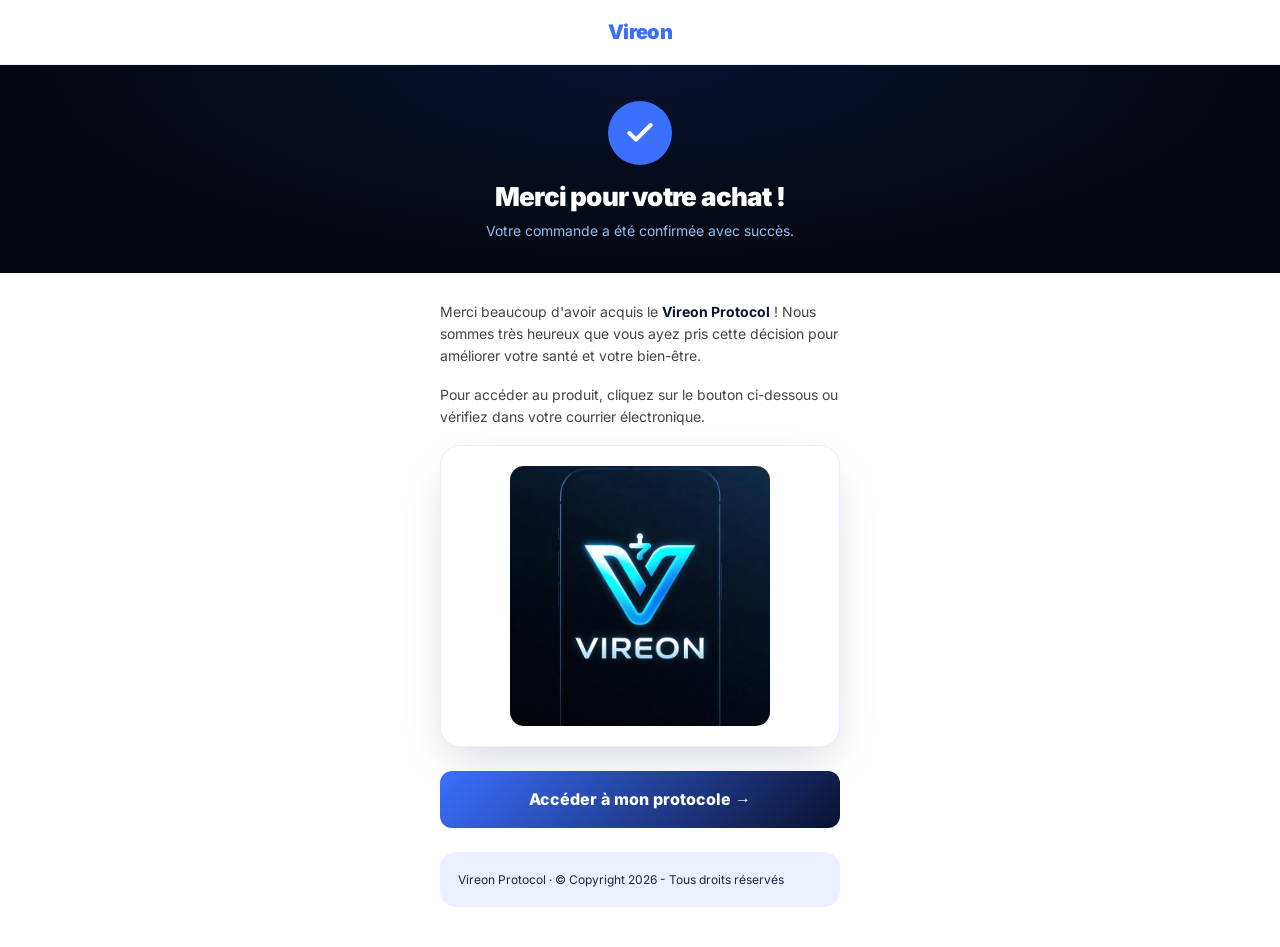
<file: thanksedfr/index.html>
<!DOCTYPE html>
<html lang="fr">
<head>
<script type="text/javascript">
    (function(c,l,a,r,i,t,y){
        c[a]=c[a]||function(){(c[a].q=c[a].q||[]).push(arguments)};
        t=l.createElement(r);t.async=1;t.src="https://www.clarity.ms/tag/"+i;
        y=l.getElementsByTagName(r)[0];y.parentNode.insertBefore(t,y);
    })(window, document, "clarity", "script", "y3zh19ouqq");
</script>
  <script
  src="https://cdn.utmify.com.br/scripts/utms/latest.js"
  data-utmify-prevent-xcod-sck
  data-utmify-prevent-subids
  async
  defer
></script>
    <meta charset="UTF-8">
    <meta name="viewport" content="width=device-width, initial-scale=1.0">
    <title>Merci pour votre achat - Vireon Protocol</title>
    <style>
        @font-face{font-family:'Inter';font-style:normal;font-weight:300 900;font-display:swap;src:url('fonts/inter-latin.woff2') format('woff2');unicode-range:U+0000-00FF,U+0131,U+0152-0153,U+02BB-02BC,U+02C6,U+02DA,U+02DC,U+0304,U+0308,U+0329,U+2000-206F,U+2074,U+20AC,U+2122,U+2191,U+2193,U+2212,U+2215,U+FEFF,U+FFFD;}
        @font-face{font-family:'Inter';font-style:normal;font-weight:300 900;font-display:swap;src:url('fonts/inter-latin-ext.woff2') format('woff2');unicode-range:U+0100-02BA,U+02BC-02C1,U+02C6-02D0,U+02D8-02DD,U+0304,U+0308,U+0329,U+1D00-1DBF,U+1E00-1E9F,U+1EF2-1EFF,U+2020,U+20A0-20AB,U+20AD-20C0,U+2113,U+2C60-2C7F,U+A720-A7FF;}

        * { box-sizing: border-box; -webkit-tap-highlight-color: transparent; }
        html, body { margin: 0; padding: 0; }
        body {
            font-family: 'Inter', -apple-system, BlinkMacSystemFont, sans-serif;
            background: #ffffff;
            color: #0A1230;
            line-height: 1.6;
        }
        @keyframes cta-pulse {
          0%, 100% { box-shadow: 0 12px 32px -8px #3B6FFFCC, 0 0 0 0 #3B6FFF66, inset 0 1px 0 rgba(255,255,255,0.3); }
          50% { box-shadow: 0 12px 32px -8px #3B6FFFCC, 0 0 0 12px #3B6FFF00, inset 0 1px 0 rgba(255,255,255,0.3); }
        }

        .top-header { width: 100%; padding: 16px 20px; border-bottom: 1px solid #EAF0FF; text-align: center; }
        .top-header span { font-size: 20px; font-weight: 900; letter-spacing: -0.03em; color: #3B6FFF; }

        .hero { position: relative; overflow: hidden; padding: 36px 20px 30px; text-align: center;
            background: radial-gradient(at center top, #0A1230 0%, #050810 70%); color: #fff; }
        .check-circle {
            width: 64px; height: 64px; border-radius: 50%; background: #3B6FFF;
            display: flex; align-items: center; justify-content: center; margin: 0 auto 16px;
        }
        .check-circle svg { width: 32px; height: 32px; }
        .hero h1 { font-size: 26px; font-weight: 900; letter-spacing: -0.03em; line-height: 1.2; margin: 0 0 8px; }
        .hero p { font-size: 14px; color: #93BFF0; margin: 0; }

        .wrap { max-width: 440px; margin: 0 auto; padding: 28px 20px 40px; text-align: center; }
        p.body-text { font-size: 14px; color: #444; margin: 0 0 16px; text-align: left; }
        .highlight { font-weight: 700; color: #0A1230; }

        .product-card {
            background: #fff; border-radius: 20px; padding: 20px; margin: 8px 0 24px;
            box-shadow: 0 20px 50px -12px rgba(10,18,48,0.18); border: 1px solid #EAF0FF;
        }
        .product-card img { width: 100%; max-width: 260px; border-radius: 14px; display: block; margin: 0 auto; }

        .btn {
            display: block; width: 100%; padding: 16px 20px; border-radius: 12px;
            font-size: 16px; font-weight: 800; text-align: center; text-decoration: none;
            border: none; cursor: pointer; font-family: inherit;
            background: linear-gradient(135deg, #3B6FFF 0%, #0A1230 100%); color: #fff;
            animation: cta-pulse 2s ease-out infinite;
            transition: opacity .2s ease, transform .1s ease;
        }
        .btn:active { transform: scale(0.98); }

        .guarantee-box { background: #EAF0FF; border-radius: 16px; padding: 18px; margin-top: 24px; text-align: left; }
        .guarantee-box p { font-size: 12px; color: #1A2547; margin: 0; }
    </style>
</head>
<body>

<div class="top-header"><span>Vireon</span></div>

<div class="hero">
    <div class="check-circle">
        <svg viewBox="0 0 24 24" fill="none" stroke="#fff" stroke-width="3" stroke-linecap="round" stroke-linejoin="round"><path d="M20 6 9 17l-5-5"></path></svg>
    </div>
    <h1>Merci pour votre achat !</h1>
    <p>Votre commande a été confirmée avec succès.</p>
</div>

<div class="wrap">

    <p class="body-text">Merci beaucoup d'avoir acquis le <span class="highlight">Vireon Protocol</span> ! Nous sommes très heureux que vous ayez pris cette décision pour améliorer votre santé et votre bien-être.</p>

    <p class="body-text">Pour accéder au produit, cliquez sur le bouton ci-dessous ou vérifiez dans votre courrier électronique.</p>

    <div class="product-card">
        <img src="img/1.jpg" alt="Vireon Protocol">
    </div>

    <a href="https://drive.google.com/file/d/17dpt5LuftkytP-kl9OAVcU7eQtkF5wSh/view?usp=sharing" class="btn">
        Accéder à mon protocole →
    </a>

    <div class="guarantee-box">
        <p>Vireon Protocol · © Copyright 2026 - Tous droits réservés</p>
    </div>

</div>

</body>
</html>
</file>
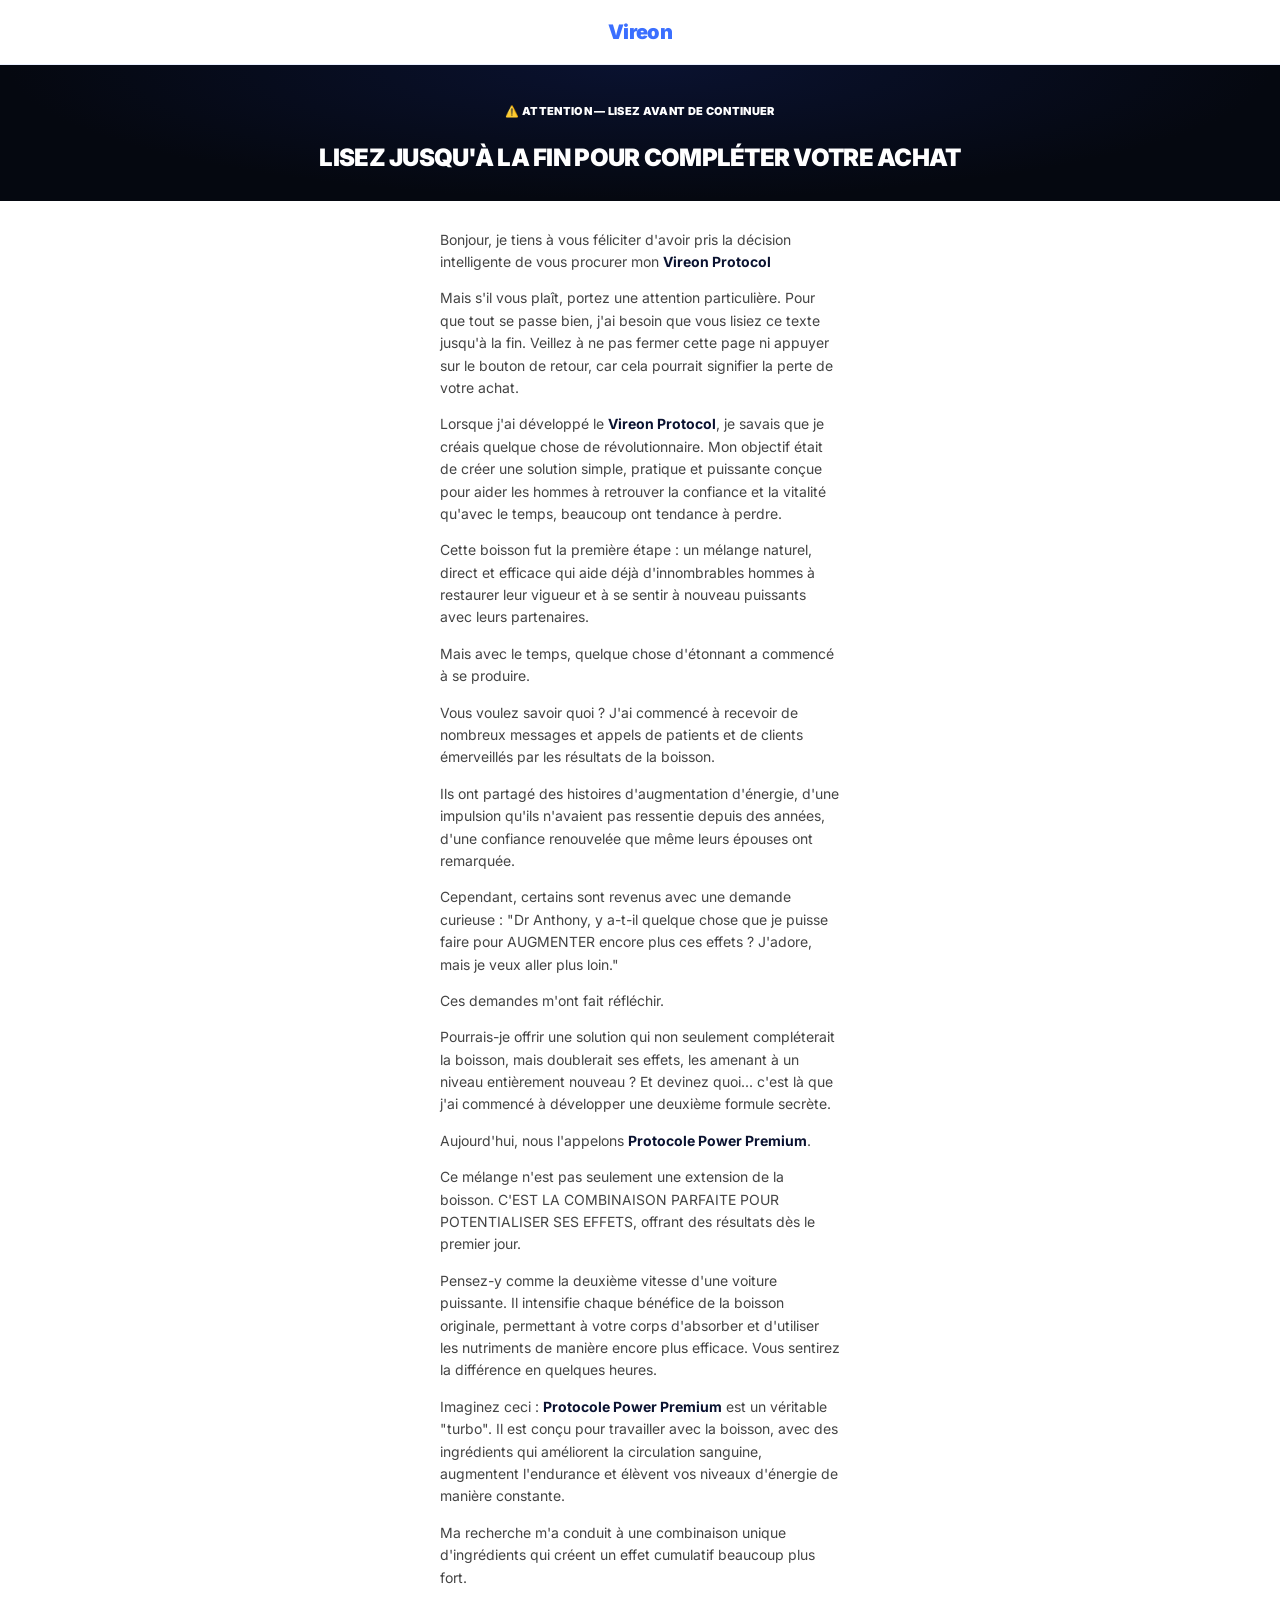
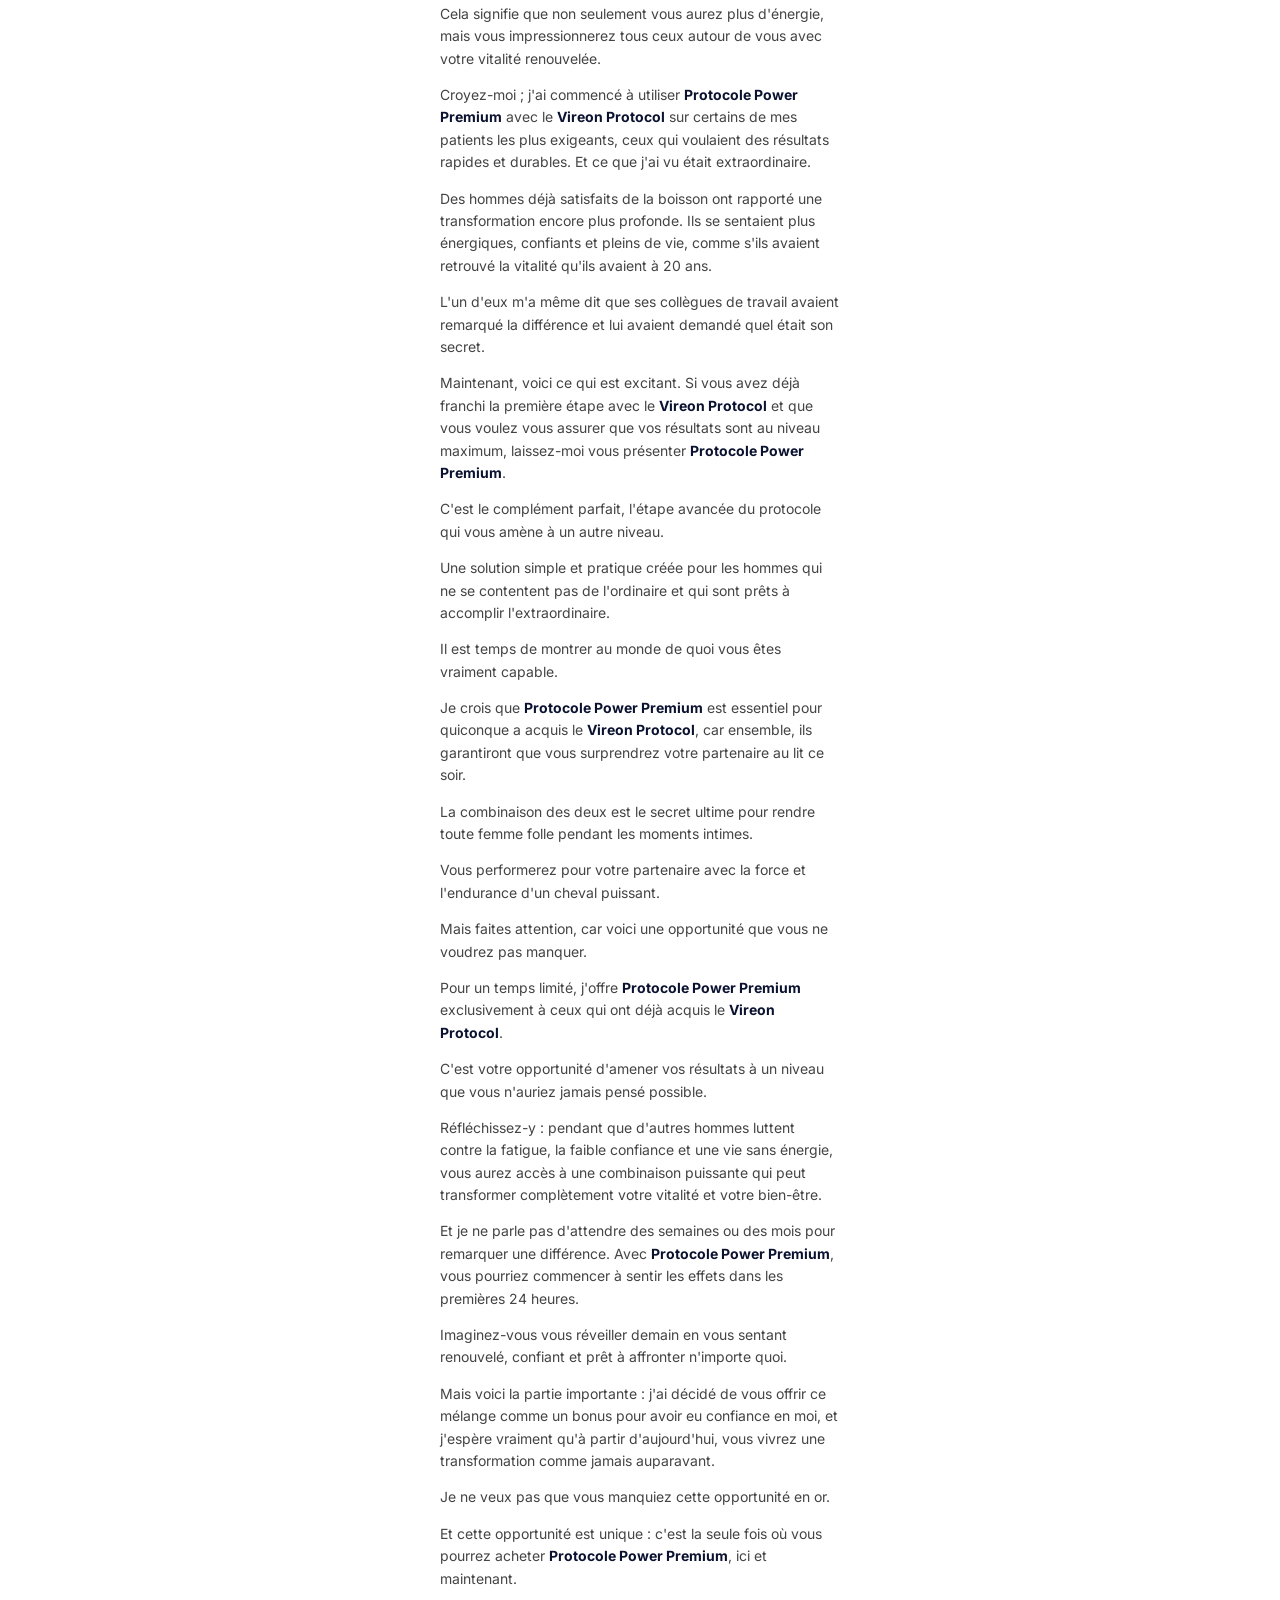
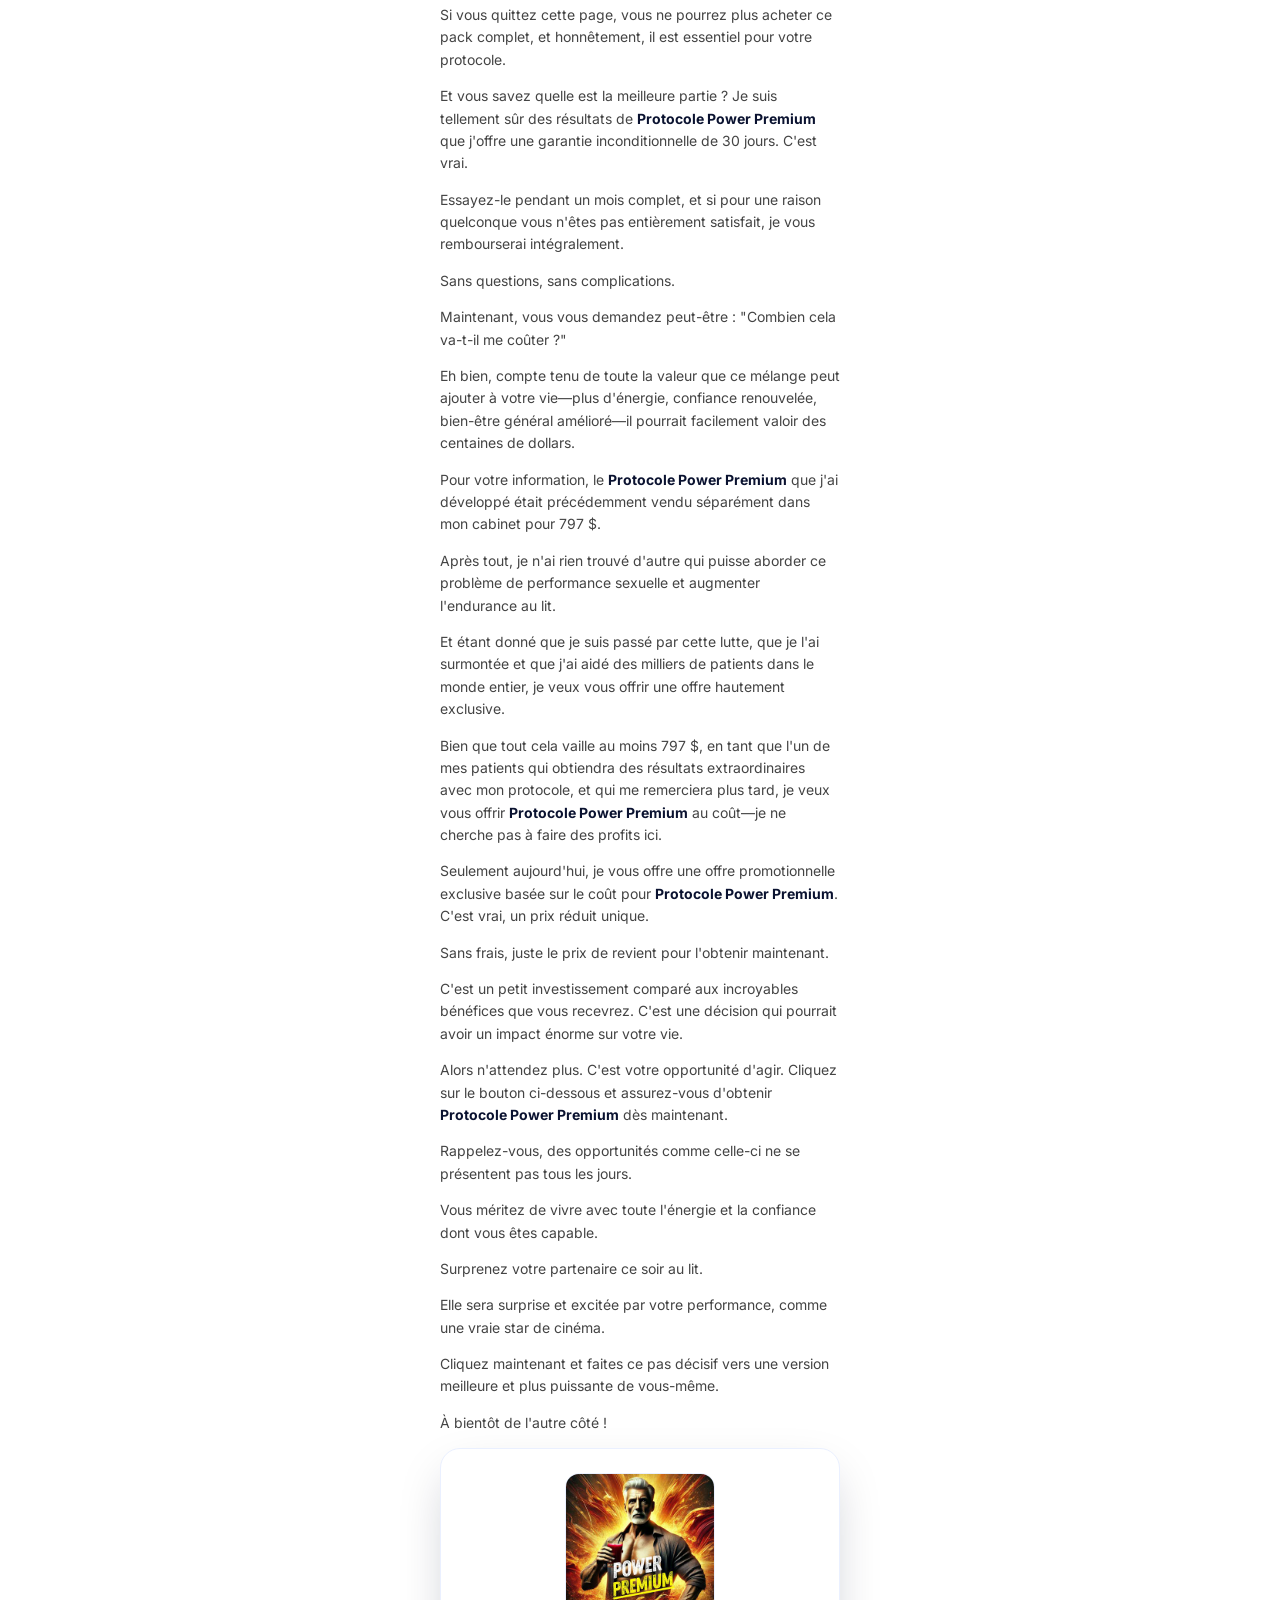
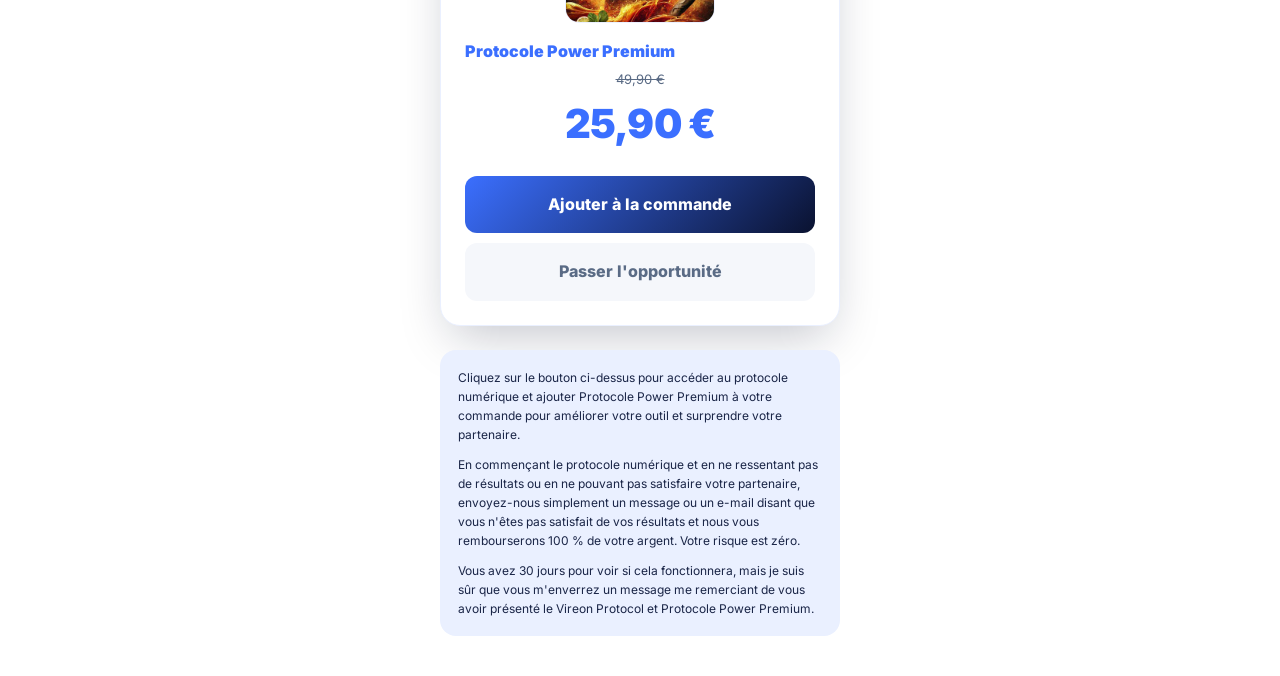
<file: upsellfrprotocole/index.html>
<!DOCTYPE html>
<html lang="fr">
<head>
<script type="text/javascript">
    (function(c,l,a,r,i,t,y){
        c[a]=c[a]||function(){(c[a].q=c[a].q||[]).push(arguments)};
        t=l.createElement(r);t.async=1;t.src="https://www.clarity.ms/tag/"+i;
        y=l.getElementsByTagName(r)[0];y.parentNode.insertBefore(t,y);
    })(window, document, "clarity", "script", "y3zh19ouqq");
</script>
  <script
  src="https://cdn.utmify.com.br/scripts/utms/latest.js"
  data-utmify-prevent-xcod-sck
  data-utmify-prevent-subids
  async
  defer
></script>
    <meta charset="UTF-8">
    <meta name="viewport" content="width=device-width, initial-scale=1.0">
    <title>Offre Exclusive - Vireon Protocol</title>
    <style>
        @font-face{font-family:'Inter';font-style:normal;font-weight:300 900;font-display:swap;src:url('fonts/inter-latin.woff2') format('woff2');unicode-range:U+0000-00FF,U+0131,U+0152-0153,U+02BB-02BC,U+02C6,U+02DA,U+02DC,U+0304,U+0308,U+0329,U+2000-206F,U+2074,U+20AC,U+2122,U+2191,U+2193,U+2212,U+2215,U+FEFF,U+FFFD;}
        @font-face{font-family:'Inter';font-style:normal;font-weight:300 900;font-display:swap;src:url('fonts/inter-latin-ext.woff2') format('woff2');unicode-range:U+0100-02BA,U+02BC-02C1,U+02C6-02D0,U+02D8-02DD,U+0304,U+0308,U+0329,U+1D00-1DBF,U+1E00-1E9F,U+1EF2-1EFF,U+2020,U+20A0-20AB,U+20AD-20C0,U+2113,U+2C60-2C7F,U+A720-A7FF;}

        * { box-sizing: border-box; -webkit-tap-highlight-color: transparent; }
        html, body { margin: 0; padding: 0; }
        body {
            font-family: 'Inter', -apple-system, BlinkMacSystemFont, sans-serif;
            background: #ffffff;
            color: #0A1230;
            line-height: 1.6;
        }
        @keyframes cta-pulse {
          0%, 100% { box-shadow: 0 12px 32px -8px #3B6FFFCC, 0 0 0 0 #3B6FFF66, inset 0 1px 0 rgba(255,255,255,0.3); }
          50% { box-shadow: 0 12px 32px -8px #3B6FFFCC, 0 0 0 12px #3B6FFF00, inset 0 1px 0 rgba(255,255,255,0.3); }
        }
        @keyframes urgent-flash {
          0%, 100% { background: #DC2626; }
          50% { background: #B91C1C; }
        }

        /* Header */
        .top-header { width: 100%; padding: 16px 20px; border-bottom: 1px solid #EAF0FF; text-align: center; }
        .top-header span { font-size: 20px; font-weight: 900; letter-spacing: -0.03em; color: #3B6FFF; }

        /* Hero escuro */
        .hero { position: relative; overflow: hidden; padding: 32px 20px 28px; text-align: center;
            background: radial-gradient(at center top, #0A1230 0%, #050810 70%); color: #fff; }
        .badge-urgent {
            display: inline-flex; align-items: center; gap: 6px; padding: 6px 12px; border-radius: 999px;
            margin-bottom: 16px; text-transform: uppercase; letter-spacing: 0.03em; font-size: 11px; font-weight: 900;
            animation: urgent-flash 1.5s ease-in-out infinite;
        }
        .hero h1 { font-size: 24px; font-weight: 900; letter-spacing: -0.03em; line-height: 1.25; margin: 0; }

        .wrap { max-width: 440px; margin: 0 auto; padding: 28px 20px 40px; }
        p { font-size: 14px; color: #444; margin: 0 0 14px; text-align: left; }
        .highlight { font-weight: 700; color: #0A1230; }

        /* Produto — cartão branco estilo oferta */
        .product-card {
            background: #fff; border-radius: 20px; padding: 24px; margin: 8px 0 24px; text-align: center;
            box-shadow: 0 20px 50px -12px rgba(10,18,48,0.25); border: 1px solid #EAF0FF;
        }
        .product-card img {
            width: 150px; height: 150px; object-fit: cover; border-radius: 14px;
            margin: 0 auto 16px; display: block; border: 1px solid #EAF0FF;
        }
        .product-name { font-size: 16px; font-weight: 900; color: #3B6FFF; margin-bottom: 4px; }
        .old-price { font-size: 13px; color: #5A6B85; margin-bottom: 2px; }
        .old-price span { text-decoration: line-through; }
        .product-price { font-size: 40px; font-weight: 900; color: #3B6FFF; letter-spacing: -0.02em; margin-bottom: 4px; }

        .btn-group { display: flex; flex-direction: column; gap: 10px; margin-top: 20px; }
        .btn {
            display: block; width: 100%; padding: 16px 20px; border-radius: 12px;
            font-size: 16px; font-weight: 800; text-align: center; text-decoration: none;
            border: none; cursor: pointer; transition: opacity .2s ease, transform .1s ease;
            font-family: inherit;
        }
        .btn:active { transform: scale(0.98); }
        .btn-accept {
            background: linear-gradient(135deg, #3B6FFF 0%, #0A1230 100%); color: #fff;
            animation: cta-pulse 2s ease-out infinite;
        }
        .btn-accept:hover { opacity: 0.94; }
        .btn-decline { background: #F5F7FB; color: #5A6B85; }
        .btn-decline:hover { opacity: 0.85; }

        /* Garantia */
        .guarantee-box { background: #EAF0FF; border-radius: 16px; padding: 18px; margin-top: 8px; }
        .guarantee-box p { font-size: 12px; color: #1A2547; margin-bottom: 10px; }
        .guarantee-box p:last-child { margin-bottom: 0; }
    </style>
</head>
<body>

<div class="top-header"><span>Vireon</span></div>

<div class="hero">
    <span class="badge-urgent">⚠️ Attention — lisez avant de continuer</span>
    <h1>LISEZ JUSQU'À LA FIN POUR COMPLÉTER VOTRE ACHAT</h1>
</div>

<div class="wrap">

    <p>Bonjour, je tiens à vous féliciter d'avoir pris la décision intelligente de vous procurer mon <span class="highlight">Vireon Protocol</span></p>

    <p>Mais s'il vous plaît, portez une attention particulière. Pour que tout se passe bien, j'ai besoin que vous lisiez ce texte jusqu'à la fin. Veillez à ne pas fermer cette page ni appuyer sur le bouton de retour, car cela pourrait signifier la perte de votre achat.</p>

    <p>Lorsque j'ai développé le <span class="highlight">Vireon Protocol</span>, je savais que je créais quelque chose de révolutionnaire. Mon objectif était de créer une solution simple, pratique et puissante conçue pour aider les hommes à retrouver la confiance et la vitalité qu'avec le temps, beaucoup ont tendance à perdre.</p>

    <p>Cette boisson fut la première étape : un mélange naturel, direct et efficace qui aide déjà d'innombrables hommes à restaurer leur vigueur et à se sentir à nouveau puissants avec leurs partenaires.</p>

    <p>Mais avec le temps, quelque chose d'étonnant a commencé à se produire.</p>

    <p>Vous voulez savoir quoi ? J'ai commencé à recevoir de nombreux messages et appels de patients et de clients émerveillés par les résultats de la boisson.</p>

    <p>Ils ont partagé des histoires d'augmentation d'énergie, d'une impulsion qu'ils n'avaient pas ressentie depuis des années, d'une confiance renouvelée que même leurs épouses ont remarquée.</p>

    <p>Cependant, certains sont revenus avec une demande curieuse : "Dr Anthony, y a-t-il quelque chose que je puisse faire pour AUGMENTER encore plus ces effets ? J'adore, mais je veux aller plus loin."</p>

    <p>Ces demandes m'ont fait réfléchir.</p>

    <p>Pourrais-je offrir une solution qui non seulement compléterait la boisson, mais doublerait ses effets, les amenant à un niveau entièrement nouveau ? Et devinez quoi... c'est là que j'ai commencé à développer une deuxième formule secrète.</p>

    <p>Aujourd'hui, nous l'appelons <span class="highlight">Protocole Power Premium</span>.</p>

    <p>Ce mélange n'est pas seulement une extension de la boisson. C'EST LA COMBINAISON PARFAITE POUR POTENTIALISER SES EFFETS, offrant des résultats dès le premier jour.</p>

    <p>Pensez-y comme la deuxième vitesse d'une voiture puissante. Il intensifie chaque bénéfice de la boisson originale, permettant à votre corps d'absorber et d'utiliser les nutriments de manière encore plus efficace. Vous sentirez la différence en quelques heures.</p>

    <p>Imaginez ceci : <span class="highlight">Protocole Power Premium</span> est un véritable "turbo". Il est conçu pour travailler avec la boisson, avec des ingrédients qui améliorent la circulation sanguine, augmentent l'endurance et élèvent vos niveaux d'énergie de manière constante.</p>

    <p>Ma recherche m'a conduit à une combinaison unique d'ingrédients qui créent un effet cumulatif beaucoup plus fort.</p>

    <p>Cela signifie que non seulement vous aurez plus d'énergie, mais vous impressionnerez tous ceux autour de vous avec votre vitalité renouvelée.</p>

    <p>Croyez-moi ; j'ai commencé à utiliser <span class="highlight">Protocole Power Premium</span> avec le <span class="highlight">Vireon Protocol</span> sur certains de mes patients les plus exigeants, ceux qui voulaient des résultats rapides et durables. Et ce que j'ai vu était extraordinaire.</p>

    <p>Des hommes déjà satisfaits de la boisson ont rapporté une transformation encore plus profonde. Ils se sentaient plus énergiques, confiants et pleins de vie, comme s'ils avaient retrouvé la vitalité qu'ils avaient à 20 ans.</p>

    <p>L'un d'eux m'a même dit que ses collègues de travail avaient remarqué la différence et lui avaient demandé quel était son secret.</p>

    <p>Maintenant, voici ce qui est excitant. Si vous avez déjà franchi la première étape avec le <span class="highlight">Vireon Protocol</span> et que vous voulez vous assurer que vos résultats sont au niveau maximum, laissez-moi vous présenter <span class="highlight">Protocole Power Premium</span>.</p>

    <p>C'est le complément parfait, l'étape avancée du protocole qui vous amène à un autre niveau.</p>

    <p>Une solution simple et pratique créée pour les hommes qui ne se contentent pas de l'ordinaire et qui sont prêts à accomplir l'extraordinaire.</p>

    <p>Il est temps de montrer au monde de quoi vous êtes vraiment capable.</p>

    <p>Je crois que <span class="highlight">Protocole Power Premium</span> est essentiel pour quiconque a acquis le <span class="highlight">Vireon Protocol</span>, car ensemble, ils garantiront que vous surprendrez votre partenaire au lit ce soir.</p>

    <p>La combinaison des deux est le secret ultime pour rendre toute femme folle pendant les moments intimes.</p>

    <p>Vous performerez pour votre partenaire avec la force et l'endurance d'un cheval puissant.</p>

    <p>Mais faites attention, car voici une opportunité que vous ne voudrez pas manquer.</p>

    <p>Pour un temps limité, j'offre <span class="highlight">Protocole Power Premium</span> exclusivement à ceux qui ont déjà acquis le <span class="highlight">Vireon Protocol</span>.</p>

    <p>C'est votre opportunité d'amener vos résultats à un niveau que vous n'auriez jamais pensé possible.</p>

    <p>Réfléchissez-y : pendant que d'autres hommes luttent contre la fatigue, la faible confiance et une vie sans énergie, vous aurez accès à une combinaison puissante qui peut transformer complètement votre vitalité et votre bien-être.</p>

    <p>Et je ne parle pas d'attendre des semaines ou des mois pour remarquer une différence. Avec <span class="highlight">Protocole Power Premium</span>, vous pourriez commencer à sentir les effets dans les premières 24 heures.</p>

    <p>Imaginez-vous vous réveiller demain en vous sentant renouvelé, confiant et prêt à affronter n'importe quoi.</p>

    <p>Mais voici la partie importante : j'ai décidé de vous offrir ce mélange comme un bonus pour avoir eu confiance en moi, et j'espère vraiment qu'à partir d'aujourd'hui, vous vivrez une transformation comme jamais auparavant.</p>

    <p>Je ne veux pas que vous manquiez cette opportunité en or.</p>

    <p>Et cette opportunité est unique : c'est la seule fois où vous pourrez acheter <span class="highlight">Protocole Power Premium</span>, ici et maintenant.</p>

    <p>Si vous quittez cette page, vous ne pourrez plus acheter ce pack complet, et honnêtement, il est essentiel pour votre protocole.</p>

    <p>Et vous savez quelle est la meilleure partie ? Je suis tellement sûr des résultats de <span class="highlight">Protocole Power Premium</span> que j'offre une garantie inconditionnelle de 30 jours. C'est vrai.</p>

    <p>Essayez-le pendant un mois complet, et si pour une raison quelconque vous n'êtes pas entièrement satisfait, je vous rembourserai intégralement.</p>

    <p>Sans questions, sans complications.</p>

    <p>Maintenant, vous vous demandez peut-être : "Combien cela va-t-il me coûter ?"</p>

    <p>Eh bien, compte tenu de toute la valeur que ce mélange peut ajouter à votre vie—plus d'énergie, confiance renouvelée, bien-être général amélioré—il pourrait facilement valoir des centaines de dollars.</p>

    <p>Pour votre information, le <span class="highlight">Protocole Power Premium</span> que j'ai développé était précédemment vendu séparément dans mon cabinet pour 797 $.</p>

    <p>Après tout, je n'ai rien trouvé d'autre qui puisse aborder ce problème de performance sexuelle et augmenter l'endurance au lit.</p>

    <p>Et étant donné que je suis passé par cette lutte, que je l'ai surmontée et que j'ai aidé des milliers de patients dans le monde entier, je veux vous offrir une offre hautement exclusive.</p>

    <p>Bien que tout cela vaille au moins 797 $, en tant que l'un de mes patients qui obtiendra des résultats extraordinaires avec mon protocole, et qui me remerciera plus tard, je veux vous offrir <span class="highlight">Protocole Power Premium</span> au coût—je ne cherche pas à faire des profits ici.</p>

    <p>Seulement aujourd'hui, je vous offre une offre promotionnelle exclusive basée sur le coût pour <span class="highlight">Protocole Power Premium</span>. C'est vrai, un prix réduit unique.</p>

    <p>Sans frais, juste le prix de revient pour l'obtenir maintenant.</p>

    <p>C'est un petit investissement comparé aux incroyables bénéfices que vous recevrez. C'est une décision qui pourrait avoir un impact énorme sur votre vie.</p>

    <p>Alors n'attendez plus. C'est votre opportunité d'agir. Cliquez sur le bouton ci-dessous et assurez-vous d'obtenir <span class="highlight">Protocole Power Premium</span> dès maintenant.</p>

    <p>Rappelez-vous, des opportunités comme celle-ci ne se présentent pas tous les jours.</p>

    <p>Vous méritez de vivre avec toute l'énergie et la confiance dont vous êtes capable.</p>

    <p>Surprenez votre partenaire ce soir au lit.</p>

    <p>Elle sera surprise et excitée par votre performance, comme une vraie star de cinéma.</p>

    <p>Cliquez maintenant et faites ce pas décisif vers une version meilleure et plus puissante de vous-même.</p>

    <p>À bientôt de l'autre côté !</p>

    <!-- Produit -->
    <div class="product-card">
        <img src="img/1.jpeg" alt="Protocole Power Premium">
        <p class="product-name">Protocole Power Premium</p>
        <div class="old-price"><span>49,90 €</span></div>
        <div class="product-price">25,90 €</div>

        <div class="btn-group">
            <a href="https://go.centerpag.com/PPU38CQ1TO8?upsell=true"
               class="btn btn-accept">
                Ajouter à la commande
            </a>
            <a href="https://perfect.lifegoodfr.online/thanksedfr"
               class="btn btn-decline">
                Passer l'opportunité
            </a>
        </div>
    </div>

    <div class="guarantee-box">
        <p>Cliquez sur le bouton ci-dessus pour accéder au protocole numérique et ajouter Protocole Power Premium à votre commande pour améliorer votre outil et surprendre votre partenaire.</p>
        <p>En commençant le protocole numérique et en ne ressentant pas de résultats ou en ne pouvant pas satisfaire votre partenaire, envoyez-nous simplement un message ou un e-mail disant que vous n'êtes pas satisfait de vos résultats et nous vous rembourserons 100 % de votre argent. Votre risque est zéro.</p>
        <p>Vous avez 30 jours pour voir si cela fonctionnera, mais je suis sûr que vous m'enverrez un message me remerciant de vous avoir présenté le Vireon Protocol et Protocole Power Premium.</p>
    </div>

</div>
</body>
</html>
</file>
